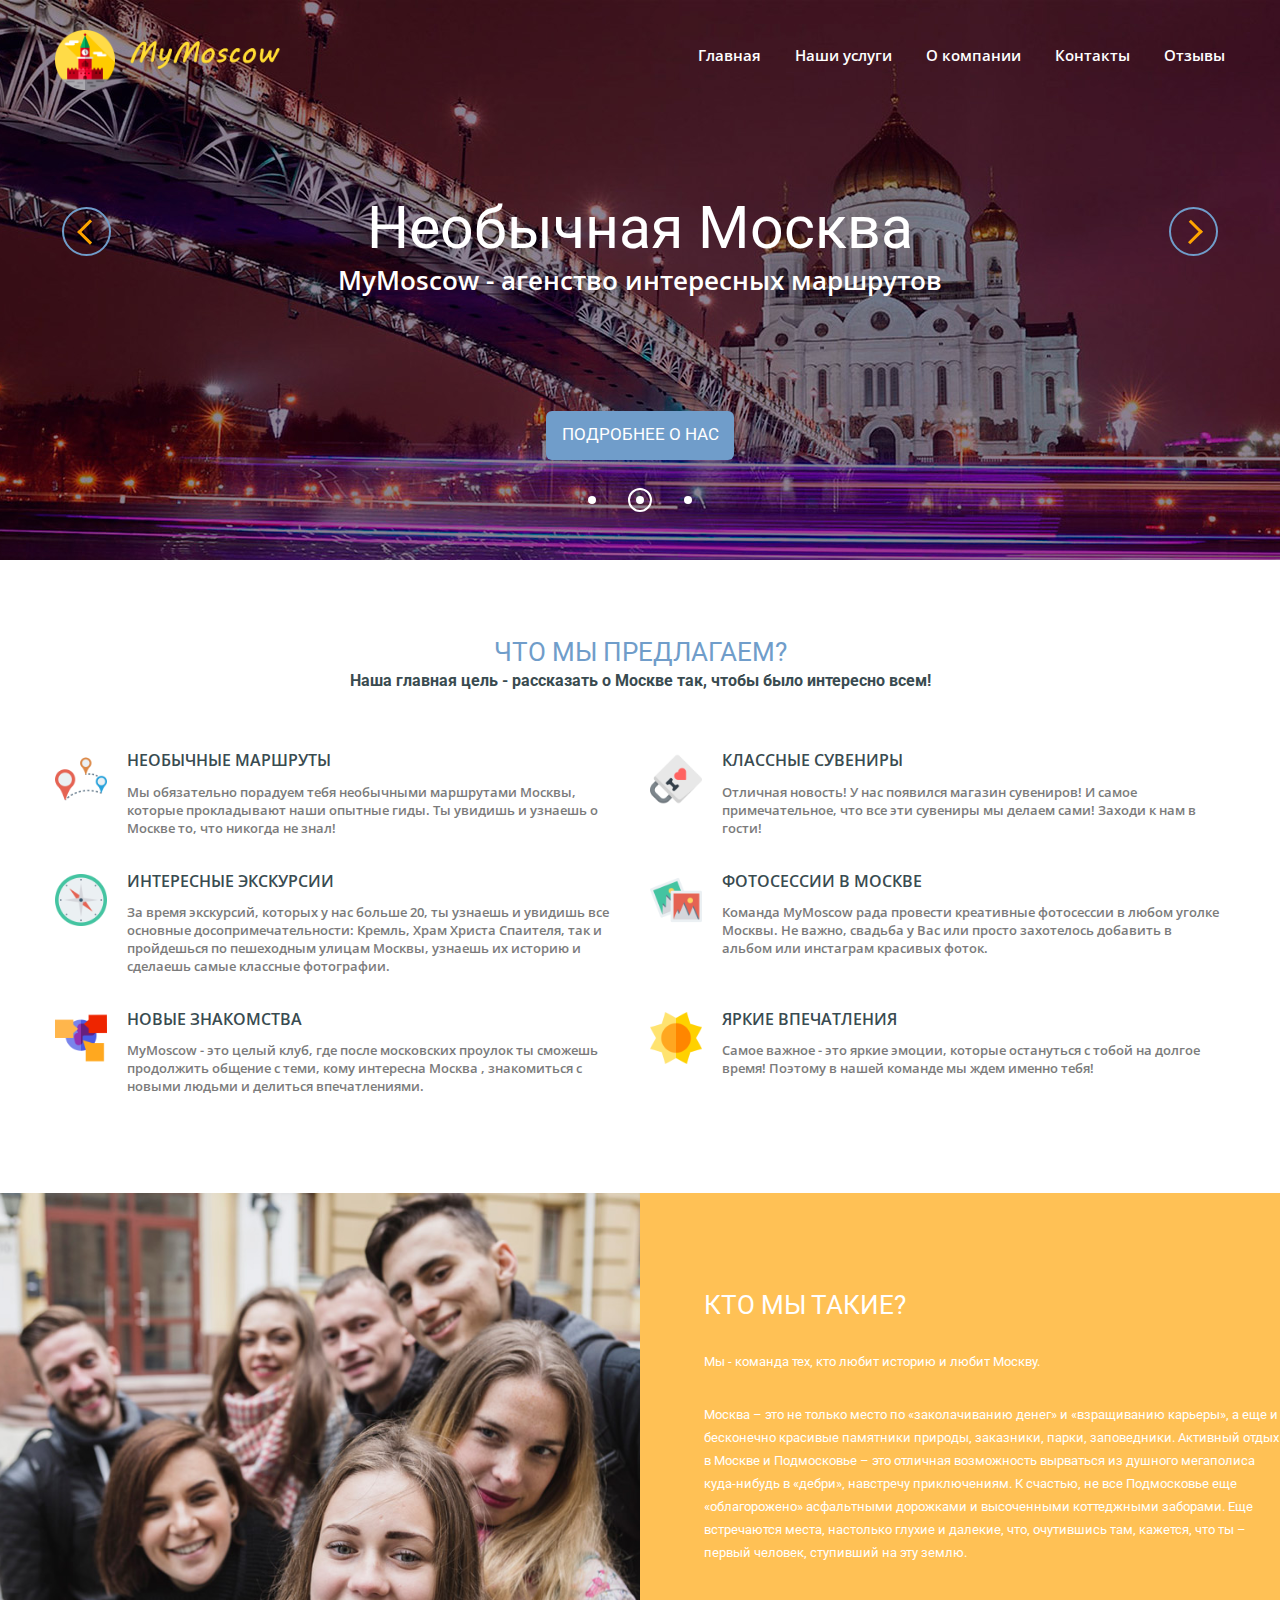
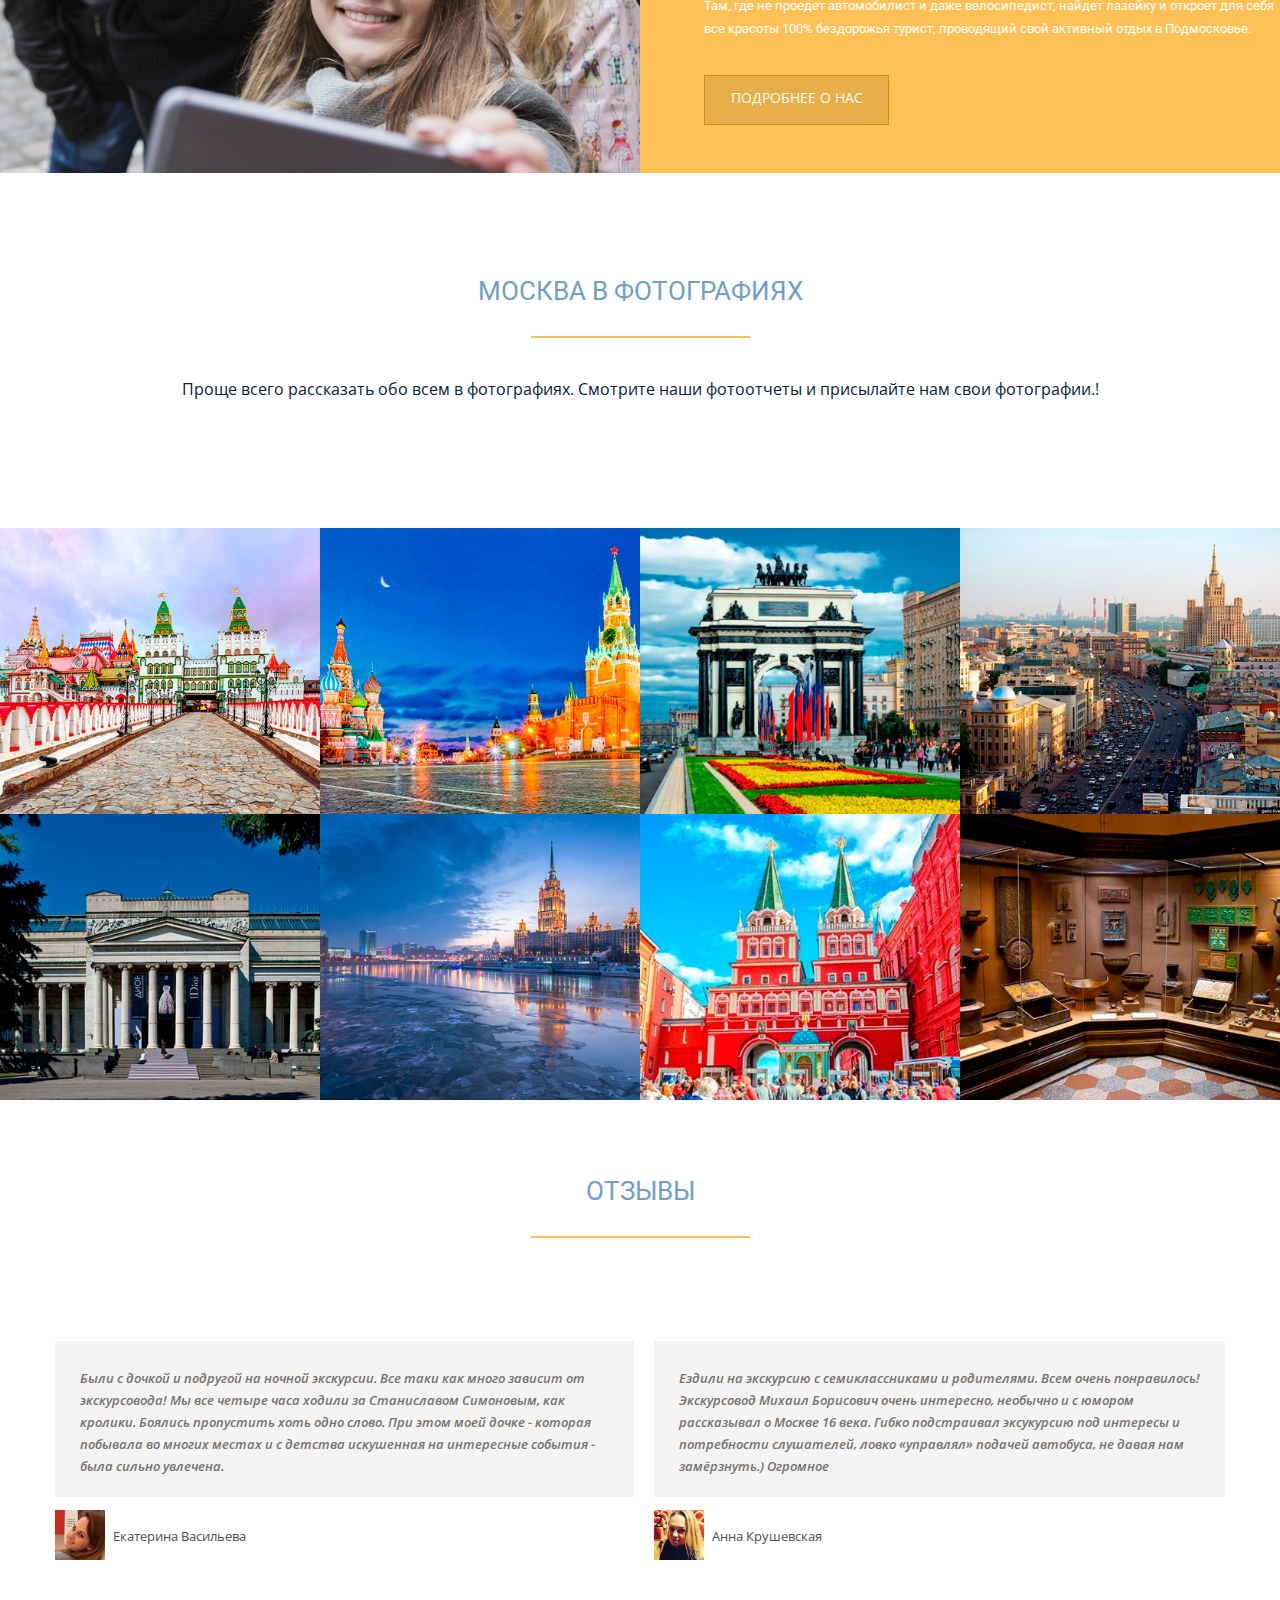
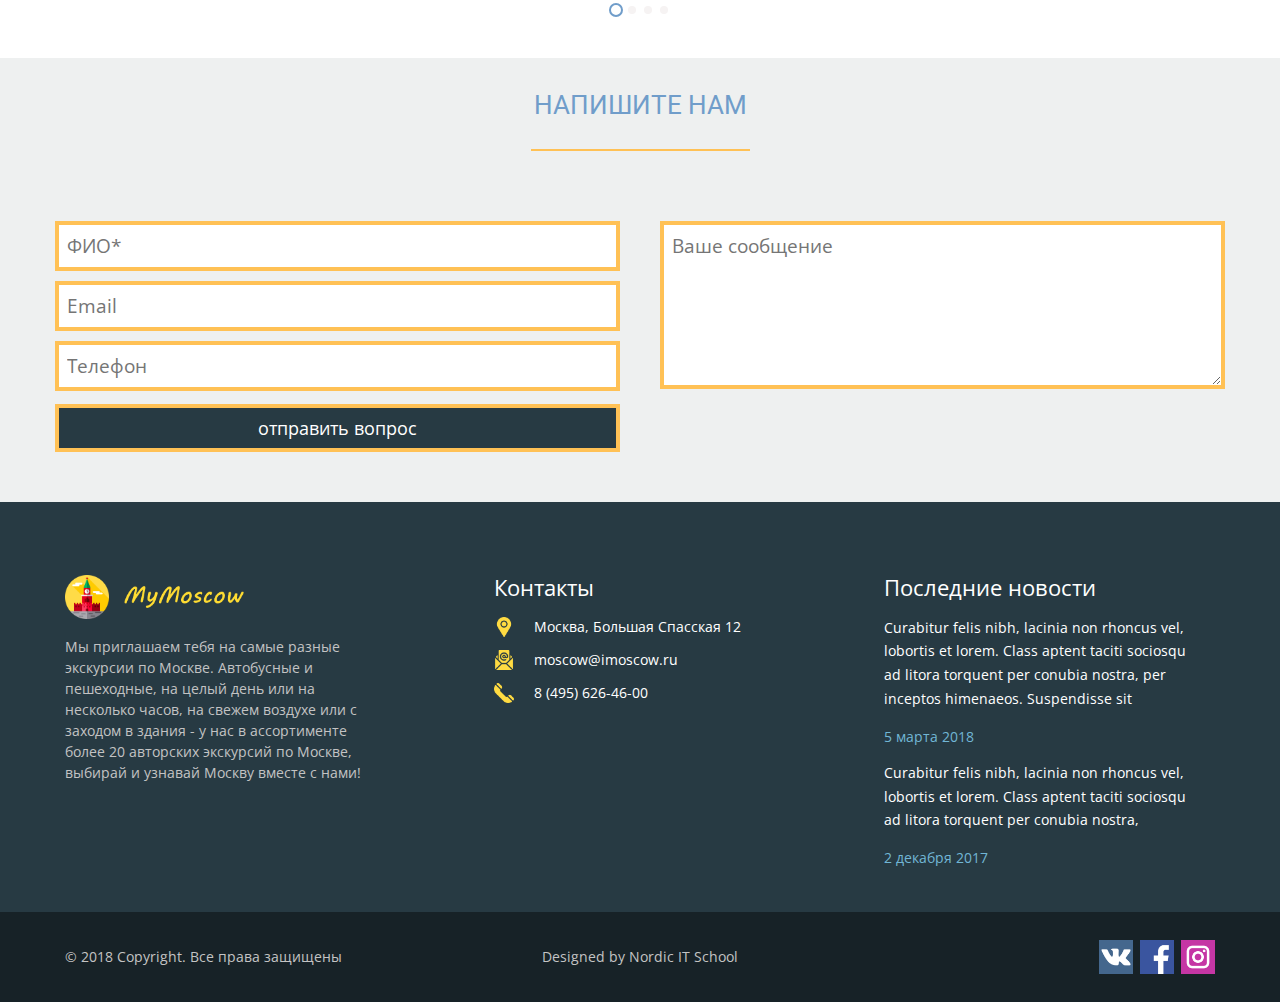
<file: Проект1/index.html>
<!DOCTYPE html>
<html lang="ru">
<head>
    <meta charset="UTF-8">
    <title>Макет 1</title>
    <link rel="stylesheet" href="styles/site.css">
</head>
<body>
    <div class="image">
		<div class="wrapper">
			<div class="image-content">
				<div class="header">
					<div class="logo">
						<div class="logoimg"></div>
						<div class="logotext"></div>
					</div>
					<div class="nav">
						<a href ="">Главная</a>
						<a href ="trips.html">Наши услуги</a>
						<a href ="#about">О компании</a>
						<a href ="contacts.html">Контакты</a>
						<a href ="#reviews">Отзывы</a>
                    </div>
                    <div class="mobile-menu-button">
						<div class="mobile-menu-line"></div>
						<div class="mobile-menu-line"></div>
						<div class="mobile-menu-line"></div>
					</div>
					<div class="menu-mobile">
						<div class="navi">
							<a href="#">Главная</a>
							<a href="#">Наши услуги</a>
							<a href="#">О компании</a>
							<a href="#">Контакты</a>
							<a href="#">Отзывы</a>
						</div>  
					</div> 	
				</div>
				<div class="unusualMoscow">
					<h1>Необычная Москва</h1>
					<h3>MyMoscow - агенство интересных маршрутов</h3>
					<div class="slider-direction">
						<div class="slider-button previous"></div>
						<div class="slider-button next"></div>
					</div>
				</div>
				<div class="button">Подробнее о нас</div>
			</div>
			<div class="slider-bottom">
				<div class="round"></div>
				<div class="round round-active"></div>
				<div class="round"></div>
			</div>
		</div>	
	</div>
    <div class="title1">
        <h1>Что мы предлагаем?</h1>
        <h2>Наша главная цель - рассказать о Москве так, чтобы было интересно всем!</h2>
    </div>
    <div class="wrapper">
        <div class="services">
            <div class="items">
                <div class="images image1"></div>
                <div class="content">
                <h4>Необычные маршруты</h4>
                    <p>Мы обязательно порадуем тебя необычными маршрутами Москвы, которые прокладывают наши опытные гиды. 
                    Ты увидишь и узнаешь о Москве то, что никогда не знал!
                    </p>
                </div>
            </div>
            <div class="items">
                <div class="images image2"></div>
                <div class="content">
                    <h4>Классные сувениры</h4>
                    <p>Отличная новость! У нас появился магазин сувениров! И самое примечательное, что все эти сувениры мы делаем сами! Заходи к нам в гости!
                    </p>
                </div>
            </div>
            <div class="items">
                <div class="images image3"></div>
                <div class="content">
                    <h4>Интересные экскурсии</h4>
                    <p>За время экскурсий, которых у нас больше 20, ты узнаешь и увидишь все основные досопримечательности: Кремль, Храм Христа Спаителя, 
                    так и пройдешься по пешеходным улицам Москвы, узнаешь их историю и сделаешь самые классные фотографии.
                    </p>
                </div>
            </div>
            <div class="items">
                <div class="images image4"></div>
                <div class="content">
                    <h4>Фотосессии в москве</h4>
                    <p>Команда MyMoscow рада провести креативные фотосессии в любом уголке Москвы. 
                    Не важно, свадьба у Вас или просто захотелось добавить в альбом или инстаграм красивых фоток.
                    </p>
                </div>
            </div>
            <div class="items">
                <div class="images image5"></div>
                <div class="content">
                    <h4>Новые знакомства</h4>
                    <p>MyMoscow - это целый клуб, где после московских проулок ты сможешь продолжить общение с теми, кому интересна Москва , знакомиться с новыми людьми и делиться впечатлениями.
                    </p>
                </div>
            </div>
            <div class="items">
                <div class="images image6"></div>
                <div class="content">
                    <h4>Яркие впечатления</h4>
                    <p>Самое важное - это яркие эмоции, которые остануться с тобой на долгое время! Поэтому в нашей команде мы ждем именно тебя!
                    </p>
                </div>
            </div>
        </div>
    </div>
    <div class="about">
        <div class="about-items">
            <div class="photo"></div>
        </div>
        <div class="about-items">
            <div class="text">
                <h2>Кто мы такие?</h2>
                <p>Мы - команда тех, кто любит историю и любит Москву. </p>
                <p>Москва – это не только место по «заколачиванию денег» и «взращиванию карьеры», а еще и бесконечно красивые памятники природы, 
                    заказники, парки, заповедники. Активный отдых в Москве и Подмосковье – это отличная возможность вырваться из душного мегаполиса куда-нибудь в «дебри», 
                    навстречу приключениям. К счастью, не все Подмосковье еще «облагорожено» асфальтными дорожками и высоченными коттеджными заборами. 
                    Еще встречаются места, настолько глухие и далекие, что, очутившись там, кажется, что ты – первый человек, ступивший на эту землю.
                </p>
                <p>Там, где не проедет автомобилист и даже велосипедист, найдет лазейку и откроет для себя все красоты 100% бездорожья турист, 
                    проводящий свой активный отдых в Подмосковье.
                </p>
                <div class="button2">Подробнее о нас</div>
            </div>
        </div>
    </div>
    <div class="title2">
        <h1>Москва в фотографиях</h1>
        <hr>
        <p>Проще всего рассказать обо всем в фотографиях. Смотрите наши фотоотчеты и присылайте нам свои фотографии.!</p>
    </div>
    <div class="gallery">
        <div class="pic img1"></div>
        <div class="pic img2"></div>
        <div class="pic img3"></div>
        <div class="pic img4"></div>
        <div class="pic img5"></div>
        <div class="pic img6"></div>
        <div class="pic img7"></div>
        <div class="pic img8"></div>
    </div>
    <div class="title3">
        <h1>Отзывы</h1>
        <hr>
    </div>
    <div class="wrapper">
        <section>
            <div class="reviews">
                <div class="review">
                    <p>Были с дочкой и подругой на ночной экскурсии. Все таки как много зависит от экскурсовода! Мы все четыре часа ходили за Станиславом Симоновым, как кролики. 
                       Боялись пропустить хоть одно слово. При этом моей дочке - которая побывала во многих местах и с детства искушенная на интересные события - была сильно увлечена.	
                    </p>
                    <div class="rew">
                        <div class="review-logo1"></div>
                        <h4 class="name">Екатерина Васильева</h4>
                    </div>
                </div>
                <div class="review">
                    <p>Ездили на экскурсию с семиклассниками и родителями. Всем очень понравилось! Экскурсовод Михаил Борисович очень интересно, необычно и с юмором рассказывал 
                       о Москве 16 века. Гибко подстраивал эксукурсию под интересы и потребности слушателей, ловко «управлял» подачей автобуса, не давая 
                       нам замёрзнуть.) Огромное
                    </p>
                    <div class="rew">
                        <div class="review-logo2">2</div>
                        <h4 class="name">Анна Крушевская</h4>
                    </div>
                </div>
            </div>
            <div class="slider">
                    <div class="point point-active"></div>
                    <div class="point"></div>
                    <div class="point"></div>
                    <div class="point"></div>
            </div>
        </section>
    </div>
    <div class="write-us">
		<div class="wrapper">
			<div class="title4">
				<h2>Напишите нам</h2>
				<hr>
			</div>
			<form method="POST" action="form.php">
				<div class="messages">
					<div class="message">
						<input type="text" name="fio" value="" placeholder="ФИО*">
						<input type="email" name="email" value="" placeholder="Email">
						<input type="tel" name="phone" value="" placeholder="Телефон">	
					</div>
					<div class="message">
						<textarea name="message" placeholder="Ваше сообщение"></textarea>
					</div>
					<div class="message">
						<input type="submit" value="отправить вопрос">
					</div>
				</div>
			</form>
		</div>
	</div>
    <footer>
        <div class="wrapper">
            <div class="footer-top">
                <div class="foot info">
                    <div class="logo">
                        <div class="logoimg"></div>
                        <div class="logotext"></div>
                    </div>
                    <p>Мы приглашаем тебя на самые разные экскурсии по Москве. Автобусные и пешеходные, на целый день или на несколько часов,
                         на свежем воздухе или с заходом в здания - у нас в ассортименте более 20 авторских экскурсий по Москве,
                         выбирай и узнавай Москву вместе с нами!
                    </p>
                </div>
                <div class="foot contacts">
                    <h4>Контакты</h4>
                    <div class="cont">
                        <div class="footicon">
                            <div class="icons icons1"></div>
                            <p>Москва, Большая Спасская 12</p>
                        </div>
                        <div class="footicon">
                            <div class="icons icons2"></div>
                            <p>moscow@imoscow.ru</p>
                        </div>
                        <div class="footicon">
                            <div class="icons icons3"></div>
                            <p>8 (495) 626-46-00</p>
                        </div>
                    </div>
                </div>
                <div class="foot news">
                    <h4>Последние новости</h4>
                    <p>Curabitur felis nibh, lacinia non rhoncus vel, lobortis et lorem. Class aptent taciti sociosqu ad litora torquent per conubia nostra,
                         per inceptos himenaeos. Suspendisse sit 
                        </p>
                    <span>5 марта 2018</span>
                    <p>Curabitur felis nibh, lacinia non rhoncus vel, lobortis et lorem. Class aptent taciti sociosqu ad litora torquent per conubia nostra,
                    </p>
                    <span>2 декабря 2017</span>
                </div>
            </div>
        </div>
    </footer>
    <div class="footer-bottom">
		<div class="wrapper">
			<div class="bottom-content">
				<div class="topic copy">© 2018 Copyright. Все права защищены</div>
				<div class="topic design">Designed by Nordic IT School</div>
				<div class="topic icons">
					<a class="icon icon1" href="https://m.vk.com/feed"></a>
					<a class="icon icon2" href="https://ru-ru.facebook.com/"></a>
					<a class="icon icon3" href="https://www.instagram.com/?hl=ru"></a>
				</div>
			</div>
		</div>
	</div>
    <script src="js/jquery-3.4.1.min.js"></script>
    <script src="js/menu.js"></script>
</body>
</html>
</file>
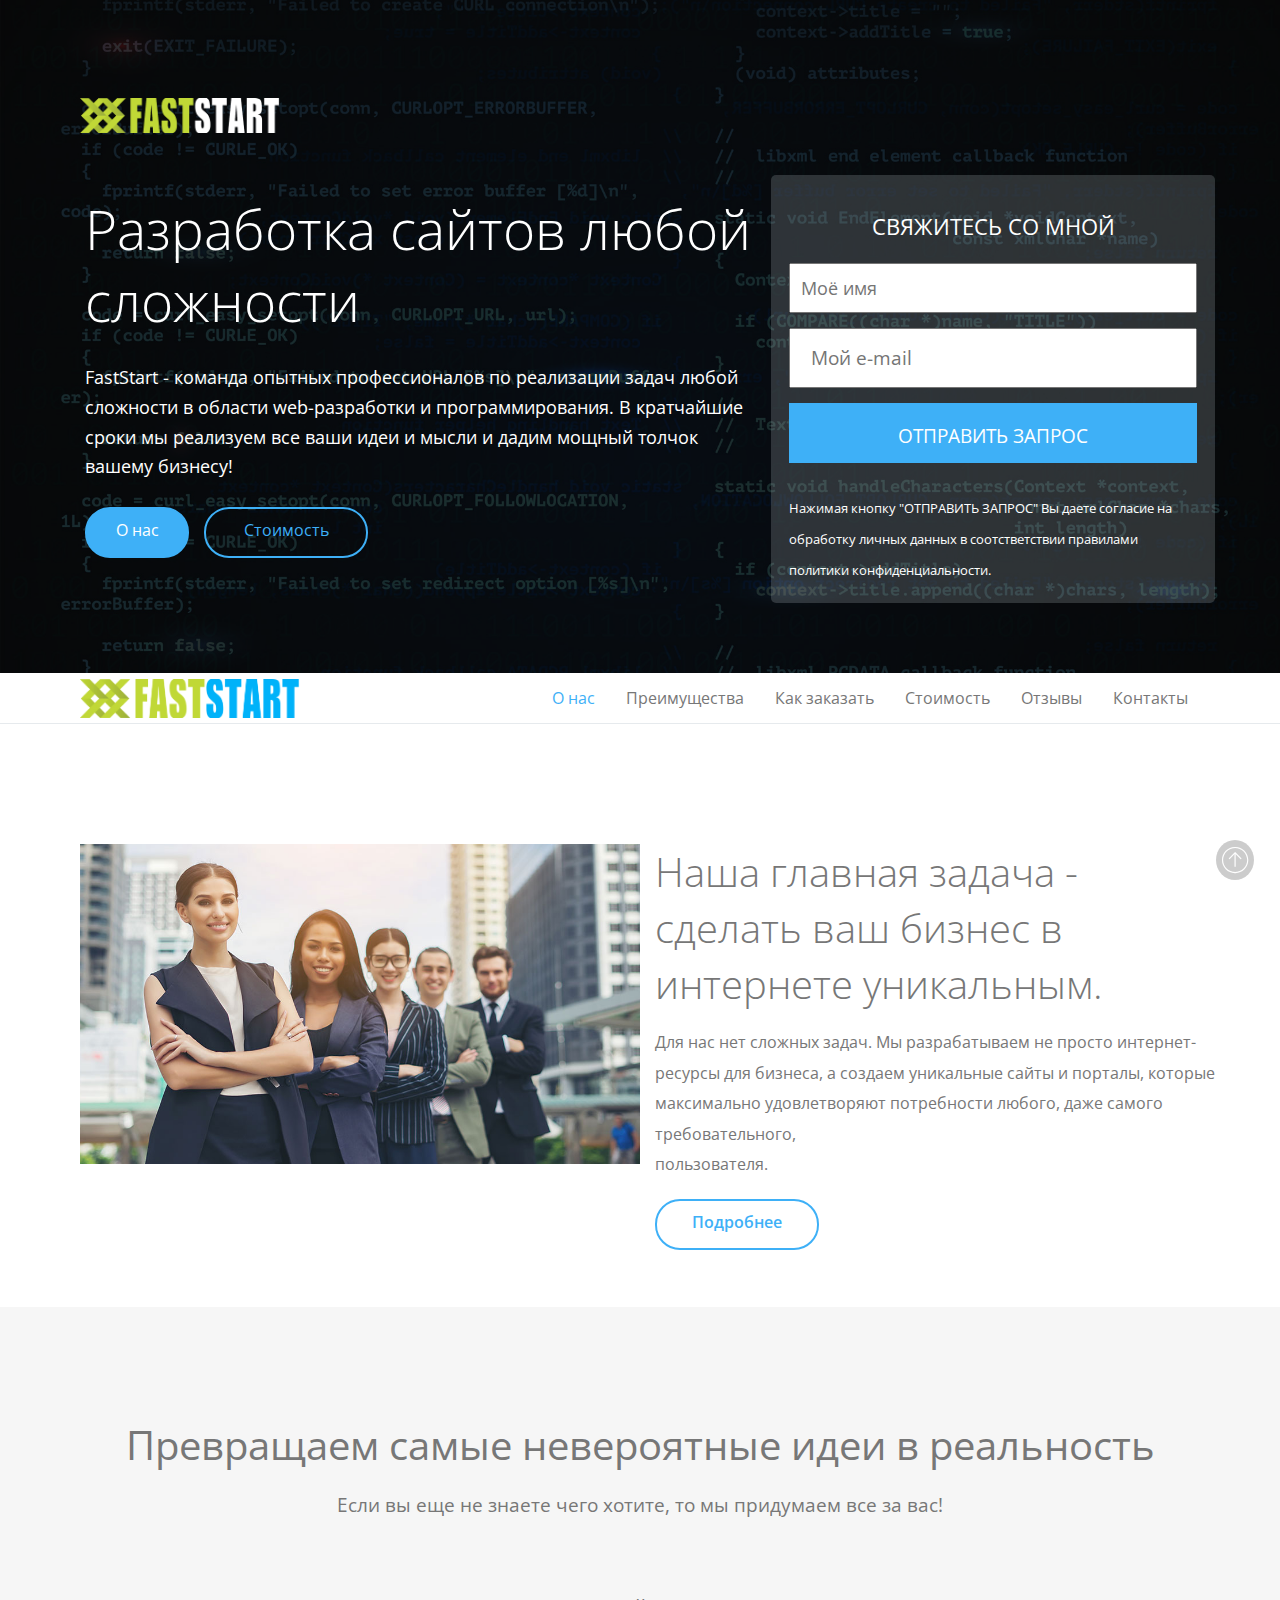
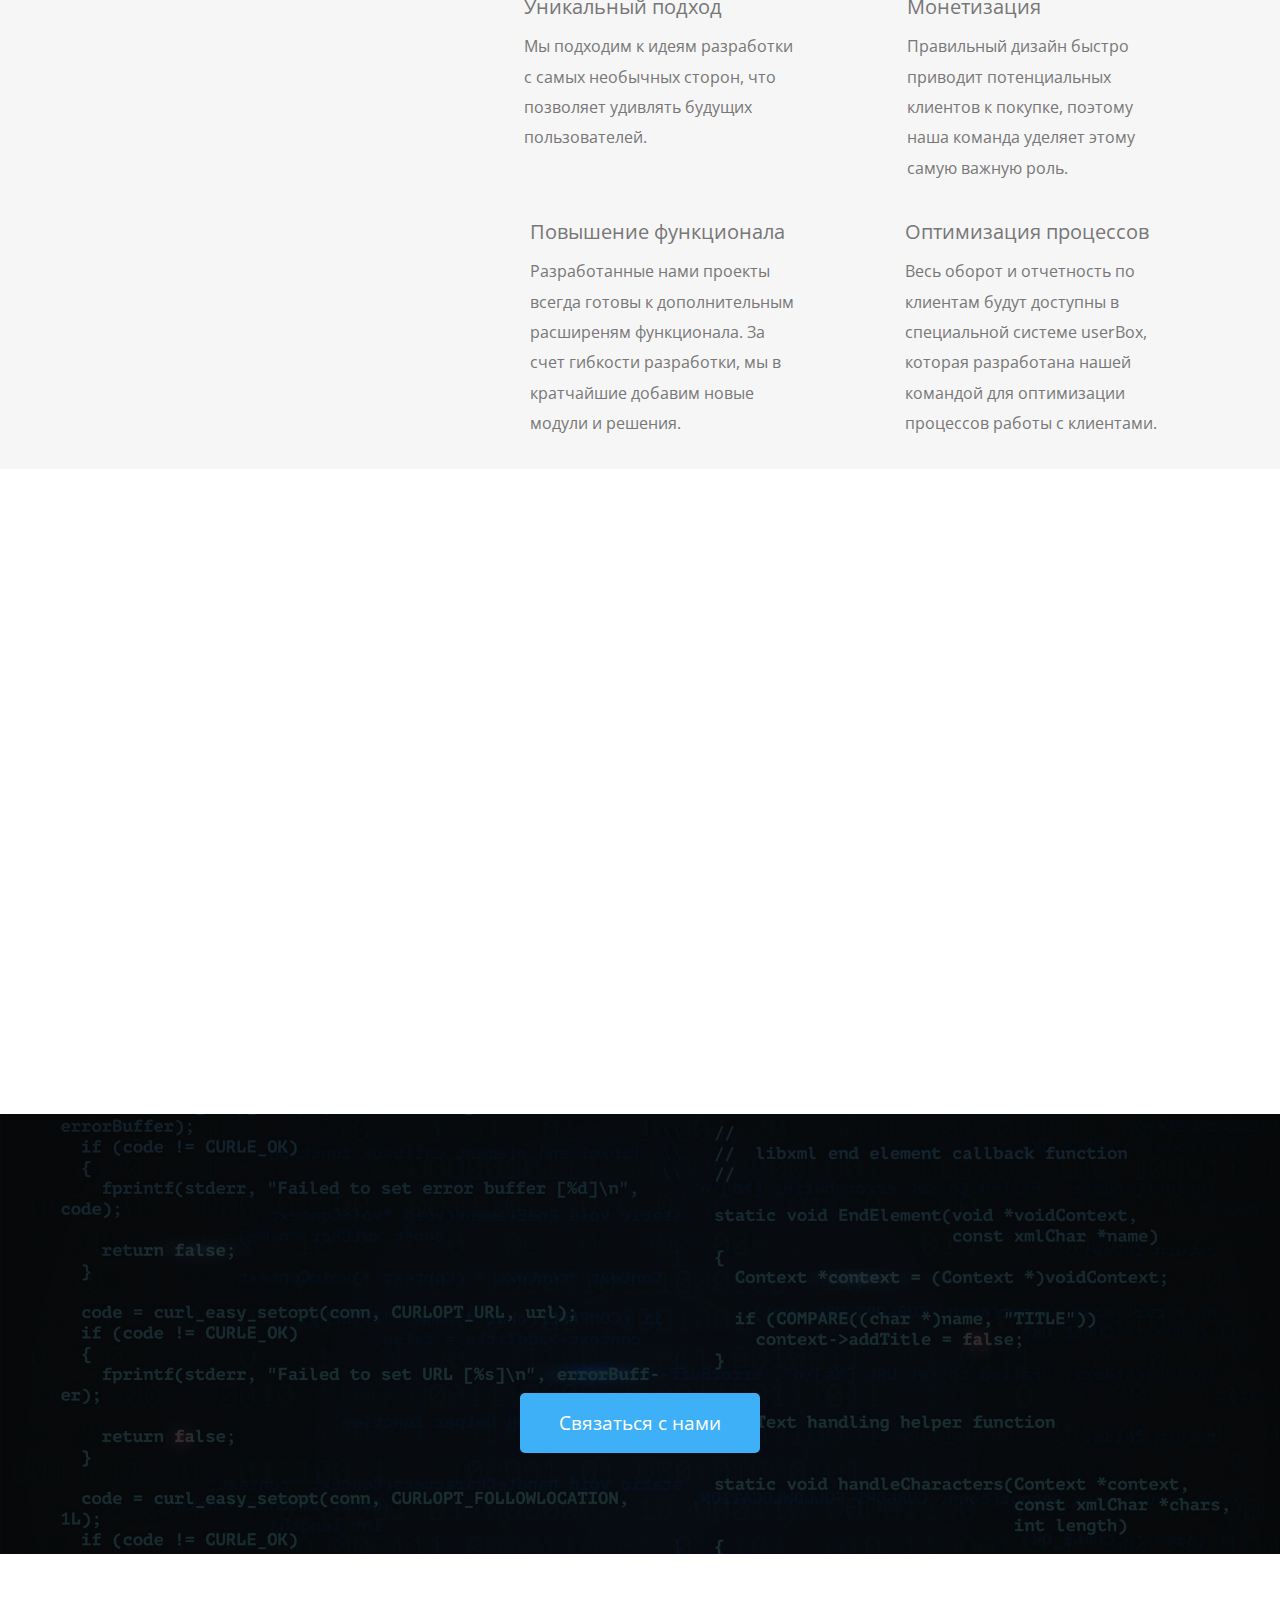
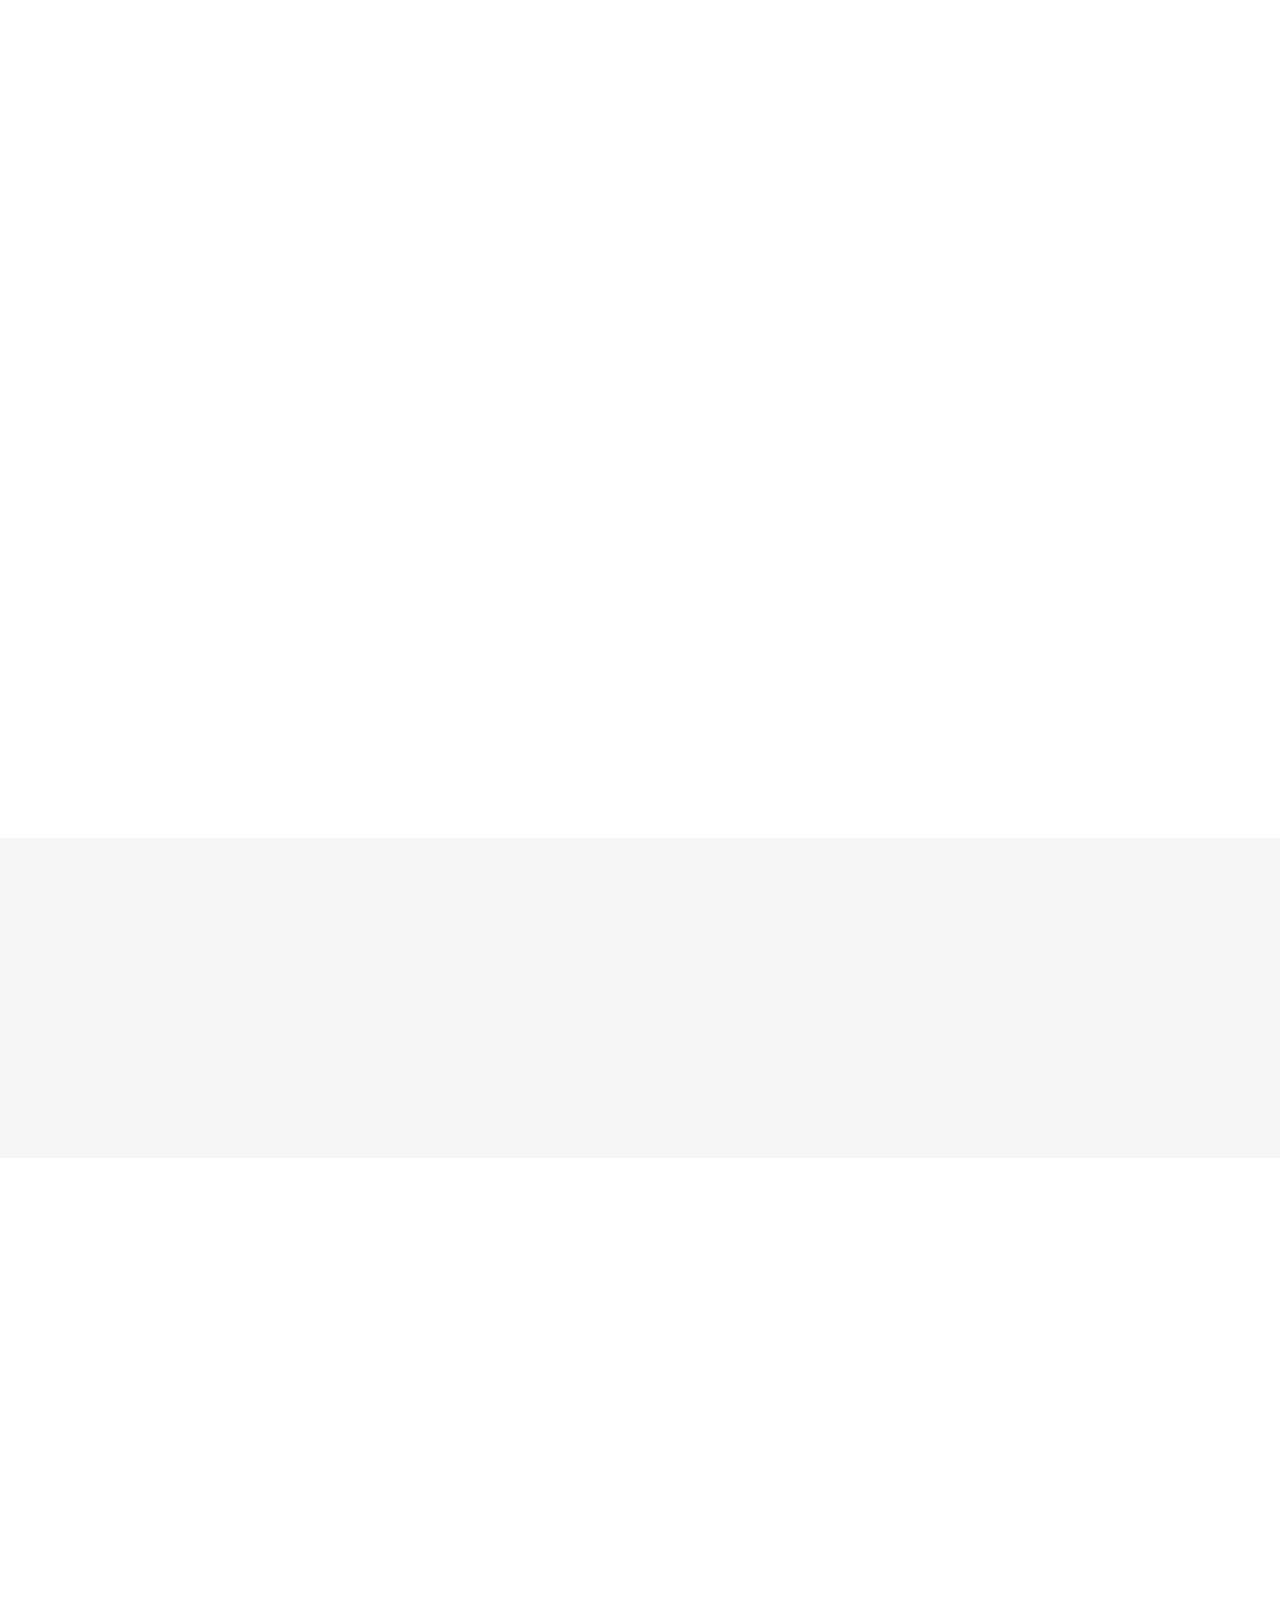
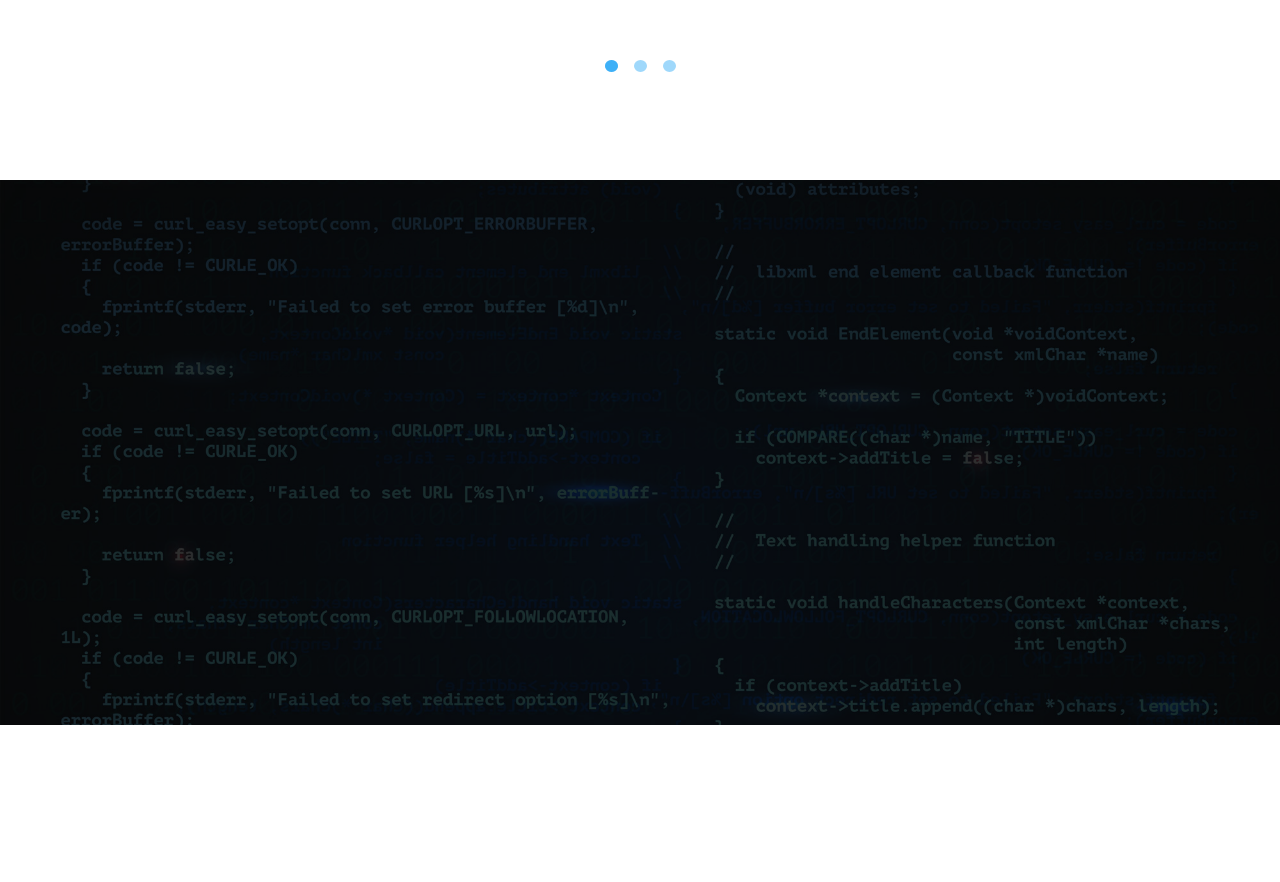
<file: Проект2/index.html>
<!DOCTYPE html>
<html lang="ru">
<head>
    <meta charset="UTF-8">
    <link rel="stylesheet" href="style/style.css">
	<meta name="viewport" content="width=device-width, initial-scale=1.0, minimum-scale=1.0, maximum-scale=1.0">
	<link href="fonts/icon-7-stroke/css/pe-icon-7-stroke.css" rel="stylesheet">
	<link href="style/font-awesome.css" rel="stylesheet">
	<link href="style/animate.css" rel="stylesheet" media="screen">
    <title>FastStart</title>
</head>
<body>
	<section id="top" class="image-bg">
		<div class="wrapper">

			<!-- header-logo -->
			<div class="logo-top wow fadeInDown"></div>

			<!-- header-content -->
			<div class="image-content">

				<!-- header-content-left -->
				<div class="content-left">
					<h1 class="wow fadeInLeft">Разработка сайтов любой сложности</h1>
					<p class="landing-text wow fadeInUp">FastStart - команда опытных профессионалов по реализации задач любой сложности в области web-разработки и 
						программирования. 
					   В кратчайшие сроки мы реализуем все ваши идеи и мысли и дадим мощный толчок вашему бизнесу!
					</p>

					<!-- header-buttons -->
					<div class="image-button wow fadeInLeft">
						<div class="button button1">
							<a href="#" class="btn1">О нас</a>
						</div>
						<div class="button button2">
							<a href="#" class="btn2">Стоимость</a>
						</div>
					</div>
				</div>

				<!-- header-content-right -->
				<div class="content-right wow fadeInUp">

					<!-- header-content-form -->
					<div class="content-form">
						<p id="to-me">Свяжитесь со мной</p>
						<form method="POST" action="form.php">
							<input type="text" name="fio" value="" required placeholder="Моё имя">
							<input type="email" name="email" value="" required placeholder="Мой e-mail">
							<input type="submit" value="отправить запрос">					
						</form>
						<p>Нажимая кнопку "ОТПРАВИТЬ ЗАПРОС" Вы даете согласие на обработку личных данных в соотстветствии правилами политики 
							конфиденциальности.</p>
					</div>
				</div>
			</div>
		</div>
	</section>
	<header class="header">
		<div class="wrapper">

			<!-- header-content-menu -->
			<div class="menu-content">
				<div class="logo-menu"></div>

				<!-- header-menu -->
				<div class="menu">
					<a style="color: #3eb0f7"  href="#about-us">О нас</a>
					<a href="#advantages">Преимущества</a>
					<a href="#order">Как заказать</a>
					<a href="#cost">Стоимость</a>
					<a href="#rewiews">Отзывы</a>
					<a href="#contacts">Контакты</a>				
				</div>

				<!-- header-popup-menu -->
				<div class="popup-menu">
					<div class="navi">
						<a href="#about-us">О нас</a>
						<a href="#advantages">Преимущества</a>
						<a href="#order">Как заказать</a>
						<a href="#cost">Стоимость</a>
						<a href="#rewiews">Отзывы</a>
						<a href="#contacts">Контакты</a>
					</div>  
				</div> 

				<!-- header-mobile-menu -->
				<div class="mobile-menu-button">
					<div class="mobile-menu-line"></div>
					<div class="mobile-menu-line"></div>
					<div class="mobile-menu-line"></div>
				</div>
	
			</div>
		</div>
	</header>

	<!-- task-content -->
	<div id="our-task" class="wrapper">
		<div class="our-task">

			<!-- task-content-left -->
			<div class="task">
				<div class="photo1 wow slideInLeft"></div>
			</div>

			<!-- task-content-right -->
			<div class="task right wow slideInRight">
				<h2>Наша главная задача - сделать ваш бизнес в интернете уникальным.</h2>
				<p>Для нас нет сложных задач. Мы разрабатываем не просто интернет-ресурсы для бизнеса, а создаем
					уникальные сайты и порталы, которые максимально удовлетворяют потребности любого, даже самого требовательного,
					<br> пользователя.
				</p>

				<!-- task-content-right-button -->
				<a href="#" class="btn2">Подробнее</a>
			</div>
		</div>
	</div>

	<!-- idea-content -->
	<div id="idea"class="bg-idea">
		<div class="wrapper">

			<!-- idea-content-title -->
			<div class="title">
				<h2>Превращаем самые невероятные идеи в реальность</h2>
				<p>Если вы еще не знаете чего хотите, то мы придумаем все за вас!</p>
			</div>

			<div class="idea-content">

				<!-- task-content-left -->
				<div class="ideapoint-left">
					<div class="photo2 wow fadeInLeft"></div>
				</div>

				<!-- task-content-right -->
				<div class="ideapoint-right">
					<div class="cases">

						<!-- task-content-block1 -->
						<div class="caseitem">
							<i class="pe-7s-notebook wow fadeInUp"></i>
							<div class="caseitem-content">
								<p id="unique-title">Уникальный подход</p>
								<p>Мы подходим к идеям разработки с самых необычных сторон, что позволяет 
									удивлять будущих пользователей.</p>
							</div>
						</div>

						<!-- task-content-block2 -->
						<div class="caseitem">
							<i class="pe-7s-cash wow fadeInUp"></i>
							<div class="caseitem-content">
								<p id="unique-title">Монетизация</p>
								<p>Правильный дизайн быстро приводит потенциальных клиентов к покупке, поэтому наша команда уделяет 
									этому самую важную роль.</p>
							</div>						
						</div>

						<!-- task-content-block3 -->
						<div class="caseitem">
							<i class="pe-7s-cart wow fadeInUp"></i>
							<div class="caseitem-content">
								<p id="unique-title">Повышение функционала</p>
								<p>Разработанные нами проекты всегда готовы к дополнительным расширеням функционала. За счет 
									гибкости разработки, мы в кратчайшие добавим новые модули и решения.
								</p>
							</div>						
						</div>

						<!-- task-content-block4 -->
						<div class="caseitem">
							<i class="pe-7s-users wow fadeInUp"></i>
							<div class="caseitem-content">
								<p id="unique-title">Оптимизация процессов</p>
								<p>Весь оборот и отчетность по клиентам будут доступны в специальной системе userBox, которая разработана нашей 
								   командой для оптимизации процессов работы с клиентами.
								</p>
							</div>						
						</div>
					</div>
				</div>
			</div>
		</div>
	</div>
	<div class="wrapper">

		<!-- work-content-->
		<div class="work">

			<!-- work-content-left -->
			<div class="work-content left wow fadeInLeft">
				<h2>Качественный сайт в разумные сроки</h2>
				<p>За счёт оптимизации внутренних процессов, многие работы по разработке сайта выполняются параллельно. Это позволяет 
				   нам сократить время выкладки сайта, не увеличивая при этом итоговую цену.
				</p>
				<p>Стоимость разработки сайта считается исходя из необходимого функционала и трудозатрат. При ограниченном 
					бюджете есть возможность упростить некоторые этапы или изменить перечень функционала. Стоимость создания проекта 
					начинается от 15 000 руб.
				</p>

				<!-- work-content-left-button -->
				<a href="#" class="btn3">Узнать стоимость</a>
			</div>

			<!-- work-content-right -->
			<div class="work-content right">
				<div class="photo3 wow fadeInRight"></div>
			</div>
		</div>
	</div>

	<!-- business-content-block -->
	<div id="business" class="bg-business">
		<h2 class="wow fadeInRight">Хотите узнать, как развить свой бизнес?</h2>
		<p class="wow fadeInLeft">Свяжитесь с нами и мы расскажем о том, что подойдет именно для вашего бизнеса и какие инструменты 
			<br> мы будем использовать.</p>
		<a href="#" class="btn4">Связаться с нами</a>
	</div>
	<div class="wrapper">

		<!-- price-block-center -->
		<div id="price" class="price">
			<div class="title1">
				<p class="wow fadeInLeft">Стоимость</p>
				<div class="line wow fadeInRight"></div>
			</div>
			<div class="price-content wow fadeInUp">

				<!-- price-content-block1 -->
				<div class="price-item wow fadeInUp">
					<i class="pe-7s-radio"></i>
					<p>Сайт-визитка</p>
					<p id="from">от</p>
					<span id="number">15</span>
					<span>тыс. руб.</span>
					<ul type="none">
						<li><b>1</b> страница</li>
						<li><b>Эксклюзивный</b> дизайн</li>
						<li><b>Адаптивная</b> верстка</li>
						<li><b>Внутренняя</b> оптимизация</li>
						<li><s>Платформа userBox</s></li>
					</ul>

					<!-- price-content-block1-button -->
					<a href="#" class="btn5">Заказать</a>
				</div>

				<!-- price-content-block2 -->
				<div class="price-item wow fadeInUp" data-wow-delay="0.3s">
					<i class="pe-7s-joy"></i>
					<p>Сайт компании</p>
					<p id="from">от</p>
					<span id="number">40</span>
					<span>тыс. руб.</span>
					<ul type="none">
						<li>до <b>10</b> страниц</li>
						<li><b>Эксклюзивный</b> дизайн</li>
						<li><b>Адаптивная</b> верстка</li>
						<li><b>Внутренняя</b> оптимизация</li>
						<li><s>Платформа userBox</s></li>
					</ul>

					<!-- price-content-block2-button -->
					<a href="#" class="btn5">Заказать</a>
				</div>

				<!-- price-content-block3 -->
				<div class="price-item wow fadeInUp" data-wow-delay="0.6s">
					<i class="pe-7s-science"></i>
					<p>Магазин</p>
					<p id="from">от</p>
					<span id="number">220</span>
					<span>тыс. руб.</span>
					<ul type="none">
						<li><b>Эксклюзивный</b> дизайн</li>
						<li><b>Адаптивная</b> вёрстка</li>
						<li><b>Внутренняя</b> оптимизация</li>
						<li><b>Маркетинг</b> решения</li>
						<li>Платформа <b>userBox</b></li>
					</ul>

					<!-- price-content-block3-button -->
					<a href="#" class="btn5">Заказать</a>
				</div>

				<!-- price-content-block4 -->
				<div class="price-item wow fadeInUp" data-wow-delay="0.9s">
					<i class="pe-7s-tools"></i>
					<p>Интернет-портал</p>
					<p id="from">от</p>
					<span id="number">500</span>
					<span>тыс. руб.</span>
					<ul type="none">
						<li><b>Эксклюзивный</b> дизайн</li>
						<li><b>Адаптивная</b> вёрстка</li>
						<li><b>Внутренняя</b> оптимизация</li>
						<li><b>Маркетинг</b> решения</li>
						<li>Платформа <b>userBox</b></li>
					</ul>

					<!-- price-content-block4-button -->
					<a href="#" class="btn5">Заказать</a>
				</div>
			</div>
		</div>
	</div>

	<!-- clients-content -->
	<div class="bg-clients">

		<!-- clients-content-title -->
		<div class="title1">
			<p class="wow fadeInLeft">Наши клиенты</p>
			<div class="line wow fadeInRight"></div>
		</div>

		<!-- clients-content-logos -->
		<div class="clients-content">
			<div class="clients-item wow fadeInUp">
				<div class="photo photo4"></div>
			</div>
			<div class="clients-item wow fadeInUp">
				<div class="photo photo5"></div>
			</div>
			<div class="clients-item wow fadeInUp">
				<div class="photo photo6"></div>
			</div>
			<div class="clients-item wow fadeInUp">
				<div class="photo photo7"></div>
			</div>
		</div>
	</div>

	<!-- rewiews-content -->
	<div id="rewiews" class="reviews">
		<div class="title1">
			<p class="wow fadeInLeft">Отзывы</p>
			<div class="line wow fadeInRight"></div>
		</div>

		<div class="slider-block wow fadeInUp">
			<div class="slider-container">
				<div class="slides slide1">
					<div class="user-photo1"></div>
					<div class="message">
						<p><i>“Выражаем благодарность компании за работу над улучшением нашего сайта finnair.com Я высоко оцениваю качество 
							выполненных работ по анализу потребностей пользователей и проектированию интерфейса новой системы личных сообщений. 
							Считаю необходимым отдельно упомянуть ответственность по отношению к срокам выполнения поставленных задач и 
							неукоснительное следование целям заказчика.”</i>
						</p>
						<span>Илья Бакланов,</span> 
						<span id="blue"><i>Finnair</i></span>
					</div>
				</div>
				<div class="slides slide2">
					<div class="user-photo2"></div>
					<div class="message">
						<p><i>“С начала нашего сотрудничества чувствуется ответственное отношение менеджера к нашему проекту. В процессе своей 
						деятельности специалисты компании подтвердили свой высокий профессиональный статус и оперативность в решении проблем. 
						Нам отвечали своевременно на все возникающие вопросы, предоставляли консультации и рекомендации относительно нашего сайта. 
						Чувствуется, что в данной компании работают настоящие профессионалы своего дела.”</i>
						</p>
						<span>Анна Старик,</span> 
						<span id="blue"><i>Eventworld</i></span>
					</div>
				</div>
				<div class="slides slide3">
					<div class="user-photo3"></div>
					<div class="message">
						<p><i>“Был проведен комплексный анализ портала в плоскостях юзабилити и SEO, по результатам которого предоставлен 
						развернутый экспертный отчет с рекомендациями по оптимизации визуальной и текстовой составляющих. Итоговые материалы 
						были достойно оформлены и написаны доступным и понятным языком. Полученный документ лег в основу измененной концепции 
						работы над сайтом "Viking Line"”</i>
						</p>
						<span>Денис Воробьёв,</span> 
						<span id="blue"><i>Viking Line</i></span>
					</div>
				</div>
			</div>
		</div>
	
		<div class="slider-point"></div>
	</div>

	<!-- write-content-->
	<div id="write" class="bg-write">
		<div class="wrapper">
			<div class="write-content">

				<!-- write-content-left-->
				<div class="writeitem-left wow fadeInLeft">
					<p><span id="blue" >Свяжитесь</span> с нами</p>

					<!-- write-content-left-contacts-->
					<div class="contacts">
						<div class="contacts-content">
							<i class="pe-7s-map-marker"></i>
							<p>Большая Спасская ул.12 <br>Москва, Россия</p>
						</div>
						<div class="contacts-content">
							<i class="pe-7s-phone"></i>
							<p> 8(495)626-46-00</p>
						</div>
						<div class="contacts-content">
							<i class="pe-7s-mail"></i>
							<a href="#">moscow@faststart.ru</a>
						</div>
						<div class="contacts-content">
							<i class="pe-7s-look"></i>
							<a href="#">www.faststart.ru</a>
						</div>
					</div>
				</div>

				<!-- write-content-right-->
				<div class="writeitem-right">

					<!-- write-content-right-form-->
					<form method="POST" action="form.php">
							<input type="text" name="fio" value="" class="form-control wow fadeInUp" placeholder="Ваше имя">
							<input type="email" name="email" value="" class="form-control wow fadeInUp" placeholder="Ваш E-mail">
							<textarea name="message" class="form-control wow fadeInUp" placeholder="Я хочу..."></textarea>
							<input type="submit" class="form-control wow fadeInUp" value="Отправить запрос" >					
					</form>
				</div>
			</div>
		</div>
	</div>

	<!-- social-content-->
	<div class="socials">
		<a class="wow fadeInUp" href="https://twitter.com/"><i class="fa fa-twitter"></i></a>
		<a class="wow fadeInUp" href="https://www.facebook.com/"><i class="fa fa-facebook"></i></a>
		<a class="wow fadeInUp" href="https://plus.google.com/"><i class="fa fa-google-plus"></i></a>
		<a class="wow fadeInUp" href="https://instagram.com/"><i class="fa fa-instagram"></i></a>
	</div>

	<!-- scroll -->
	<a href="#top" class="scrollTop"><i class="pe-7s-up-arrow pe-va"></i></a>

	<script src="js/jquery-3.4.1.min.js"></script>
	<script src="js/menu.js"></script>
	<script src="js/wow.min.js"></script>
	<script src="js/slider.js"></script>
	<script>new WOW().init();</script>
</body>
</html>
</file>
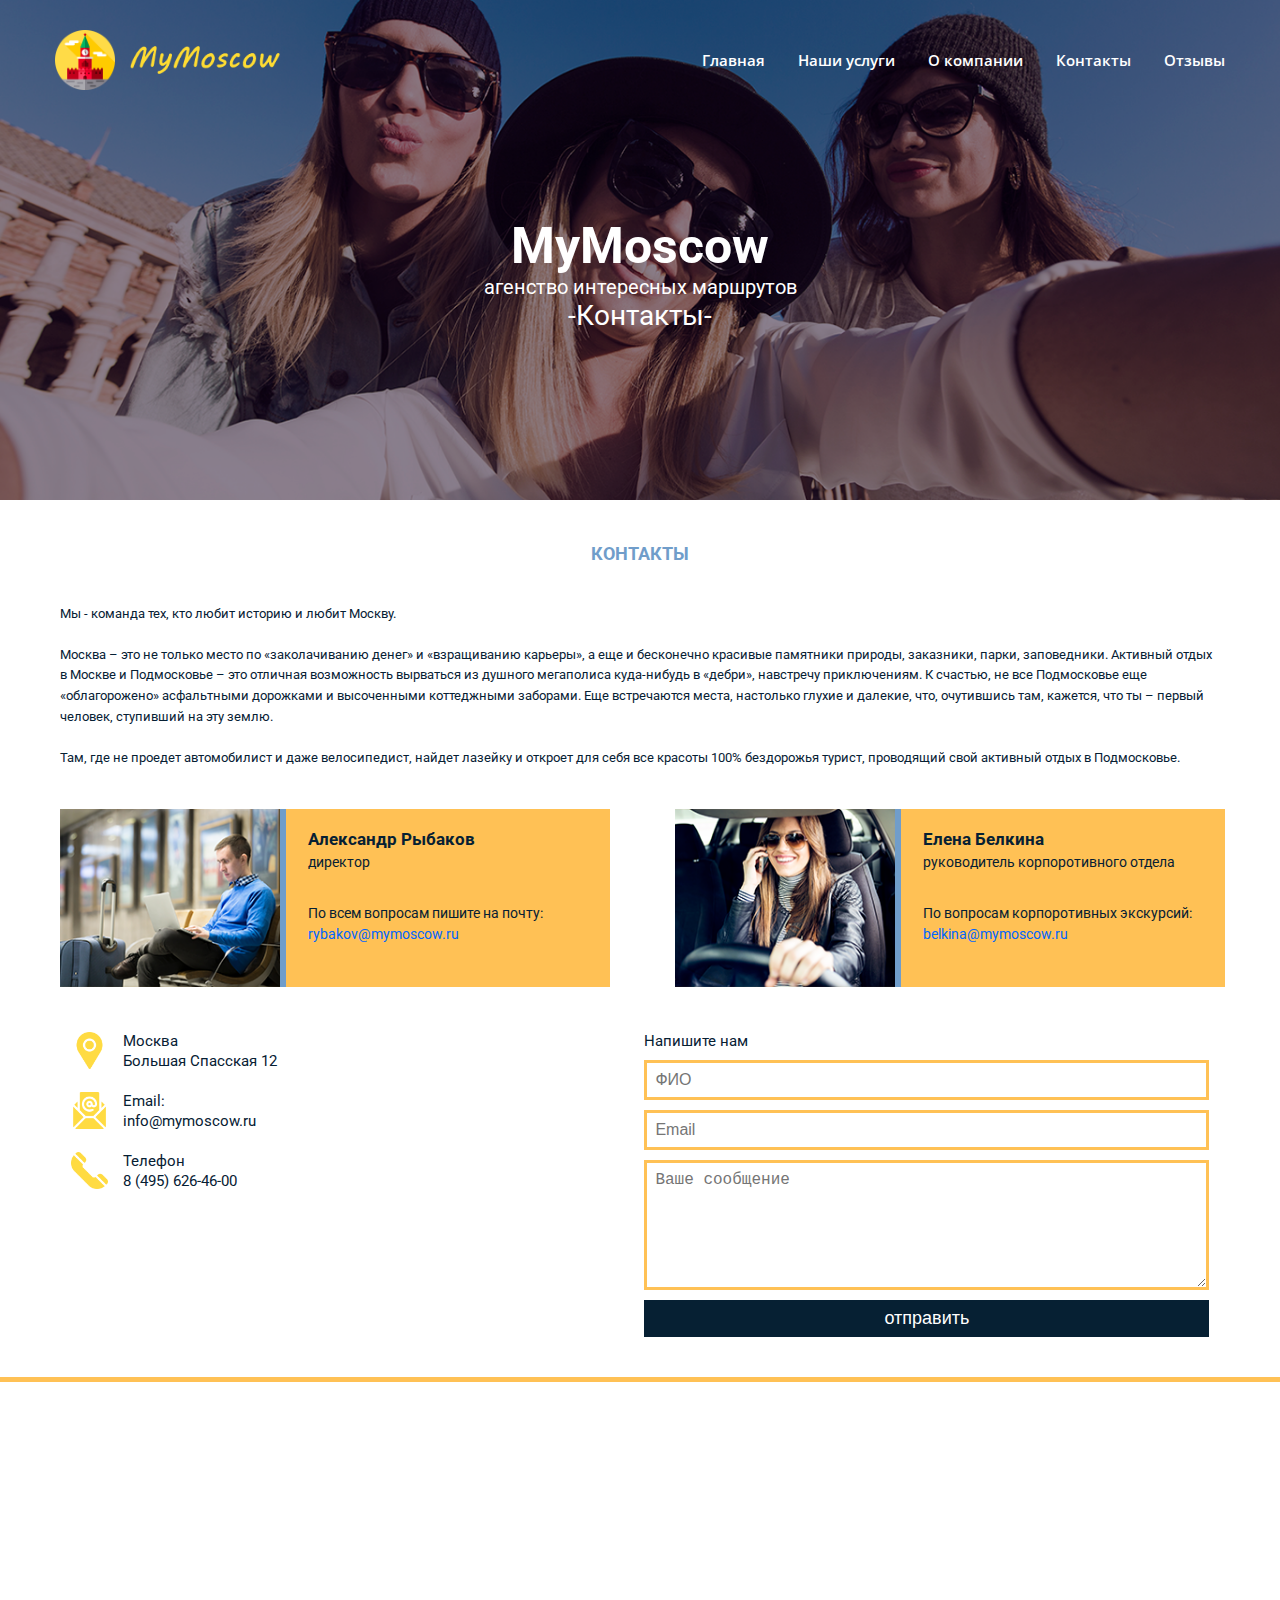
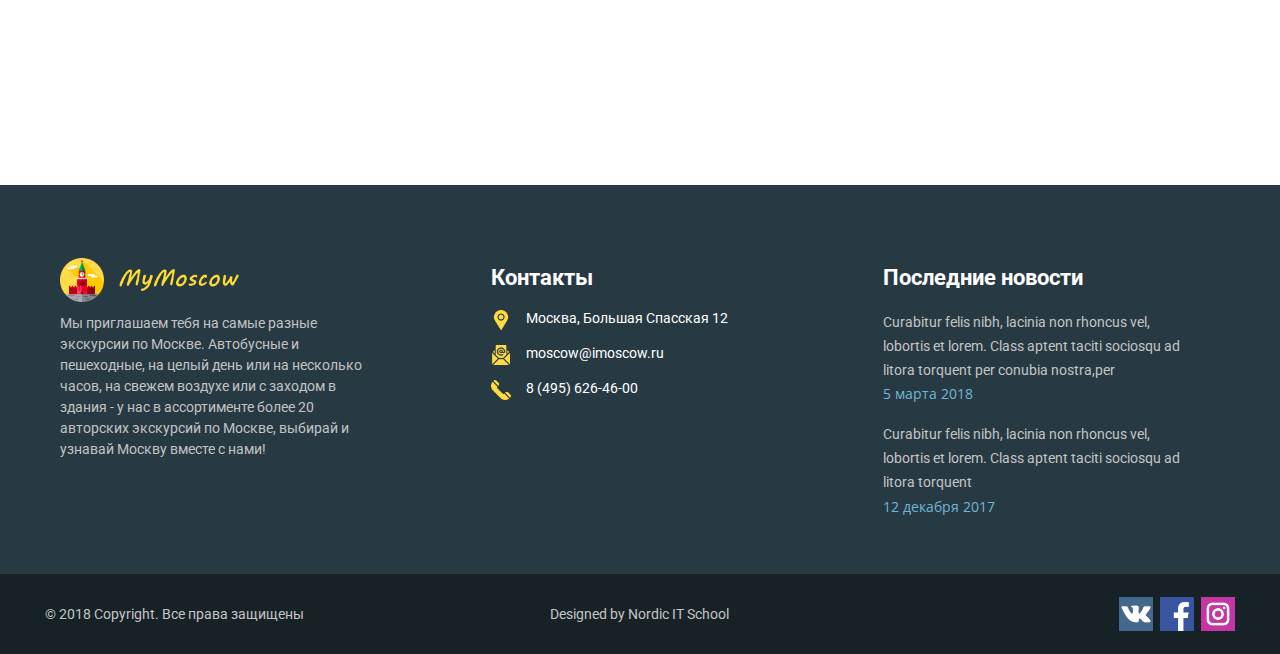
<file: Проект1/contacts.html>
<!DOCTYPE html>
<html lang="ru">
<head>
    <meta charset="UTF-8">
    <title>Contacts</title>
    <link rel="stylesheet" href="styles/contacts.css">
    <meta name="viewport" content="width=device-width, initial-scale=1.0, minimum-scale=1.0, maximum-scale=1.0">
</head>
<body>
    <section class="bg-image">
		<div class="wrapper-header">
			<div class="image">
				<header class="header">
					<div class="logo">
						<div class="logoimg"></div>
						<div class="logotext"></div>
					</div>
					<nav class="nav">
						<a href="index.html">Главная</a>
						<a href="trips.html">Наши услуги</a>
						<a href="#">О компании</a>
						<a href="#">Контакты</a>
						<a href="#">Отзывы</a>
					</nav>
					<div class="mobile-menu-button">
						<div class="mobile-menu-line"></div>
						<div class="mobile-menu-line"></div>
						<div class="mobile-menu-line"></div>
					</div>
					<div class="popup-menu">
						<div class="navi">
							<a href="index.html">Главная</a>
							<a href="trips.html">Наши услуги</a>
							<a href="#">О компании</a>
							<a href="#">Контакты</a>
							<a href="#">Отзывы</a>
						</div>  
					</div> 
				</header>
				<div class="image-content">
					<h1>MyMoscow</h1>
					<p>агенство интересных маршрутов</p>
					<p id="image">-Контакты-</p>
				</div>
			</div>
		</div>
	</section>

    <div class="wrapper">
		<div class="contacts-info">
			<p id="contact">Контакты</p>
			<p>Мы - команда тех, кто любит историю и любит Москву.</p>
			<p>Москва – это не только место по «заколачиванию денег» и «взращиванию карьеры», а еще и бесконечно красивые памятники природы, заказники, парки, заповедники. 
			   Активный отдых в Москве и Подмосковье – это отличная возможность вырваться из душного мегаполиса куда-нибудь в «дебри», навстречу приключениям. К счастью, не все 
			   Подмосковье еще «облагорожено» асфальтными дорожками и высоченными коттеджными заборами. Еще встречаются места, настолько глухие и далекие, что, очутившись там, 
			   кажется, что ты – первый человек, ступивший на эту землю.
			</p>
			<p>Там, где не проедет автомобилист и даже велосипедист, найдет лазейку и откроет для себя все красоты 100% бездорожья турист, проводящий свой активный отдых в 
			   Подмосковье.
			</p>
		</div>
	</div>
    <div class="wrapper">
		<div class="position">
			<div class="content">
				<div class="item-left">
					<div class="itemphoto"></div>
				</div>
				<div class="item-right">
					<h4>Александр Рыбаков</h4>
					<p>директор</p>
					<p id="span">По всем вопросам пишите на почту:</p>
					<p><span>rybakov@mymoscow.ru</span></p>
				</div>
			</div>
			<div class="content">
				<div class="item-left">
					<div class="itemphoto other"></div>
				</div>
				<div class="item-right">
					<h4>Елена Белкина</h4>
					<p>руководитель корпоротивного отдела</p>
					<p id="span">По вопросам корпоротивных экскурсий:</p>
					<p><span>belkina@mymoscow.ru</span></p>
				</div>
			</div>
		</div>
	</div>
    <div class="wrapper">
		<div class="write">
			<div class="content-left">
				<div class="themes">
					<div class="icona icon1"></div>
					<div class="address">
						<p>Москва</p>
						<p>Большая Спасская 12</p>
					</div>
				</div>
				<div class="themes">
					<div class="icona icon2"></div>
					<div class="address">
						<p>Email:</p>
						<p>info@mymoscow.ru</p>
					</div>
				</div>
				<div class="themes">
					<div class="icona icon3"></div>
					<div class="address">
						<p>Телефон</p>
						<p>8 (495) 626-46-00</p>
					</div>
				</div>
			</div>
			<div class="content-right">
				<p>Напишите нам</p>
				<form method="POST" action="form.php">
					<div class="message">
						<input type="text" name="fio" value="" placeholder="ФИО">
						<input type="email" name="email" value="" placeholder="Email">
						<textarea name="message" placeholder="Ваше сообщение"></textarea>
						<input type="submit" value="отправить">
					</div>
				</form>
			</div>
		</div>
	</div>
    <section class="map">
		<iframe src="https://yandex.ru/map-widget/v1/-/CGhez6zt" width="100%" height="400" frameborder="0" allowfullscreen="false"></iframe>
	</section>
	<footer>
		<div class="wrapper">
			<div class="footer-top">
				<div class="subject info">
					<div class="logofooter">
						<div class="logofooterimg"></div>
						<div class="logofootertext"></div>
					</div>
					<p>Мы приглашаем тебя на самые разные экскурсии по Москве. Автобусные и пешеходные, на целый день или на несколько часов, на свежем 
				       воздухе или с заходом в здания - у нас в ассортименте более 20 авторских экскурсий по Москве, выбирай и узнавай Москву вместе с нами!
					</p>
				</div>			
				<div class="subject contacts">
					<h4>Контакты</h4>
					<div class="theme">
						<div class="theme-content">
							<div class="icons icons1"></div>
							<p>Москва, Большая Спасская 12</p>
						</div>
						<div class="theme-content">
							<div class="icons icons2"></div>
							<p>moscow@imoscow.ru</p>
						</div>
						<div class="theme-content">
							<div class="icons icons3"></div>
							<p>8 (495) 626-46-00</p>
						</div>
					</div>
				</div>			
				<div class="subject news">
		             <h4>Последние новости</h4>
					 <p>Curabitur felis nibh, lacinia non rhoncus vel, lobortis et lorem. Class aptent taciti sociosqu ad litora torquent per conubia nostra,per<br>
					 <span>5 марта 2018</span></p>
					<p>Curabitur felis nibh, lacinia non rhoncus vel, lobortis et lorem. Class aptent taciti sociosqu ad litora torquent<br>
					<span>12 декабря 2017</span></p>
				</div>
			</div>
		</div>
	</footer>
	<div class="footer-bottom">
		<div class="wrapper">
			<div class="bottom-content">
				<div class="topic copy">© 2018 Copyright. Все права защищены</div>
				<div class="topic design">Designed by Nordic IT School</div>
				<div class="topic icons">
					<a class="icon icon1" href="https://m.vk.com/feed"></a>
					<a class="icon icon2" href="https://ru-ru.facebook.com/"></a>
					<a class="icon icon3" href="https://www.instagram.com/?hl=ru"></a>
				</div>
			</div>
		</div>
	</div>
	<script src="js/jquery-3.4.1.min.js"></script>
    <script src="js/menu.js"></script>	
</body>
</html>
</file>
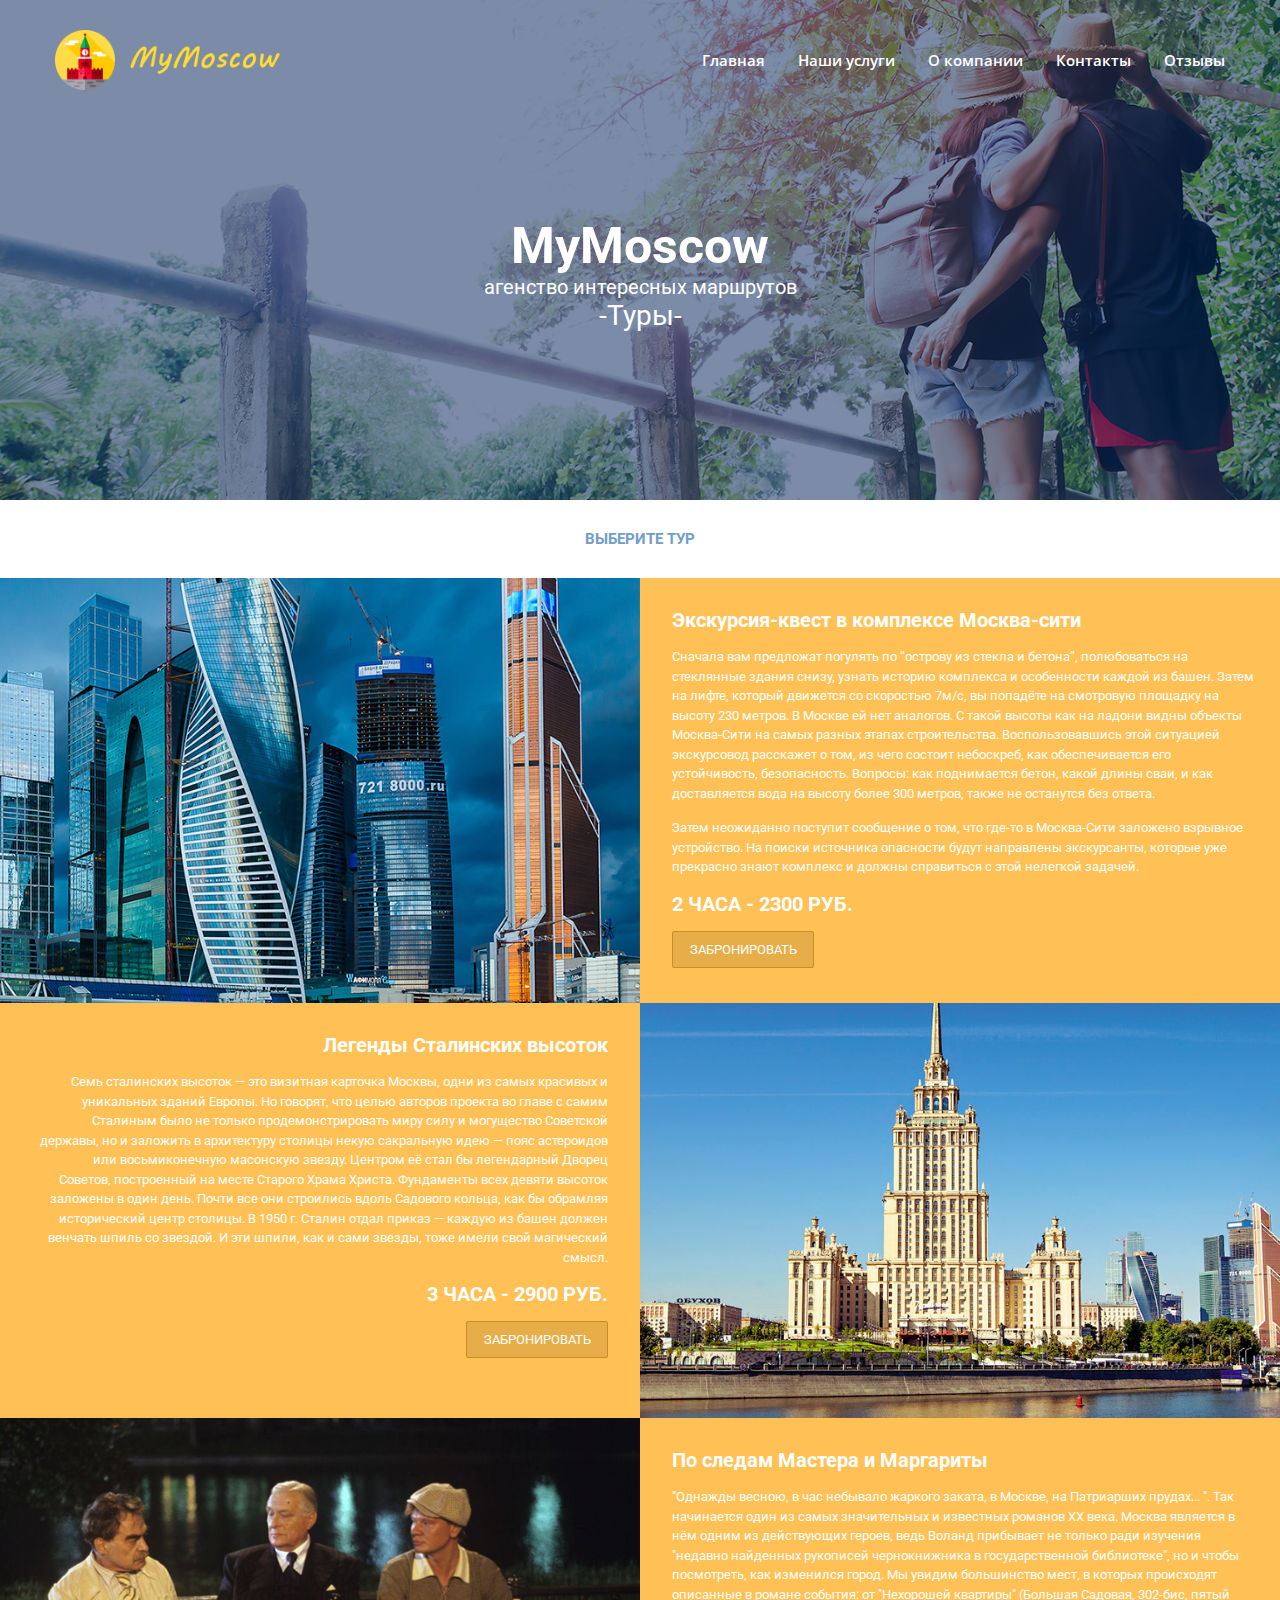
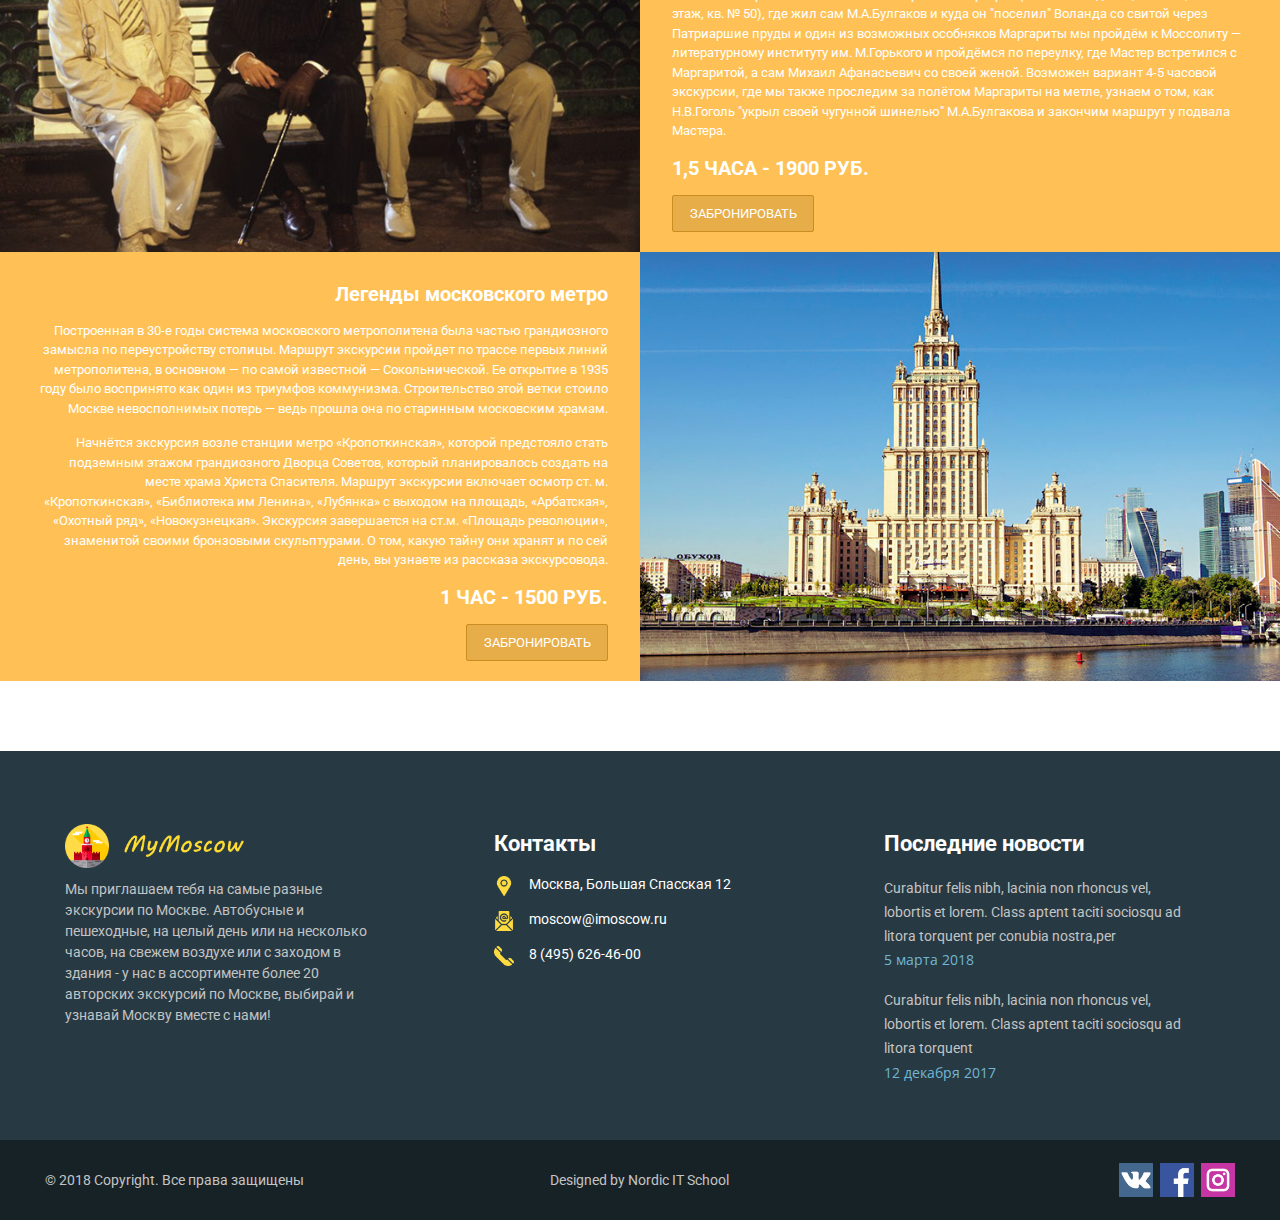
<file: Проект1/trips.html>
<!DOCTYPE html>
<html lang="ru">
<head>
    <meta charset="UTF-8">
    <title>Trips</title>
    <link rel="stylesheet" href="styles/trips.css">
    <meta name="viewport" content="width=device-width, initial-scale=1.0, minimum-scale=1.0, maximum-scale=1.0">
</head>
<body>
    <section class="bg-image">
		<div class="wrapper">
			<div class="image">
				<header class="header">
					<div class="logo">
						<div class="logoimg"></div>
						<div class="logotext"></div>
					</div>
					<nav class="nav">
						<a href="index.html">Главная</a>
						<a href="#">Наши услуги</a>
						<a href="#">О компании</a>
						<a href="contacts.html">Контакты</a>
						<a href="#">Отзывы</a>
					</nav>
					<div class="mobile-menu-button">
						<div class="mobile-menu-line"></div>
						<div class="mobile-menu-line"></div>
						<div class="mobile-menu-line"></div>
					</div>
					<div class="popup-menu">
						<div class="navi">
							<a href="index.html">Главная</a>
							<a href="#">Наши услуги</a>
							<a href="#">О компании</a>
							<a href="contacts.html">Контакты</a>
							<a href="#">Отзывы</a>
						</div>  
					</div> 
				</header>
				<div class="image-content">
					<h1>MyMoscow</h1>
					<p>агенство интересных маршрутов</p>
					<p id="image">-Туры-</p>
				</div>
			</div>
		</div>
	</section>

    <section class="title">
		<p>Выберите тур</p>
	</section>
    <section class="MoscowCity">
		<div class="MoscowCity-item">
			<div class="photo"></div>
		</div>
		<div class="MoscowCity-item">
			<div class="text">
				<h3>Экскурсия-квест в комплексе Москва-сити</h3>
				<p>
					Сначала вам предложат погулять по “острову из стекла и бетона”, полюбоваться на стеклянные здания снизу, узнать историю комплекса и особенности каждой из башен. 
					Затем на лифте, который движется со скоростью 7м/с, вы попадёте на смотровую площадку на высоту 230 метров. В Москве ей нет аналогов. С такой высоты как на 
					ладони видны объекты Москва-Сити на самых разных этапах строительства. Воспользовавшись этой ситуацией экскурсовод расскажет о том, из чего состоит небоскреб, 
					как обеспечивается его устойчивость, безопасность. Вопросы: как поднимается бетон, какой длины сваи, и как доставляется вода на высоту более 300 метров, также 
					не останутся без ответа.
				</p>
				<p>
					Затем неожиданно поступит сообщение о том, что где-то в Москва-Сити заложено взрывное устройство. На поиски источника опасности будут направлены экскурсанты, 
					которые уже прекрасно знают комплекс и должны справиться с этой нелегкой задачей. 	
				</p>
				<h4>2 часа - 2300 руб.</h4>
				<div class="button">ЗАБРОНИРОВАТЬ</div>
			</div>
		</div>
	</section>
	<section class="Stalin">
		<div class="Stalin-item">
			<div class="text">
				<h3>Легенды Сталинских высоток</h3>
				<p>
					Семь сталинских высоток — это визитная карточка Москвы, одни из самых красивых и уникальных зданий Европы. Но говорят, что целью авторов проекта во главе 
					с самим Сталиным было не только продемонстрировать миру силу и могущество Советской державы, но и заложить в архитектуру столицы некую сакральную 
					идею — пояс астероидов или восьмиконечную масонскую звезду. Центром её стал бы легендарный Дворец Советов, построенный на месте Старого Храма Христа. 
					Фундаменты всех девяти высоток заложены в один день. Почти все они строились вдоль Садового кольца, как бы обрамляя исторический центр столицы. В 1950 г. 
					Сталин отдал приказ — каждую из башен должен венчать шпиль со звездой. И эти шпили, как и сами звезды, тоже имели свой магический смысл. 
				</p>
				<h4>3 часа - 2900 руб.</h4>
				<div class="position">
					<div class="button">ЗАБРОНИРОВАТЬ</div>
				</div>
			</div>
		</div>
		<div class="Stalin-item">
			<div class="photo"></div>
		</div>
	</section>
	<section class="Master">
		<div class="Master-item">
			<div class="photo"></div>
		</div>
		<div class="Master-item">
			<div class="text">
				<h3>По следам Мастера и Маргариты</h3>
				<p>
					"Однажды весною, в час небывало жаркого заката, в Москве, на Патриарших прудах... ". Так начинается один из самых значительных и известных романов XX века. 
					Москва является в нём одним из действующих героев, ведь Воланд прибывает не только ради изучения "недавно найденных рукописей чернокнижника в государственной 
					библиотеке", но и чтобы посмотреть, как изменился город. Мы увидим большинство мест, в которых происходят описанные в романе события: от 
					"Нехорошей квартиры" (Большая Садовая, 302-бис, пятый этаж, кв. № 50), где жил сам М.А.Булгаков и куда он "поселил" Воланда со свитой через Патриаршие пруды 
					и один из возможных особняков Маргариты мы пройдём к Моссолиту — литературному институту им. М.Горького и пройдёмся по переулку, где Мастер встретился с 
					Маргаритой, а сам Михаил Афанасьевич со своей женой. Возможен вариант 4-5 часовой экскурсии, где мы также проследим за полётом Маргариты на метле, узнаем 
					о том, как Н.В.Гоголь "укрыл своей чугунной шинелью" М.А.Булгакова и закончим маршрут у подвала Мастера. 
				</p>
				<h4>1,5 часа - 1900 руб.</h4>
				<div class="button">ЗАБРОНИРОВАТЬ</div>
			</div>
		</div>
	</section>
	<section class="Metro">
		<div class="Metro-item">
			<div class="text">
				<h3>Легенды московского метро</h3>
				<p>
					Построенная в 30-е годы система московского метрополитена была частью грандиозного замысла по переустройству столицы. Маршрут экскурсии пройдет по трассе 
					первых линий метрополитена, в основном — по самой известной — Сокольнической. Ее открытие в 1935 году было воспринято как один из триумфов коммунизма. 
					Строительство этой ветки стоило Москве невосполнимых потерь — ведь прошла она по старинным московским храмам. 
				</p>
				<p>
					Начнётся экскурсия возле станции метро «Кропоткинская», которой предстояло стать подземным этажом грандиозного Дворца Советов, который планировалось 
					создать на месте храма Христа Спасителя. Маршрут экскурсии включает осмотр ст. м. «Кропоткинская», «Библиотека им Ленина», «Лубянка» с выходом на площадь, 
					«Арбатская», «Охотный ряд», «Новокузнецкая». Экскурсия завершается на ст.м. «Площадь революции», знаменитой своими бронзовыми скульптурами. О том, какую 
					тайну они хранят и по сей день, вы узнаете из рассказа экскурсовода.  
				</p>
				<h4>1 час - 1500 руб.</h4>
				<div class="position">
					<div class="button">ЗАБРОНИРОВАТЬ</div>
				</div>	
			</div>
		</div>
		<div class="Metro-item">
			<div class="photo"></div>
		</div>
	</section>
    <footer>
		<div class="wrapper">
			<div class="footer-top">
				<div class="subject info">
					<div class="logofooter">
						<div class="logofooterimg"></div>
						<div class="logofootertext"></div>
					</div>
					<p>Мы приглашаем тебя на самые разные экскурсии по Москве. Автобусные и пешеходные, на целый день или на несколько часов, на свежем 
				       воздухе или с заходом в здания - у нас в ассортименте более 20 авторских экскурсий по Москве, выбирай и узнавай Москву вместе с нами!
					</p>
				</div>			
				<div class="subject contacts">
					<h4>Контакты</h4>
					<div class="theme">
						<div class="theme-content">
							<div class="icons icons1"></div>
							<p>Москва, Большая Спасская 12</p>
						</div>
						<div class="theme-content">
							<div class="icons icons2"></div>
							<p>moscow@imoscow.ru</p>
						</div>
						<div class="theme-content">
							<div class="icons icons3"></div>
							<p>8 (495) 626-46-00</p>
						</div>
					</div>
				</div>			
				<div class="subject news">
		             <h4>Последние новости</h4>
					 <p>Curabitur felis nibh, lacinia non rhoncus vel, lobortis et lorem. Class aptent taciti sociosqu ad litora torquent per conubia nostra,per<br>
					 <span>5 марта 2018</span></p>
					<p>Curabitur felis nibh, lacinia non rhoncus vel, lobortis et lorem. Class aptent taciti sociosqu ad litora torquent<br>
					<span>12 декабря 2017</span></p>
				</div>
			</div>
		</div>
	</footer>
	<div class="footer-bottom">
		<div class="wrapper">
			<div class="bottom-content">
				<div class="topic copy">© 2018 Copyright. Все права защищены</div>
				<div class="topic design">Designed by Nordic IT School</div>
				<div class="topic icons">
					<a class="icon icon1" href="https://m.vk.com/feed"></a>
					<a class="icon icon2" href="https://ru-ru.facebook.com/"></a>
					<a class="icon icon3" href="https://www.instagram.com/?hl=ru"></a>
				</div>
			</div>
		</div>
	</div>
	<script src="js/jquery-3.4.1.min.js"></script>
    <script src="js/menu.js"></script>	
</body>
</html>
</file>
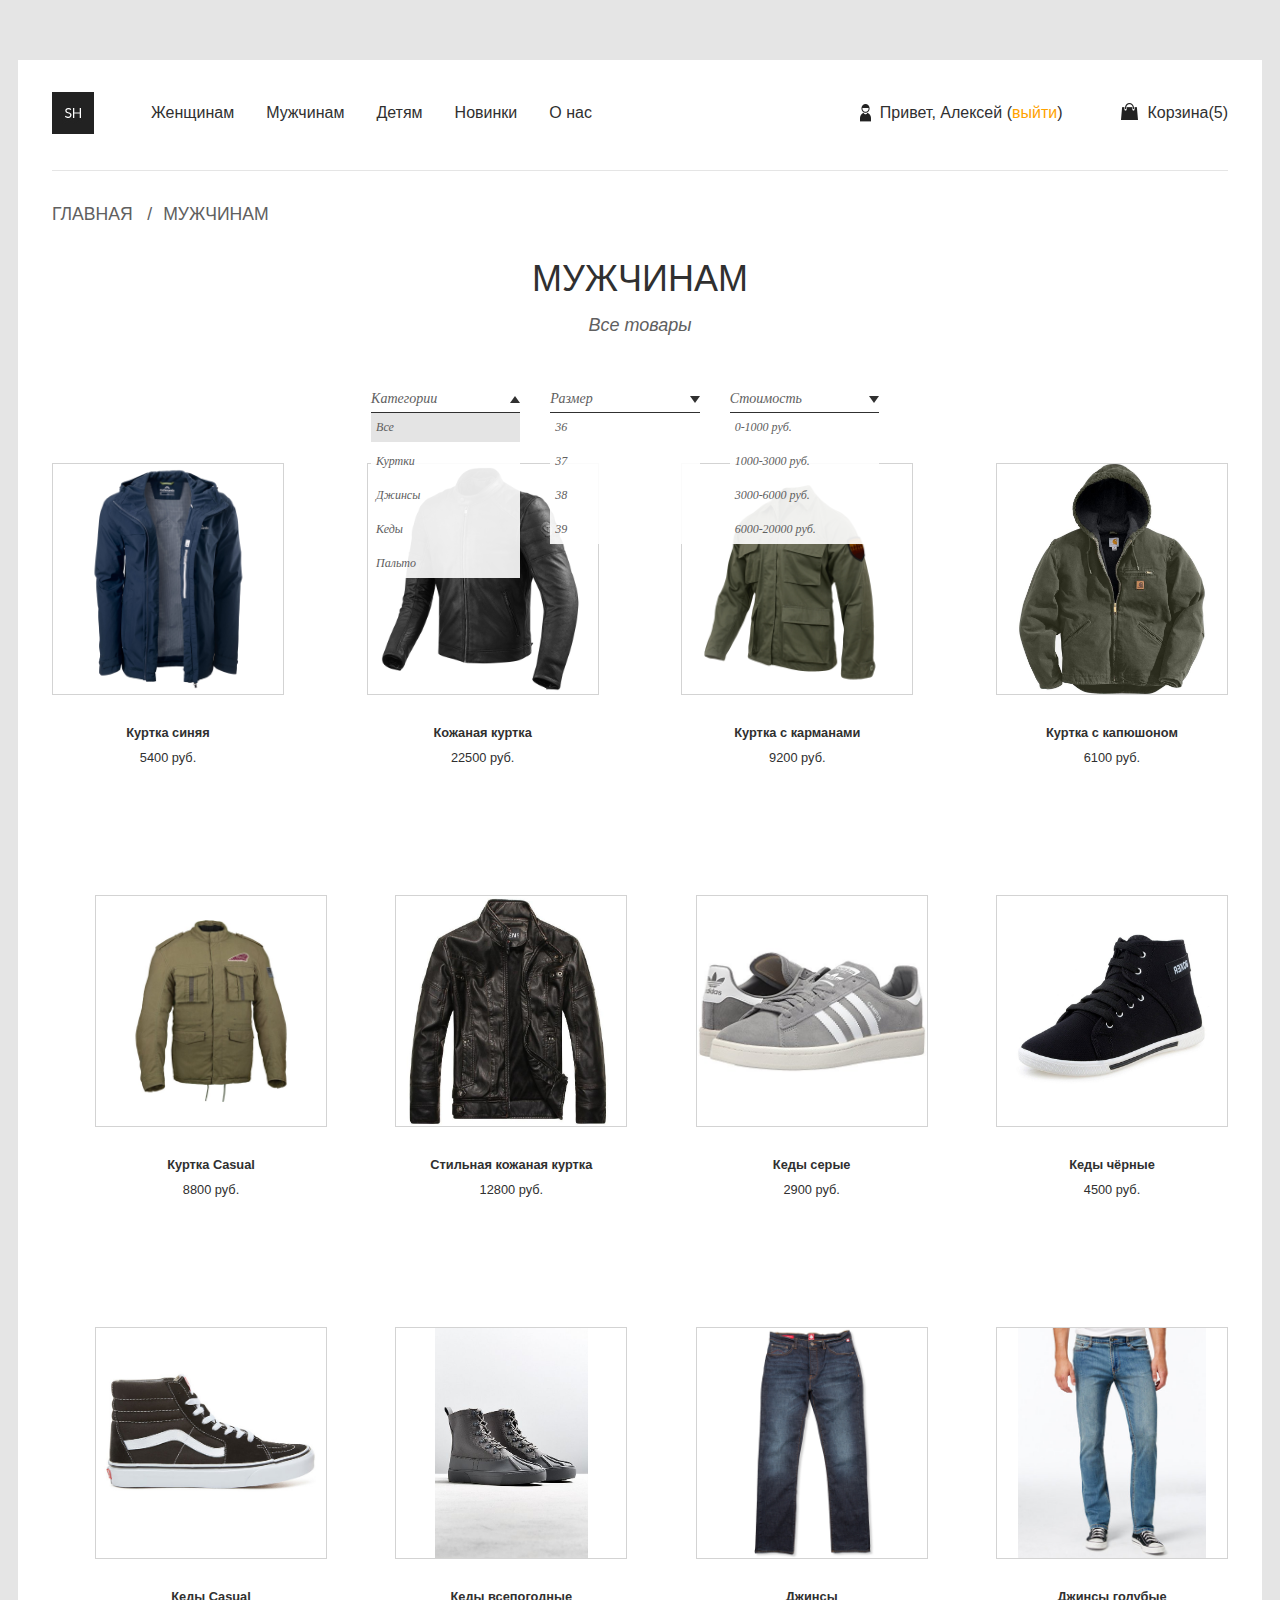
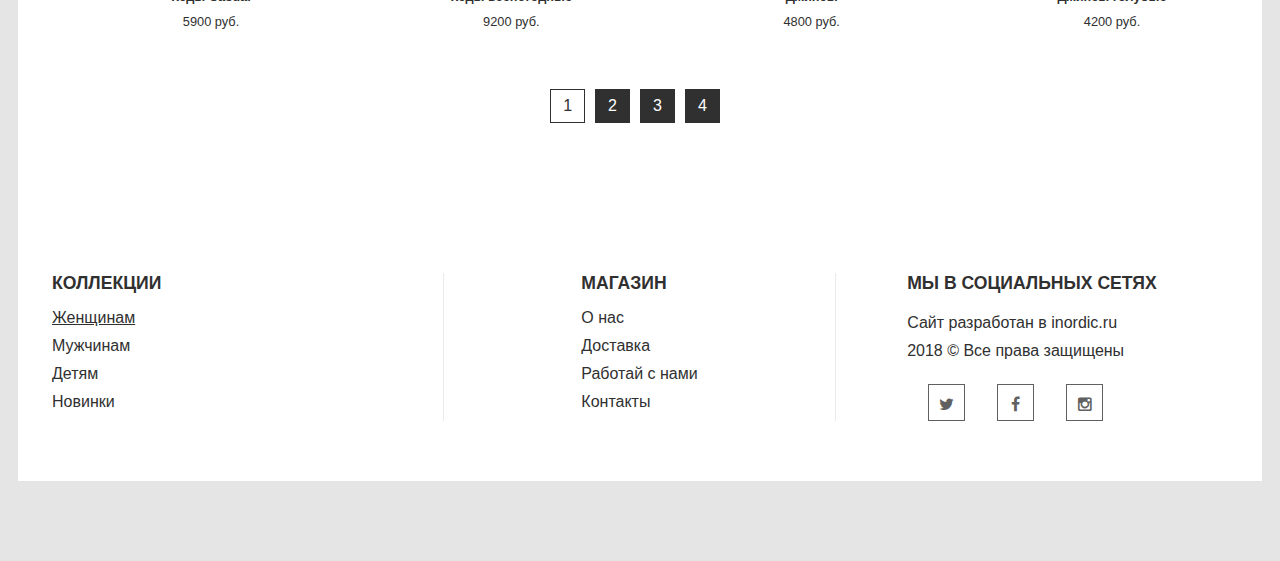
<file: Проект3/category.html>
<!DOCTYPE html>
<html lang="ru">
<head>
    <meta charset="UTF-8">
    <meta name="viewport" content="width=device-width, initial-scale=1.0">
    <meta http-equiv="X-UA-Compatible" content="ie=edge">
    <title>Каталог</title>
    <link rel="stylesheet" href="css/style.css">
	<link href="fonts/icon-7-stroke/css/pe-icon-7-stroke.css" rel="stylesheet">
	<link href="css/font-awesome.css" rel="stylesheet">
</head>
<body>
    <div class="wrapper">
        <header class="header">
            <nav class="navigation">
                <div class="logo"></div>
                <div class="menu navigation__menu">
                    <div class="menu__item menu__item_margin-right"><a href="">Женщинам</a></div>
                    <div class="menu__item menu__item_margin-right"><a href="">Мужчинам</a></div>
                    <div class="menu__item menu__item_margin-right"><a href="">Детям</a></div>
                    <div class="menu__item menu__item_margin-right"><a href="">Новинки</a></div>
                    <div class="menu__item menu__item_margin-right"><a href="">О нас</a></div>
                </div>
            </nav>
            <div class="user-area">
                <div class="user-account user-account_margin-right">
                    Привет, Алексей (<a href="" class="user-account__logout user-account__logout_highlight">выйти</a>)
                </div>
                <div class="basket">
                    Корзина(5)
                </div>
            </div>
        </header>
        <div class="breadcrumbs">
            <a class="breadcrumbs__item" href="">ГЛАВНАЯ</a>
            <a class="breadcrumbs__item" href="">Мужчинам</a>
		</div>

		<h2 class="catalog-title">Мужчинам</h2>
		<div class="catalog-subtitle">Все товары</div>

		<div class="filters">
			<div class="filter-content">
				<div id="app" class="filter-item">
					<label @click="seen = !seen" class="filter-item__label filter-item__label_fold">Категории</label>
					<ul class="filter-options filter-options_fold">
						<li v-show="seen" class="filter-options__option filter-options__option_selected">Все</li>
						<li v-show="seen" class="filter-options__option">Куртки</li>
						<li v-show="seen" class="filter-options__option">Джинсы</li>
						<li v-show="seen" class="filter-options__option">Кеды</li>
						<li v-show="seen" class="filter-options__option">Пальто</li>
					</ul>
				</div>
				<div id="app2" class="filter-item">
					<label @click="seen = !seen" class="filter-item__label">Размер</label>
					<ul class="filter-options">
						<li v-show="seen" class="filter-options__option">36</li>
						<li v-show="seen" class="filter-options__option">37</li>
						<li v-show="seen" class="filter-options__option">38</li>
						<li v-show="seen" class="filter-options__option">39</li>
					</ul>
				</div>
				<div id="app3" class="filter-item">
					<label @click="seen = !seen" class="filter-item__label">Стоимость</label>
					<ul class="filter-options">
						<li v-show="seen" class="filter-options__option">0-1000 руб.</li>
						<li v-show="seen" class="filter-options__option">1000-3000 руб.</li>
						<li v-show="seen" class="filter-options__option">3000-6000 руб.</li>
						<li v-show="seen" class="filter-options__option">6000-20000 руб.</li>
					</ul>
				</div>
			</div>
		</div>

		<div class="catalog">
			<div class="catalog-content">
				<div class="catalog-item">
					<div class="catalog-item__photo" style="background-image: url(images/catalog/1.jpg);"></div>
					<div class="catalog-item__name">Куртка синяя</div>
					<div class="catalog-item__price">5400 руб.</div>
				</div>
				<div class="catalog-item">
					<div class="catalog-item__photo" style="background-image: url(images/catalog/4.jpg);"></div>
					<div class="catalog-item__name">Кожаная куртка</div>
					<div class="catalog-item__price">22500 руб.</div>
				</div>
				<div class="catalog-item">
					<div class="catalog-item__photo" style="background-image: url(images/catalog/3.png);"></div>
					<div class="catalog-item__name">Куртка с карманами</div>
					<div class="catalog-item__price">9200 руб.</div>
				</div>
				<div class="catalog-item">
					<div class="catalog-item__photo" style="background-image: url(images/catalog/2.jpg);"></div>
					<div class="catalog-item__name">Куртка с капюшоном</div>
					<div class="catalog-item__price">6100 руб.</div>
				</div>
	
				<div class="catalog-item">
					<div class="catalog-item__photo" style="background-image: url(images/catalog/5.jpg);"></div>
					<div class="catalog-item__name">Куртка Casual</div>
					<div class="catalog-item__price">8800 руб.</div>
				</div>
				<div class="catalog-item">
					<div class="catalog-item__photo" style="background-image: url(images/catalog/6.jpg);"></div>
					<div class="catalog-item__name">Стильная кожаная куртка</div>
					<div class="catalog-item__price">12800 руб.</div>
				</div>
				<div class="catalog-item">
					<div class="catalog-item__photo" style="background-image: url(images/catalog/7.jpg);"></div>
					<div class="catalog-item__name">Кеды серые</div>
					<div class="catalog-item__price">2900 руб.</div>
				</div>
				<div class="catalog-item">
					<div class="catalog-item__photo" style="background-image: url(images/catalog/8.jpg);"></div>
					<div class="catalog-item__name">Кеды чёрные</div>
					<div class="catalog-item__price">4500 руб.</div>
				</div>

				<div class="catalog-item">
					<div class="catalog-item__photo" style="background-image: url(images/catalog/9.jpg);"></div>
					<div class="catalog-item__name">Кеды Casual</div>
					<div class="catalog-item__price">5900 руб.</div>
				</div>
				<div class="catalog-item">
					<div class="catalog-item__photo" style="background-image: url(images/catalog/10.jpg);"></div>
					<div class="catalog-item__name">Кеды всепогодные</div>
					<div class="catalog-item__price">9200 руб.</div>
				</div>
				<div class="catalog-item">
					<div class="catalog-item__photo" style="background-image: url(images/catalog/11.jpg);"></div>
					<div class="catalog-item__name">Джинсы</div>
					<div class="catalog-item__price">4800 руб.</div>
				</div>
				<div class="catalog-item">
					<div class="catalog-item__photo" style="background-image: url(images/catalog/12.jpg);"></div>
					<div class="catalog-item__name">Джинсы голубые</div>
					<p class="catalog-item__price">4200 руб.</p>
				</div>
			</div>
			<div class="pagination">
				<div class="pagination__page pagination__page_active">1</div>
				<div class="pagination__page">2</div>
				<div class="pagination__page">3</div>
				<div class="pagination__page">4</div>
			</div>
		</div>
		<footer class="footer">
			<div class="footer-sections">
				<div class="footer-section footer-section_left">
					<div class="footer-content">
						<h3 id="heading">Коллекции</h3>
						<div class="menu footer-content__menu">
							<div class="menu__item menu__item_margin-bottom"><a class="underline" href="">Женщинам</a></div>
							<div class="menu__item menu__item_margin-bottom"><a href="">Мужчинам</a></div>
							<div class="menu__item menu__item_margin-bottom"><a href="">Детям</a></div>
							<div class="menu__item menu__item_margin-bottom"><a href="">Новинки</a></div>
						</div>
					</div>
				</div>
				<div class="footer-section">
					<div class="footer-content">
						<h3 id="heading">Магазин</h3>
						<div class="menu footer-content__menu">
							<div class="menu__item menu__item_margin-bottom"><a href="">О нас</a></div>
							<div class="menu__item menu__item_margin-bottom"><a href="">Доставка</a></div>
							<div class="menu__item menu__item_margin-bottom"><a href="">Работай с нами</a></div>
							<div class="menu__item menu__item_margin-bottom"><a href="">Контакты</a></div>
						</div>
					</div>
				</div>
				<div class="footer-section">
					<div class="footer-content">
						<h3 id="heading">Мы в социальных сетях</h3>
						<span>Сайт разработан в inordic.ru <br> 2018 © Все права защищены</span>
						<div class="menu footer-content__menu-last">
							<div class="menu__item menu__item_margin-right"><a href="https://twitter.com/"><i class="fa fa-twitter"></i></a></div>
							<div class="menu__item menu__item_margin-right"><a href="https://www.facebook.com/"><i class="fa fa-facebook"></i></a></div>
							<div class="menu__item menu__item_margin-right"><a href="https://instagram.com/"><i class="fa fa-instagram"></i></a></div>
						</div>
					</div>
				</div>
			</div>
		</footer>	
	</div>
	<script src="js/jquery-3.4.1.min.js"></script>
	<script src="js/vue.min.js"></script>
	<script src="js/list.js"></script>
	<!--<script src="js/filter.js"></script>-->
</body>
</html>
</file>
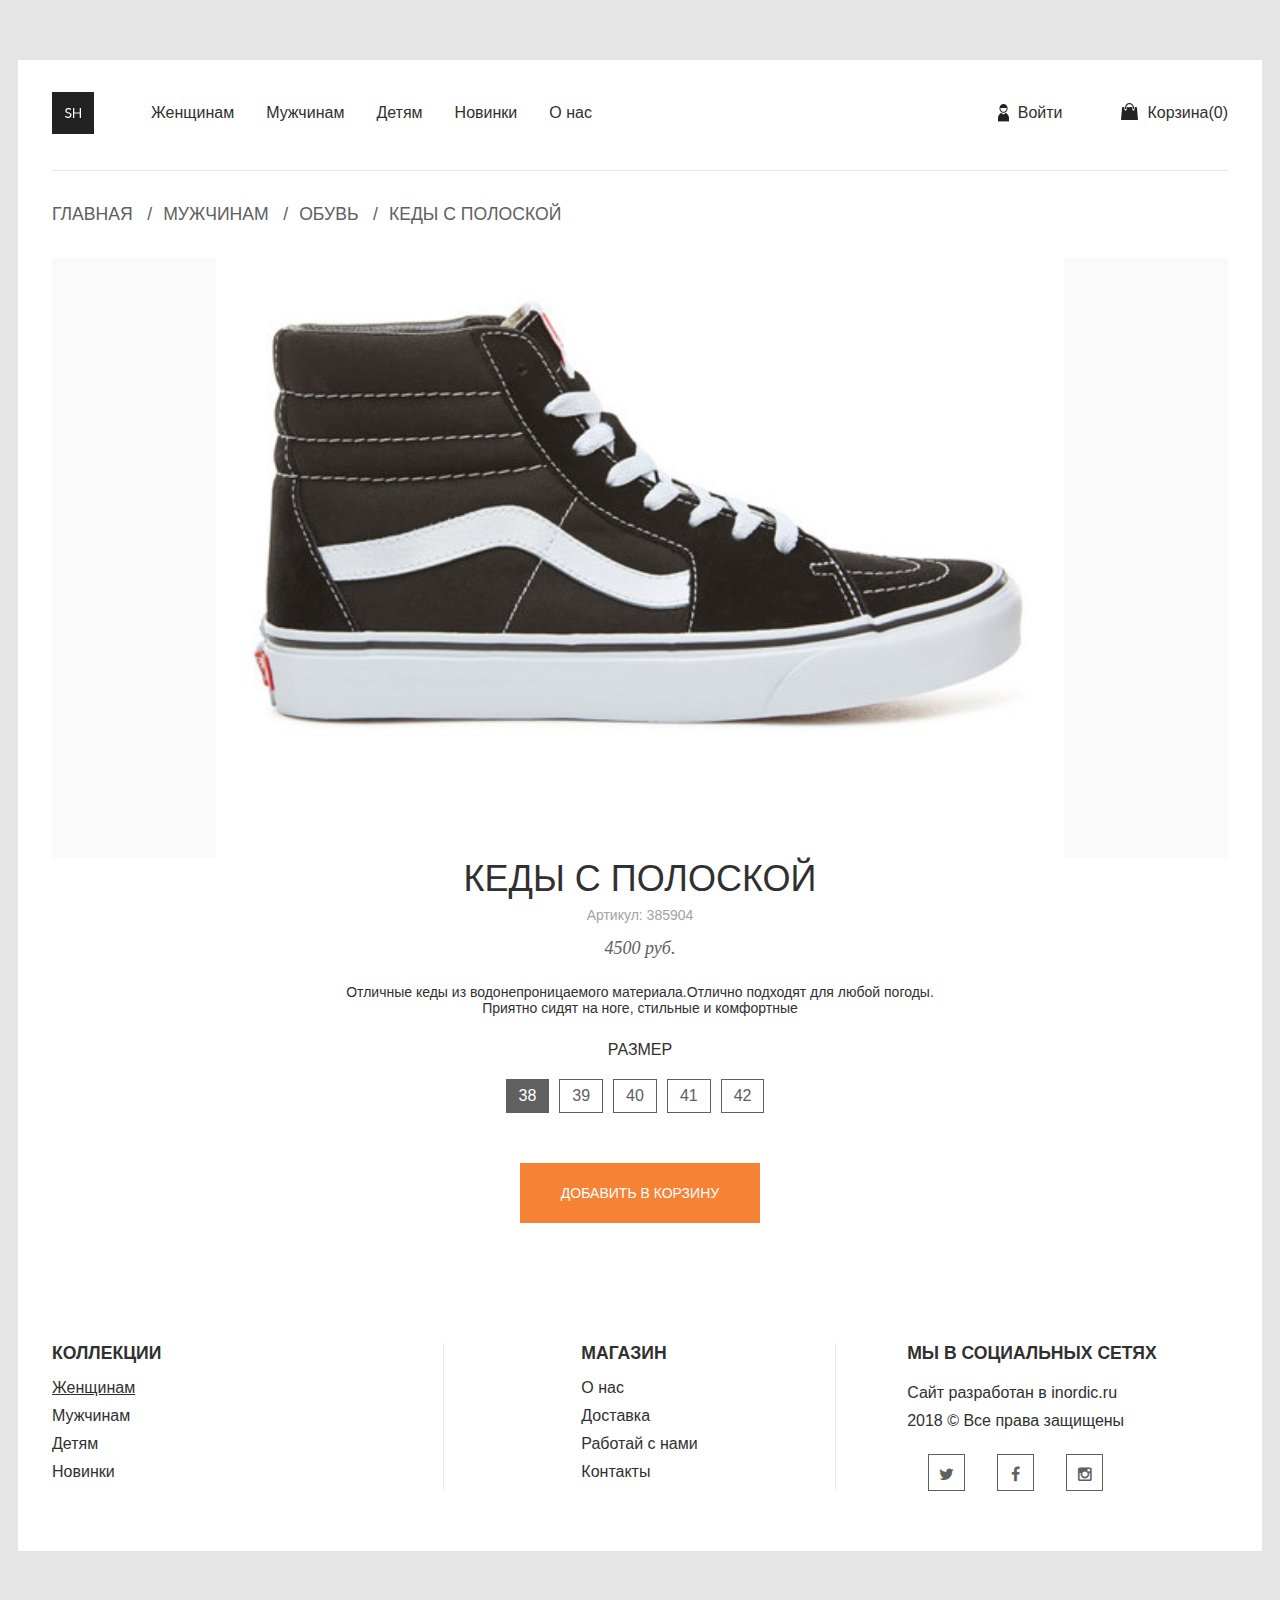
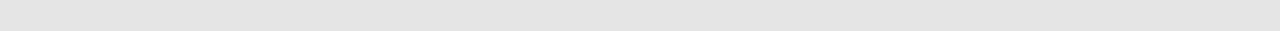
<file: Проект3/details.html>
<!DOCTYPE html>
<html lang="ru">
<head>
    <meta charset="UTF-8">
    <meta name="viewport" content="width=device-width, initial-scale=1.0">
    <meta http-equiv="X-UA-Compatible" content="ie=edge">
    <title>Товар</title>
    <link rel="stylesheet" href="css/style.css">
	<link href="fonts/icon-7-stroke/css/pe-icon-7-stroke.css" rel="stylesheet">
	<link href="css/font-awesome.css" rel="stylesheet">
</head>
<body>
    <div class="wrapper">
        <header class="header">
            <nav class="navigation">
                <div class="logo"></div>
                <div class="menu navigation__menu">
                    <div class="menu__item menu__item_margin-right"><a href="">Женщинам</a></div>
                    <div class="menu__item menu__item_margin-right"><a href="">Мужчинам</a></div>
                    <div class="menu__item menu__item_margin-right"><a href="">Детям</a></div>
                    <div class="menu__item menu__item_margin-right"><a href="">Новинки</a></div>
                    <div class="menu__item menu__item_margin-right"><a href="">О нас</a></div>
                </div>
            </nav>
            <div class="user-area">
                <div class="user-account user-account_margin-right">
                    Войти <!-- (<a href="" class="user-account__logout user-account__logout_highlight">выйти</a>) -->
                </div>
                <div class="basket">
                    Корзина(0)
                </div>
            </div>
        </header>
        <div class="breadcrumbs">
            <a class="breadcrumbs__item" href="">ГЛАВНАЯ</a>
            <a class="breadcrumbs__item" href="">Мужчинам</a>
            <span class="breadcrumbs__item">Обувь</span>
			<span class="breadcrumbs__item">Кеды с полоской</span>
        </div>

		<div class="catalog-item-description">
			<div class="catalog-item-description__photo"></div>
			<h3 class="catalog-item-description__name">Кеды с полоской</h3>
			<div class="catalog-item-description__classifier">Артикул: 385904</div>
			<div class="catalog-item-description__cost">4500 руб.</div>
			<div class="catalog-item-description__comment">
				<p>Отличные кеды из водонепроницаемого материала.Отлично подходят для любой погоды.</p>
				<p>Приятно сидят на ноге, стильные и комфортные</p>
			</div>
			<p class="catalog-item-description__size">Размер</p>

			<div class="catalog-item-sizes">
				<div class="catalog-item-sizes__button catalog-item-sizes__button_active">38</div>
				<div class="catalog-item-sizes__button">39</div>
				<div class="catalog-item-sizes__button">40</div>
				<div class="catalog-item-sizes__button">41</div>
				<div class="catalog-item-sizes__button">42</div>
			</div>
			<span class="button-add-to-basket">Добавить в корзину</span>
		</div>

		<footer class="footer">
			<div class="footer-sections">
				<div class="footer-section footer-section_left">
					<div class="footer-content">
						<h3 id="heading">Коллекции</h3>
						<div class="menu footer-content__menu">
							<div class="menu__item menu__item_margin-bottom"><a class="underline" href="">Женщинам</a></div>
							<div class="menu__item menu__item_margin-bottom"><a href="">Мужчинам</a></div>
							<div class="menu__item menu__item_margin-bottom"><a href="">Детям</a></div>
							<div class="menu__item menu__item_margin-bottom"><a href="">Новинки</a></div>
						</div>
					</div>
				</div>
				<div class="footer-section">
					<div class="footer-content">
						<h3 id="heading">Магазин</h3>
						<div class="menu footer-content__menu">
							<div class="menu__item menu__item_margin-bottom"><a href="">О нас</a></div>
							<div class="menu__item menu__item_margin-bottom"><a href="">Доставка</a></div>
							<div class="menu__item menu__item_margin-bottom"><a href="">Работай с нами</a></div>
							<div class="menu__item menu__item_margin-bottom"><a href="">Контакты</a></div>
						</div>
					</div>
				</div>
				<div class="footer-section">
					<div class="footer-content">
						<h3 id="heading">Мы в социальных сетях</h3>
						<span>Сайт разработан в inordic.ru <br> 2018 © Все права защищены</span>
						<div class="menu footer-content__menu-last">
							<div class="menu__item menu__item_margin-right"><a href="https://twitter.com/"><i class="fa fa-twitter"></i></a></div>
							<div class="menu__item menu__item_margin-right"><a href="https://www.facebook.com/"><i class="fa fa-facebook"></i></a></div>
							<div class="menu__item menu__item_margin-right"><a href="https://instagram.com/"><i class="fa fa-instagram"></i></a></div>
						</div>
					</div>
				</div>
			</div>
		</footer>
    </div>
</body>
</html>
</file>
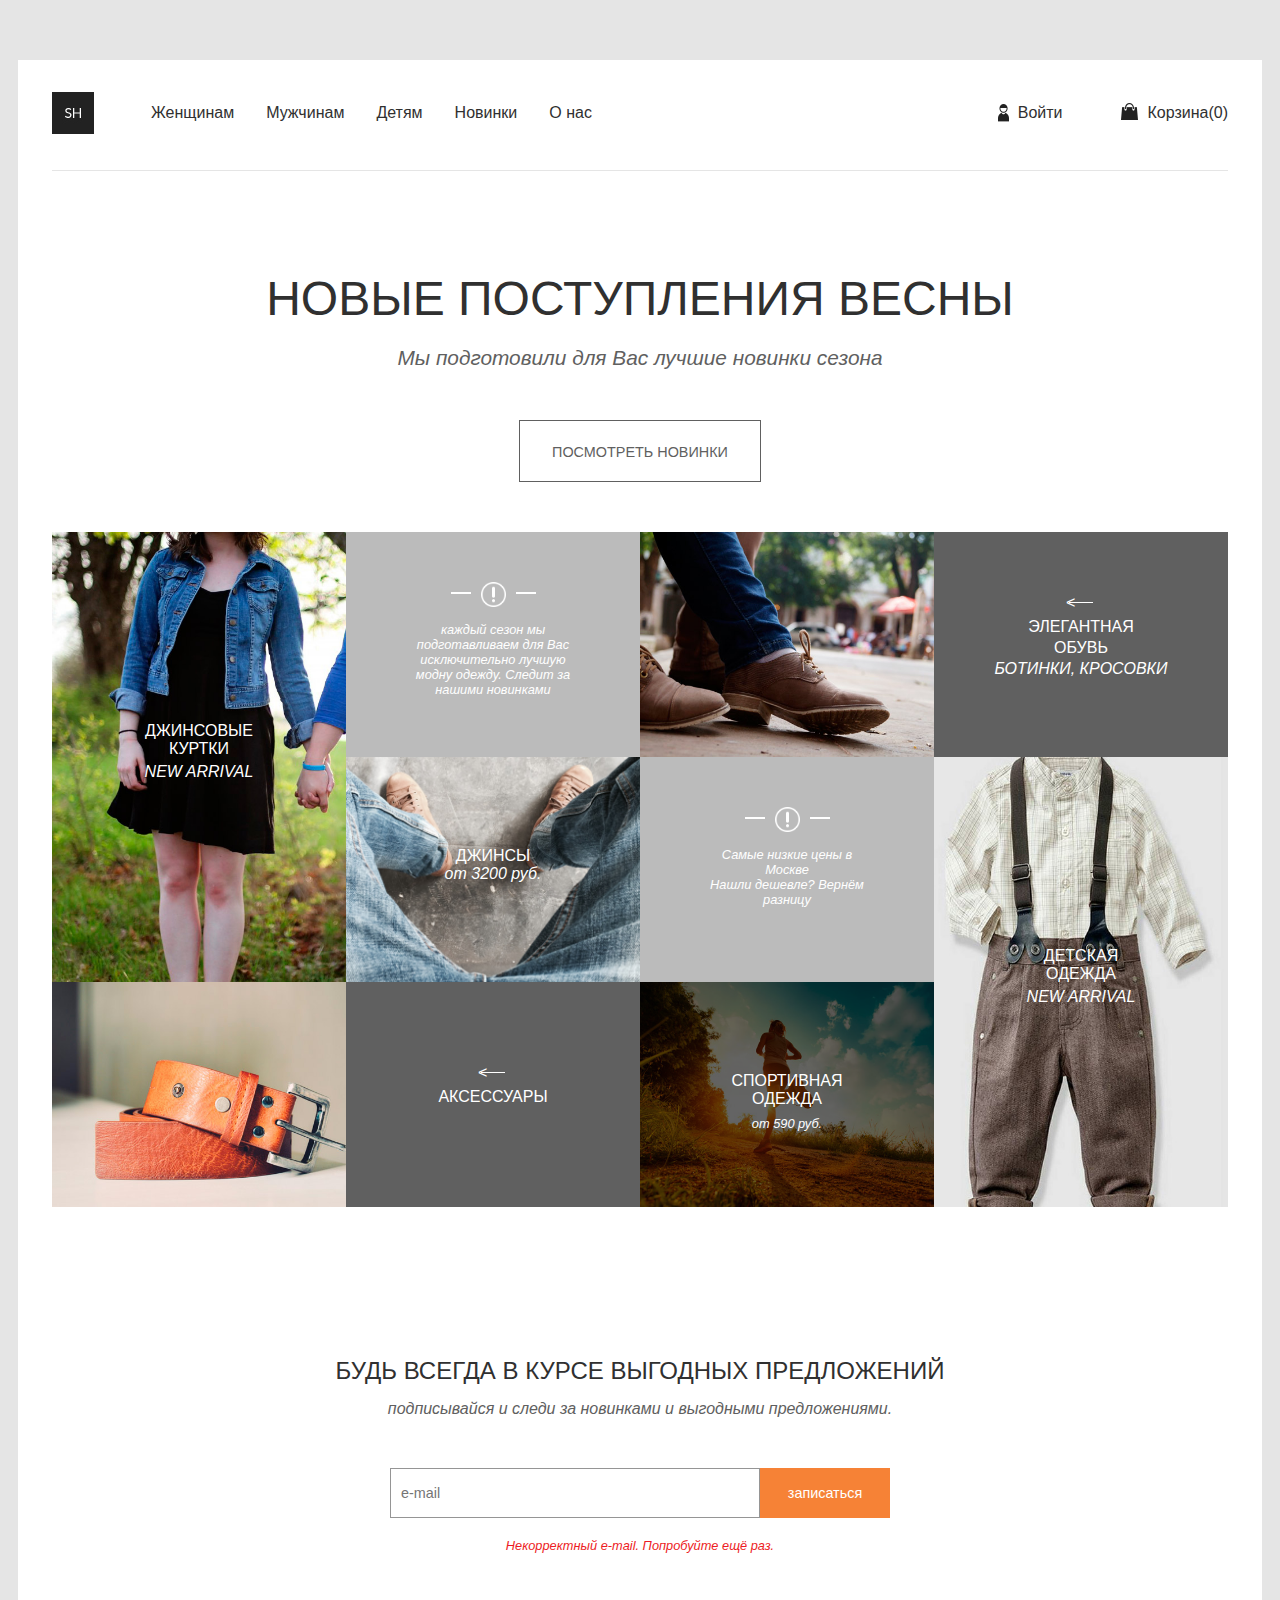
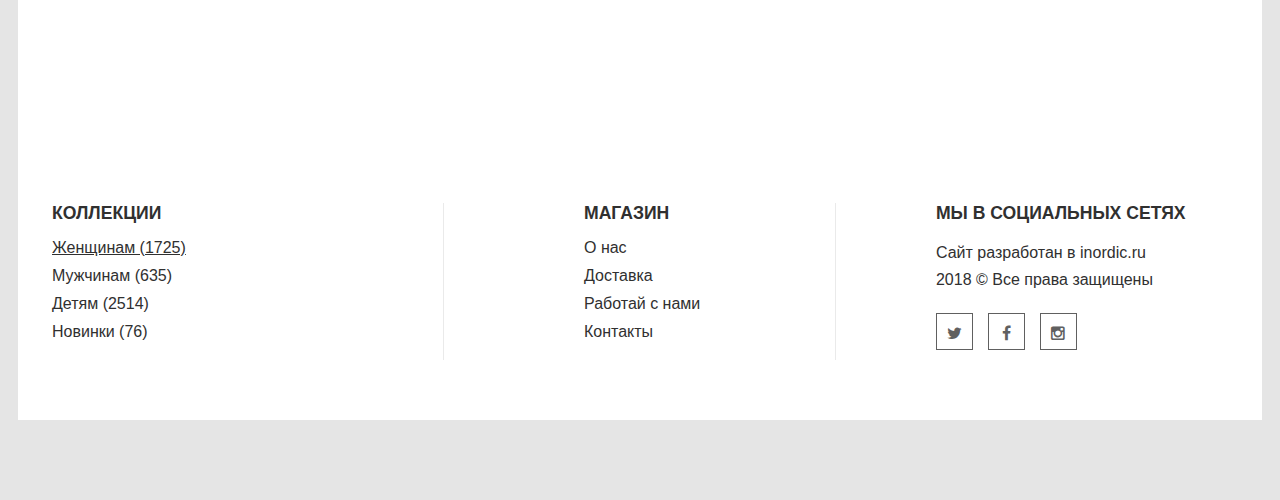
<file: Проект3/main.html>
<!DOCTYPE html>
<html lang="ru">
<head>
    <meta charset="UTF-8">
    <meta name="viewport" content="width=device-width, initial-scale=1.0">
    <meta http-equiv="X-UA-Compatible" content="ie=edge">
    <title>Главная</title>
    <link rel="stylesheet" href="css/styleMain.css">
	<link href="fonts/icon-7-stroke/css/pe-icon-7-stroke.css" rel="stylesheet">
	<link href="css/font-awesome.css" rel="stylesheet">
</head>
<body>
    <div class="wrapper">
        <header class="header">
            <nav class="navigation">
                <div class="logo"></div>
                <div class="menu navigation__menu">
                    <div class="menu__item menu__item_margin-right"><a href="">Женщинам</a></div>
                    <div class="menu__item menu__item_margin-right"><a href="">Мужчинам</a></div>
                    <div class="menu__item menu__item_margin-right"><a href="">Детям</a></div>
                    <div class="menu__item menu__item_margin-right"><a href="">Новинки</a></div>
                    <div class="menu__item menu__item_margin-right"><a href="">О нас</a></div>
                </div>
            </nav>
            <div class="user-area">
                <div class="user-account user-account_margin-right">
                    Войти <!--  (<a href="" class="user-account__logout user-account__logout_highlight">выйти</a>) -->
                </div>
                <div class="basket">
                    Корзина(0)
                </div>
            </div>
        </header>
		<div class="heading">
			<h2>Новые поступления весны</h2>
			<p>Мы подготовили для Вас лучшие новинки сезона</p>
			<a href="#" class="btn">Посмотреть новинки</a>
		</div>
		<div class="category">
			<div class="categoryContent">
				<div class="kol">
					<div class="categoryItem1">
						<div class="categoryItem1Content">
							<p>Джинсовые</p>
							<p>куртки</p>
							<p id="newarial">New Arrival</p>
						</div>
					</div>
					<div class="item3"></div>
				</div>
				<div class="categoryItem2">
					<div class="item1">
						<div class="item1Content">
							<div class="icon"></div>
							<p>каждый сезон мы <br>подготавливаем для Вас <br>исключительно лучшую <br> модну одежду. Следит за <br>нашими новинками</p>
						</div>
					</div>
					<div class="item2">
						<div class="item2Content">
							<p id="jins">Джинсы</p>
							<p><i>от 3200 руб.</i></p>
						</div>
					</div>
					<div class="item4">
						<div class="item4Content">
							<div class="arrow"></div>
							<p>АКСЕССУАРЫ</p>
						</div>
					</div>
				</div>
			</div>
			<div class="categoryContent1">
				<div class="kol">
					<div class="item5"></div>
					<div class="item7">
						<div class="item7Content">
							<div class="icon"></div>
							<p>Самые низкие цены в <br>Москве <br>Нашли дешевле? Вернём <br> разницу
						</div>
					</div>
					<div class="item8">
						<div class="item8Content">
							<p>Спортивная</p>
							<p>Одежда</p>
							<p id="cost">От 590 руб.</p>
						</div>
					</div>
				</div>
				<div class="categoryItem2">
					<div class="item6">
						<div class="item6Content">
							<div class="arrow"></div>
							<p>Элегантная</p>
							<p>обувь</p>
							<p id="bot">Ботинки, кросовки</p>
						</div>
					</div>
					<div class="categoryItem3">
						<div class="categoryItem1Content">
							<p>Детская</p>
							<p>одежда</p>
							<p id="newarial">New Arrival</p>
						</div>
					</div>
				</div>
			</div>
			
		</div>
		<div class="offer">
			<h3>Будь всегда в курсе выгодных предложений</h3>
			<p>подписывайся и следи за новинками и выгодными предложениями.</p>
			<div class="email-button">
				<input type="email" name="email" value="" required placeholder="e-mail">
				<input type="submit" value="записаться">
			</div>
			<div class="error">Некорректный e-mail. Попробуйте ещё раз.</div>
		</div>
		<footer class="footer">
			<div class="sections">
				<div class="sectionItem collections">
					<p id="heading">Коллекции</p>
					<a href=""><u>Женщинам (1725)</u></a>
					<a href="">Мужчинам (635)</a>
					<a href="">Детям (2514)</a>
                    <a href="">Новинки (76)</a>
				</div>
				<div class="sectionItem shop">
					<p id="heading">Магазин</p>
					<a href="">О нас</a>
					<a href="">Доставка</a>
					<a href="">Работай с нами</a>
                    <a href="">Контакты</a>
				</div>
				<div class="sectionItem seti">
					<p id="heading">Мы в социальных сетях</p>
					<span>Сайт разработан в inordic.ru <br> 2018 © Все права защищены</span>
					<div class="setiIcon">
						<a href="https://twitter.com/"><i class="fa fa-twitter"></i></a>
						<a href="https://www.facebook.com/"><i class="fa fa-facebook"></i></a>
						<a href="https://instagram.com/"><i class="fa fa-instagram"></i></a>
					</div>
				</div>
			</div>
		</footer>
		
		
		
		
		
		
		
		
		
		
		
		
		
		
		
		
		
		
		
		
		
		
		
		
		
		
    </div>
</body>
</html>
</file>
<file: Проект1/styles/site.css>
@import url('https://fonts.googleapis.com/css?family=Roboto:400,700&display=swap&subset=cyrillic');
@import url('https://fonts.googleapis.com/css?family=Roboto+Condensed:400,700&display=swap&subset=cyrillic');
@import url('https://fonts.googleapis.com/css?family=Open+Sans:400,400i,600,600i,700,700i&display=swap&subset=cyrillic');

body {
	padding: 0;
    margin: 0;
    border: 0;
    font-family: "Open Sans", Arial, Helvetica, sans-serif;
}
h1{
	color: white;
	font-family: 'Roboto', sans-serif;
	font-weight: 400;
	font-size: 59px;
	margin: 0px;
}
h3{
	color: white;
	font-family: 'Open Sans', sans-serif;
	font-weight: 600;
	font-size: 26px;
	margin: 0;
}
.image {
	width: 100%;
	min-height: 560px;
	background: url(../photos/top_darken.jpg) center center / cover;
	margin-bottom: 84px;
}
.wrapper {
	max-width: 1190px;
	margin: 0 auto;
}
.image-content {
	display: flex;
	flex-direction: column;
	justify-content: space-between;
	position: relative;
	min-height: 460px;
}
.header {
	display: flex;
	align-items: center;
	justify-content: space-between;
	padding-top: 30px;
	padding-left: 10px;
	padding-right: 10px;
	z-index: 1;
}
.menu-mobile {
	position: fixed;
    left: 0;
    right: 0;
    top: -250px;
    background-color: #41161fdd;
    width: 100%;
	min-height: 250px;
	z-index: 2;
}
.navi a {
	display: flex;
	flex-direction: column;
	text-align: center;
    color: white;
    text-decoration: none;
    font-weight: bold;
	padding-bottom: 10px;
	margin-top: 20px;
}
.mobile-menu-button {
    width: 30px;
    height: 24px;
    position: relative;
    cursor: pointer;
    display: none;
	z-index: 3;
}

.mobile-menu-line {
    position: absolute;
    width: 100%;
    height: 4px;
    background-color: white;
    transition: 0.5s;
}

.mobile-menu-line:nth-child(1) {
    top: 0;
}

.mobile-menu-line:nth-child(2) {
    top: 50%;
    margin-top: -2px;
}

.mobile-menu-line:nth-child(3) {
    bottom: 0;
}

.mobile-menu-visible .mobile-menu-line:nth-child(1) {
    transform-origin: 100% 0;
    transform: rotate(-45deg);
    top: 0;
    right: 6px;
}

.mobile-menu-visible .mobile-menu-line:nth-child(2) {
    opacity: 0;
}

.mobile-menu-visible .mobile-menu-line:nth-child(3) {
    transform-origin: 100% 4px;
    transform: rotate(45deg);
    bottom: 0;
    right: 6px;
}
.unusualMoscow {
	text-align: center;
	padding: 0 50px;
}
.header a {
	color: white;
	text-decoration: none;
	margin-left: 30px;
	font-size: 14.5px;
	font-family: 'Open Sans', sans-serif;
	font-weight: 600;
	font-size: 14.5px;
}
.logoimg {
	display: inline;
	background: url(../icons/spasskaya-tower.png) center center / contain no-repeat;
	padding: 30px;
	margin-right: 15px;
}
.logotext {
	display: inline;
	background: url(../icons/MyMoscow.png) center center / contain no-repeat;
	padding: 25px 75px;
}

.button {
	font-family: 'Roboto', sans-serif;
	font-weight: 400;
	font-size: 17px;
	line-height: 2.8;
	text-align: center;
	color: white;
	width: 188px;
	height: 49px;
	text-transform: uppercase;
	border-radius: 6px;
	background-color: rgb(112, 157, 202);
	cursor: pointer;
	margin: 0 auto;
}
.slider-bottom {
	display: flex;
	justify-content: center;
	align-items: center;
	min-height: 80px;
}
.round {
	position: relative;
	width: 8px;
	height: 8px;
	background-color: white;
	border-radius: 50%;
    margin: 0px 20px;
    cursor: pointer;
}
.round-active:before {
	content: "";
	position: absolute;
	left: -8px;
	top: -8px; 
	width: 20px;
	height: 20px;
	border: 2px solid white;
	border-radius: 50%;
	background-color: transparent; 
}
.slider-direction{
	position: absolute;
	top: 50%;
	left: 2%;
	margin-top: -23px;
	width: 96%;
	height: 48px;
}
.slider-button {
	position: absolute;
	width: 45px;
	height: 45px;
	border: 2px solid rgb(112, 157, 202);
	border-radius: 50%;
	background-color: transparent; 
	cursor: pointer;
}
.previous {
	left: -7px;
}
.next {
	right: -7px;
}
.previous:before {
	content: "";
	position: absolute;
    left: 17px;
	top: 14px;
    width: 15px;
    height: 15px;
    border-left: 3px solid orange;
    border-bottom: 3px solid orange;
    transform: rotate(-315deg);
}
.next:before {
	content: "";
	position: absolute;
	right: 17px;
    top: 14px;
    width: 14px;
    height: 15px;
    border-left: 3px solid orange;
    border-bottom: 3px solid orange;
    transform: rotate(-135deg);
}
.title1{
    text-align: center;
    line-height: 16px;
    margin-bottom: 50px;
}
.title1 h1{
    text-transform: uppercase;
    color: #709dca;
    font-family: "Roboto", sans-serif;
    font-weight: 400;
    font-size: 26px;
}
.title1 h2{
    color: #394b50;
    font-family: "Roboto", sans-serif;
    font-weight: 700;
    font-size: 16px;
}
.services {
    display: flex;
    flex-wrap: wrap;
    margin-bottom: 75px;
}
.items {
    display: flex;
    width: 50%;
    padding: 10px;
    box-sizing: border-box;
    flex-grow: 1;
    flex-basis: 500px;
}
.items h4{
    text-transform: uppercase;
    color: #394b50;
    font-family: "Open Sans", sans-serif;
    font-weight: 600;
    font-size: 16px;
    margin-top: 0px;
}
.items p{
    color: #7b7b7b;
    font-family: "Open Sans", sans-serif;
    font-weight: 600;
    font-size: 13px;
    margin-top: -10px;
}
.items .images{
    width: 60px;
    height: 60px;
    margin-right: 20px;
}
.content{
    width: 100%;
}
.image1{
    background: url(../icons/map.png) center center/contain no-repeat;
}
.image2{
    background: url(../icons/souvenir.png) center center/contain no-repeat;
}
.image3{
    background: url(../icons/compass.png) center center/contain no-repeat;
}
.image4{
    background: url(../icons/picture.png) center center/contain no-repeat;
}
.image5{
    background: url(../icons/discussion.png) center center/contain no-repeat;
}
.image6{
    background: url(../icons/sun.png) center center/contain no-repeat;
}
.about{
    display: flex;
    margin-bottom: 103px;
}
.about-items{
    width: 50%;
    background-color: #ffc155;
    color: white;
    flex-grow: 1;
    flex-basis: 300px;
}
.about-items .photo{
    background: url(../photos/group.jpg) center center/cover no-repeat;
    width: 100%;
    height: 100%;
    min-height: 580px;
}
.text{
    max-width: 580px;
    padding: 75px 0 40px 10%;
}
.text h2{
    text-transform: uppercase;
    font-family: "Roboto", sans-serif;
    font-weight: 400;
    font-size: 26px;
    margin-bottom: 30px;
}
.text p{
    font-family: "Roboto", sans-serif;
    font-weight: 400;
    font-size: 13px;
    line-height: 23px;
    margin-bottom: 30px;
}
.button2{
    margin-top: 35px;
    text-align: center;
    width: 183px;
    height: 48px;
    text-transform: uppercase;
    font-family: "Open Sans", sans-serif;
    font-weight: 400;
    font-size: 14px;
    background-color: #e7ad48;
    line-height: 3.2;
    border: 1px solid #cb8d21;
    cursor: pointer;
}
.title2{
    text-align: center;
    margin-bottom: 128px;
}
.title2 h1{
    text-transform: uppercase;
    font-family: "Roboto", sans-serif;
    color: #709dca;
    font-weight: 400;
    font-size: 26px;
    margin-bottom: 30px;
}
.title2 p{
    font-family: "Open Sans", sans-serif;
    font-weight: 400;
    font-size: 16px;
    color: #062033;
}
hr{
    border: none;
    background-color: #ffc155;
    height: 2px;
    width: 219px;
    margin-bottom: 40px;
}
.gallery{
    display: flex;
    flex-wrap: wrap;
    margin-bottom: 76px;
}
.gallery .pic{
    display: flex;
    flex-direction: column;
    width: 25%;
    height: 286px;
    box-sizing: border-box;
    flex-grow: 1;
    flex-basis: 300px;
}
.gallery .img1{
    background: url(../photos/4.jpg) center center/cover no-repeat;
}
.gallery .img2{
    background: url(../photos/3.jpg) center center/cover no-repeat;
}
.gallery .img3{
    background: url(../photos/2.jpg) center center/cover no-repeat;
}
.gallery .img4{
    background: url(../photos/1.jpg) center center/cover no-repeat;
}
.gallery .img5{
    background: url(../photos/8.jpg) center center/cover no-repeat;
}
.gallery .img6{
    background: url(../photos/7.jpg) center center/cover no-repeat;
}
.gallery .img7{
    background: url(../photos/6.jpg) center center/cover no-repeat;
}
.gallery .img8{
    background: url(../photos/5.jpg) center center/cover no-repeat;
}
.title3{
    text-align: center;
}
.title3 h1{
    text-transform: uppercase;
    font-family: "Roboto", sans-serif;
    color: #709dca;
    font-weight: 400;
    font-size: 26px;
    margin-bottom: 30px;
}
section {
	padding: 50px 0 40px;
}
.reviews {
	display: flex;
}
.review {
	margin: 0 10px;
}
.review p{
	background-color: #f6f3f3;
	padding: 26px 22px 19px 25px;
	font-family: 'Open Sans', sans-serif;
	font-weight: 600;
	font-size: 13px;
	font-style: italic;
	color: #747474;
	line-height: 1.7;
}
.review .name{
	font-family: 'Open Sans', sans-serif;
	font-weight: 400;
	font-size: 13px;
	color: #4d4e50;
}
.rew{
	display: flex;
	margin-bottom: 40px;
}
.review-logo1 {
	width: 50px;
	height: 50px;
	background: url(../testimonials/test2.jpg) center center / contain no-repeat;
	margin-right: 8px;
}
.review-logo2 {
	width: 50px;
	height: 50px;
	background: url(../testimonials/test1.jpg) center center / contain no-repeat;
	margin-right: 8px;
}
.slider {
	display: flex;
	justify-content: center;
}
.point {
	position: relative;
	width: 8px;
	height: 8px;
	background-color: #f6f3f3;
	border-radius: 50%;
	margin: 4px;
}
.point-active:before {
	content: '';
	position: absolute;
	width: 10px;
	height: 10px;
	left: -3px;
	top: -3px;
	border: 2px solid #709dca;
	border-radius: 50%;
	background-color: white;
}
.write-us {
	width: 100%;
	height: 100%;
	background-color: #eef0f0;
	margin-bottom: 0px;
	padding: 0 0 50px 0;
}
.title4 {
	text-align: center;
	padding-top: 10px;
	margin-bottom: 60px;
}
.title4 h2 {
	text-transform: uppercase;
	color: #709dca;
	font-family: 'Roboto', sans-serif;
	font-weight: 400;
	font-size: 26px;
	margin-bottom: 29px;
}
.messages {
	display: flex;
	justify-content: space-between;
	flex-wrap: wrap;
}
.message {
	width: 50%;
}
[type="text"],
[type="email"],
[type="tel"],
[type="submit"],
textarea {
    width: 95%;
    border: 4px solid #ffc155;
    padding: 8px;
    box-sizing: border-box;
    margin-top: 10px;
    outline: none;
	color: #2a284f;
	font-family: 'Open Sans', sans-serif;
	font-weight: 400;
	font-size: 19px;
}
textarea {
    height: 168px;
    resize: vertical;
	margin-left: 20px;
}
[type="submit"] {
    background-color: #273a43;
    color: #fff;
	font-family: 'Open Sans', sans-serif;
	font-weight: 400;
	font-size: 18px;
}
footer{
    width: 100%;
    background-color: #273a43;
    display: block;
}
.footer-top{
    display: flex;
    min-height: 300px;
    padding-top: 70px;
	padding-bottom: 40px;
}
.foot{
    color: white;
    width: 33.3333%;
    box-sizing: border-box;
}
.info p{
    font-family: "Open Sans", sans-serif;
    font-weight: 400;
    font-size: 14px;
    color: #c3c3c3;
    line-height: 1.5em;
    padding-right: 70px;
}
.logo { 
	height: 50px; 
    display: flex; 
}
.info .logoimg{
    padding: 22px;
    margin-left: 0;
}
.info .logotext{
    padding: 15px 60px;
}
.contacts{
    padding: 0 40px;
}
.cont{
    display: flex;
    flex-direction: column;
}
.cont .icons{
    width: 20px;
    height: 20px;
}
.cont .icons1{
    background: url(../icons/placeholder.png) center center/contain no-repeat;
}
.cont .icons2{
    background: url(../icons/mail.png) center center/contain no-repeat;
}
.cont .icons3{
    background: url(../icons/telephone.png) center center/contain no-repeat;
}
.footicon{
    display: flex;
    width: 100%;
}
.contacts h4{
    font-family: "Open Sans", sans-serif;
    font-weight: 400;
    font-size: 22px;
    margin-top: 0;
    margin-bottom: 15px;
}
.contacts p{
    font-family: 'Open Sans', sans-serif;
	font-weight: 400;
	font-size: 14px;
	margin-left: 20px;
	margin-top: 0px;  
}
.news{
    padding: 0 40px;
}
.news h4{
    font-family: "Open Sans", sans-serif;
    font-weight: 400;
    font-size: 22px;
    margin-top: 0;
    margin-bottom: 1px;
}
.news p{
    font-family: "Open Sans", sans-serif;
    font-weight: 400;
    font-size: 14px;
    line-height: 1.7em;
}
.news span{
    font-family: "Open Sans", sans-serif;
    font-weight: 400;
    font-size: 14px;
    color: #71b6d5;
}
.footer-bottom {
	width: 100%;
	min-height: 90px;
	background-color: #172227;
}

.bottom-content {
	display: flex;
	min-height: 90px;
	align-items: center;
}
.topic {
	width: 33.3333%;
	box-sizing: border-box;
}
.copy {
	font-family: 'Open Sans', sans-serif;
	font-weight: 400;
	font-size: 13.5px;
	color: #c4c4c4;
}
.design {
	font-family: 'Open Sans', sans-serif;
	font-weight: 400;
	font-size: 13.5px;
	color: #c4c4c4;
	text-align: center;
}
.bottom-content .icons {
	padding: 10px 0px;
	font-size: 0;
	text-align: right;
}
.bottom-content .icon {
	background: center / contain no-repeat;
	padding: 17px;
	margin-left: 7px;
	background-color: white;
}
.bottom-content .icon1{
    background-image: url(../social/vk.png);
}
.bottom-content .icon2{
    background-image: url(../social/facebook.png);
}
.bottom-content .icon3{
    background-image: url(../social/instagram.png);
}
@media (max-width: 810px) {
    .header .nav {
        display: none;
    }

    .mobile-menu-button {
        display: block;
    }
}

@media (min-width: 810px) {
    .menu-mobile {
        display: none;
    }
}
@media (max-width: 800px) {
    .about {
        flex-direction: column;
    }
	.about-items {
		width: 100%;
	}
}
@media (max-width: 800px) {
    .gallery .pic {
         flex-basis: 400px;
    }
}
@media (min-width: 200px) {
    .gallery .pic {
         flex-basis: 400px;
    }
}
@media (min-width: 1100px) {
    .gallery .pic {
         flex-basis: 25%;
    }
}
@media (max-width: 800px) {
    .reviews {
        flex-direction: column;
		margin: 0 60px;
    }
	.review {
		width: 100%;
	}
}
@media (max-width: 800px) {
    .messages {
        flex-direction: column;	
    }
	.message {
		width: 100%;
	}
	[type="text"],
	[type="email"],
	[type="tel"],
	[type="submit"],
	textarea {
		margin-left: 10px;
	} 
}
@media (min-width: 800px) {
[type="text"],
[type="email"],
[type="tel"],
[type="submit"] {
        margin-left: 10px;
    }
}
@media (max-width: 800px) {
    .footer-top {
        flex-direction: column;
		
    }
	.foot {
		width: 100%;
	}
	.info {
		margin-left: 35px;
		margin-bottom: 30px;
	}
	.contacts {
		margin-bottom: 40px;
	}
}
@media (min-width: 800px) {
	.info{
        margin-left: 20px;
    }
}
@media (max-width: 700px) {
    .bottom-content {
        flex-direction: column;	
		text-align: center;
    }
	.topic {
		width: 100%;
		text-align: center;
		margin: 15px 0;
	}
	
	.bottom-content .icons {
		text-align: center;
	}
}
@media (min-width: 700px) {
	.copy{
        margin-left: 20px;
    }
	.bottom-content .icons {
		margin-right: 20px;
	}
}
</file>
<file: Проект2/style/style.css>
@import url('https://fonts.googleapis.com/css?family=Open+Sans:300,300i,400,400i,700,700i,800,800i&display=swap&subset=cyrillic');

body {
	margin: 0;
	padding: 0;
	font-weight: 400;
	font-size: 16px;
	font-family: 'Open Sans', sans-serif;
  }
h1, h2, h3, h4, h5, h6, p, a {
	padding: 0;
	margin: 0;
}
.wrapper {
	max-width: 1150px;
	margin: 0 auto;
}
.image-content {
	display: flex;
	margin-top: 35px;
}
.content-left {
	width: 60%;
	padding-top: 18px;
	padding-right: 20px;
}
.content-left h1{
	line-height: 1.3em;
	color: white;
	font-size: 55px; 
	font-weight: 300;
	margin-bottom: 27px;
}
.content-left p{
	line-height: 1.7em;
	color: white;
	font-size: 17.5px; 
	margin-bottom: 25px;	
}
.image-bg {
	width: 100%;
	min-height: 640px;
	background: url(../img/bg1.png) center center/cover;
	padding: 90px 0 70px 0;
	box-sizing: border-box;
}
.logo-top {
	width: 200px;
	height: 50px;
	background: url(../img/logo.png) center center/contain no-repeat;
}
.image-button {
	display: flex;
	color: white;
}
.button {
	margin-right: 15px;
}
.button a {
	text-decoration: none;
}
.btn1 {
	display: inline-block;
	text-align: center;
	line-height: 2.7;
	width: 100px;
	height: 47px;
	color: white;
	background-color: #3eb0f7;
	border: 2px solid #3eb0f7;
	border-radius: 25px;
}
.btn2 {
	display: inline-block;
	text-align: center;
	line-height: 2.7;
	width: 160px;
	height: 47px;
	color: white;
	border: 2px solid #3eb0f7;
	color: #3eb0f7;
	border-radius: 25px;
}
.content-right {
	width: 40%;
}
.content-form {
	background-color:  rgba(205, 214, 219, 0.2);
	padding: 10px 18px 17px 18px;
	border-radius: 5px;
}
.content-form p{
	font-size: 13px;
	line-height: 2.4;
	margin-top: 15px;
	color: white;
}
#to-me {
	text-transform: uppercase;
	text-align: center;
	font-size: 22px;
}
[type="text"],
[type="email"],
[type="submit"],
textarea
{
  width: 100%;
  height: 50px;
  padding: 10px;
  box-sizing: border-box;
  margin-top: 10px;
  outline: none;
  font-size: 18px;
  margin-bottom: 15px;
  font-family: 'Open Sans', sans-serif;
}
[type="submit"] {
	text-transform: uppercase;
	font-family: 'Open Sans', sans-serif;
	background-color: #3eb0f7;
	color: white;
	border: 0px;
}
.header {
	width: 100%;
	height: 50px;
	background-color: white;
	border-bottom: 1.5px solid rgba(205, 214, 219, 0.5);
	position: sticky;
    top: 0;
}
.menu-content {
	display: flex;
	justify-content: space-between;
	align-items: center;
}
.logo-menu {
	width: 220px;
	height: 50px;
	background: url(../img/logo2.png) center center/contain no-repeat;
}
.menu a {
	text-decoration: none;
	color: #777777;
	padding-right: 27px;
}
.menu a:hover {
	color: #3eb0f7;
	transition: 0.1s linear;
}
.popup-menu {
	position: fixed;
	min-height: 250x;
    left: 0;
    right: 0;
    top: -250px;
    background-color: white;
    width: 100%;
	z-index: 2;
}
.navi {
	padding: 15px 0 0 15px;
}
.navi a {
	display: flex;
	flex-direction: column;
    color: gray;
    text-decoration: none;
	padding-bottom: 15px;
}
.navi a:hover {
    color: #3eb0f7;
	transition: 0.4s linear;
}
.mobile-menu-button {
    width: 30px;
    height: 24px;
    position: relative;
    cursor: pointer;
    display: none;
	z-index: 3;
	margin-right: 20px;
}
.mobile-menu-line {
    position: absolute;
    width: 100%;
    height: 4px;
    background-color: gray;
    transition: 0.5s;
}
.mobile-menu-line:nth-child(1) {
    top: 0;
}
.mobile-menu-line:nth-child(2) {
    top: 50%;
    margin-top: -2px;
}
.mobile-menu-line:nth-child(3) {
    bottom: 0;
}
.mobile-menu-visible .mobile-menu-line:nth-child(1) {
    transform-origin: 100% 0;
    transform: rotate(-45deg);
    top: 0;
    right: 6px;
}
.mobile-menu-visible .mobile-menu-line:nth-child(2) {
    opacity: 0;
}
.mobile-menu-visible .mobile-menu-line:nth-child(3) {
    transform-origin: 100% 4px;
    transform: rotate(45deg);
    bottom: 0;
    right: 6px;
}
.our-task {
	display: flex;
	padding: 120px 0px 57px 0px;
}
.task {
	width: 50%;
}
.task h2 {
	color: #777777;
	font-size: 40px;
	line-height: 1.4;
	margin-bottom: 15px;
	font-weight: 300;
}
.task a {
	text-decoration: none;
	font-weight: 600;
}
.task p {
	color: #777777;
	line-height: 1.9;
	margin-bottom: 20px;
}
.task.right {
	padding-left: 30px;
}
.photo1 {
	width: 100%;
	min-height: 320px;
	background: url(../img/task.jpg) center center/cover;
}
.bg-idea {
	width: 100%;
	min-height: 560px;
	padding-top: 110px;
	background-color: #f6f6f6;
}
.photo2 {
	width: 100%;
	min-height: 420px;
	background: url(../img/idea.jpg) center center/cover;
}
.title{
	text-align: center;
	margin-bottom: 70px;
	color: #777777;
}
.title p{
	font-size: 19px;
}
.title h2{
	font-weight: 400;
	font-size: 40px;
	margin-bottom: 20px;
}
.idea-content {
	display: flex;
	min-height: 400px;
}
.ideapoint-left {
	width: 32%;
}
.ideapoint-right {
	width: 68%;
	padding-left: 40px;
}
.cases {
	display: flex;
	flex-wrap: wrap;
}
.caseitem {
	display: flex;
	width: 50%;
	box-sizing: border-box;
	margin-bottom: 30px;
	padding-right: 37px;
}
.caseitem-content p {
	color: #777777;
	line-height: 1.9;
}
.pe-7s-notebook, .pe-7s-cash, .pe-7s-cart, .pe-7s-users {
	font-size: 3em;
	color: #565656;
	margin-right: 25px;
}
#unique-title {
	font-size: 20px;
	margin-bottom: 5px;
}
.work {
	display: flex;
	padding: 120px 0 80px 0;
}
.photo3 {
	width: 100%;
	min-height: 350px;
	background: url(../img/term.jpg) center center / cover;
}
.work-content {
	width: 50%;
}
.work-content.left {
	padding-right: 20px;
}
.work-content h2{
	font-size: 40px;
	margin-bottom: 20px;
	font-weight: 300;
	line-height: 1.3em;
	color: #777777;
}
.work-content a {
	text-decoration: none;
	font-weight: 600;
	margin-top: 10px;
}
.work-content p{
	line-height: 1.8;
	margin-bottom: 15px;
	color: #777777;
}
.btn3 {
	display: inline-block;
	text-align: center;
	line-height: 2.7;
	width: 210px;
	height: 47px;
	font-size: 17px; 
	border: 2px solid #3eb0f7;
	border-radius: 25px;
	color: #3eb0f7;
}
.bg-business {
	width: 100%;
	text-align: center;
	box-sizing: border-box;
	min-height: 440px;
	background: url(../img/bg1.png) center center / cover;
	padding: 100px 0 70px 0;
}
.bg-business p {
	font-size: 17px;
	line-height: 1.6em;
	margin-bottom: 50px;
	color: white;
}
.bg-business h2 {
	font-size: 40px;
	font-weight: 400;
	margin-bottom: 20px;
	color: white;
}
.bg-business a {
	text-decoration: none;
	font-weight: 400;
}
.btn4 {
	display: inline-block;
	text-align: center;
	line-height: 3.2;
	width: 240px;
	height: 60px;
	font-size: 19px; 
	border-radius: 5px;
	background-color: #3eb0f7;
	color: white;
}
.price {
	padding: 100px 0 100px 0;
}
.price-content {
	display: flex;
	justify-content: space-between;
	margin-top: 50px;
}
.price-item {
	text-align: center;
	width: 265px;
	border: 1px solid #d1d1d1;
	padding: 20px 0 15px 0;
}
.price-item p{
	color: #787878;
	font-size: 23px;
}
.price-content span {
	color: #787878;
	font-size: 18px;
}
.title1 {
	text-align: center;
}
.title1 p {
	text-transform: uppercase;
	font-size: 30px; 
	margin-bottom: 10px;
	color: #777777;
}
.line {
	display: block;
	width: 95px;
	height: 3px;
	background-color: #3eb0f7;
	margin: 0 auto;
}
.pe-7s-radio, .pe-7s-joy, .pe-7s-science, .pe-7s-tools {
	font-size: 5em;
	color: #d1d1d1;
	margin-bottom: 10px;
}
#from {
	text-align: left;
	font-size: 20px;
	margin-left: 40px;
	margin-top: 10px;
}
#number {
	font-size: 60px;
	color: #3eb0f7;
}
ul {
	margin-left: 0;
    padding-left: 0
}
li {
	color: #787878;
	margin-bottom: 14px;
}
li:after {
    content: "";  
	display: block;
	width: 200px;
	height: 0.8px;
	margin: 12px auto;
	background-color: #d1d1d1;
}
.price-item a{
	text-transform: uppercase;
	text-decoration: none;
}
.btn5 {
	display: inline-block;
	text-align: center;
	font-size: 17px; 
	line-height: 2.4;
	width: 160px;
	height: 40px;
	border-radius: 5px;
	background-color: #3eb0f7;
	color: white;
}
.bg-clients {
	width: 100%;
	min-height: 320px;
	box-sizing: border-box;
	padding: 70px 0 50px 0;
	background-color: #f6f6f6;
}
.clients-content {
	display: flex;
	justify-content: center;
	box-sizing: border-box;
	margin-top: 30px;
}
.photo {
	width: 200px;
	min-height: 80px;
	margin: 0 20px 0 20px;
}
.photo4 {
	background: url(../img/finnair.png) center center / cover;
}
.photo5 {
	background: url(../img/event.png) center center / cover;
}
.photo6 {
	background: url(../img/Letidor.png) center center / cover;
}
.photo7 {
	background: url(../img/viking.png) center center / cover;
}
.reviews {
	padding: 100px 0 100px 0;
}
.user-photo1 {
	width: 70px;
	min-height: 70px;
	margin: 30px auto 18px;	
	background: url(../img/baklanov.jpg) center center/cover;
	border-radius: 50%;
}
.user-photo2 {
	width: 70px;
	min-height: 70px;
	background: url(../img/starik.jpg) center center/cover;
	border-radius: 50%;
	margin: 30px auto 18px;
	
}
.user-photo3 {
	width: 70px;
	min-height: 70px;
	background: url(../img/vorobiov.jpg) center center/cover;
	border-radius: 50%;
	margin: 30px auto 18px;
	
}
.message {
	text-align: center;
	margin-bottom: 15px;
	padding: 0 260px 0 260px;
}
.message p{
	text-align: center;
	font-size: 20px;
	line-height: 1.5em;
	margin-bottom: 20px;
	color: #787878;
}
.reviews span{
	color: #787878;
	font-size: 17px;
}
#blue {
	color: #3eb0f7;
}
.slider-block{
	width: 100%;
	min-height: 340px;
	overflow: hidden;
    position: relative;
}
.slider-container {
	min-height: 340px;
    width: 100%;
	display: flex;
    position: absolute;
}
.slides {
	min-width: 100%;
    min-height: 340px;
}
.slide1 {
	min-width: 100%;
    min-height: 340px;
}
.slide2 {
	min-width: 100%;
    min-height: 390px;
}
.slide3 {
	min-width: 100%;
    min-height: 340px;
}

.slider-point {
	display: flex;
	justify-content: center;
}
.round {
	position: relative;
	cursor: pointer;
	width: 13px;
	height: 12px;
	border-radius: 50%;
	margin: 8px;
	background-color: #9fd8fb;
}
.round-active:before {
	content: '';
	position: absolute;
	width: 13px;
	height: 12px;
	left: 0px;
	top: 0px;
	border-radius: 50%;
	background-color: #3eb0f7;
}
.bg-write {
	width: 100%;
	min-height: 500px;
	box-sizing: border-box;
	background: url(../img/bg1.png) center center / cover;
	padding: 90px 0 90px 0;
}
.writeitem-left {
	width: 40%;
}
.writeitem-left p{
	font-size: 30px;
	margin-bottom: 10px;
	color: white;
}
.write-content {
	display: flex;
}
.contacts {
	display: flex;
	flex-direction: column;
}
.contacts-content {
	display: flex;
	margin-bottom: 7px;
}
.contacts-content p{
	font-size: 17px;
	line-height: 1.5em;
}
.contacts-content a{
	text-decoration: none;
	color: #3eb0f7;
}
.pe-7s-map-marker, .pe-7s-phone, .pe-7s-mail, .pe-7s-look {
	font-size: 1.5em;
	color: #3eb0f7;
	margin-right: 25px;
}
.writeitem-right {
	width: 60%;
}
.writeitem-right 
[type="text"],
[type="email"],
[type="submit"],
textarea{
	font-family:'Open Sans', sans-serif;
  	width: 100%;
  	height: 60px;
  	padding: 20px;
  	box-sizing: border-box;
  	outline: none;
  	font-size: 19px;
  	margin-bottom: 6px;
  	margin-top: 0px;
  	margin-bottom: 15px;
}
textarea {
    height: 120px;
    resize: vertical;
}
.writeitem-right
[type="submit"] {
	font-family:'Open Sans', sans-serif;
	font-size: 17px;
  	color: white;
  	border: 0px;
  	text-transform: none;
  	background-color: #3eb0f7;
}
.socials {
	padding: 50px 0 65px 0;
	text-align: center;
}
a i {
	margin-right: 6px;
}
.fa-twitter, .fa-facebook, .fa-google-plus, .fa-instagram{
	width: 40px;
	height: 40px;
	border-radius: 50%;
	border: 1px solid #3eb0f7;
	color: #3eb0f7;
}
.pe-7s-up-arrow.pe-va{
	font-size: 2em;
	padding: 4px 6px;
	border-radius: 50%;
	background-color: rgba(0, 0, 0, 0.2);
	color: white;
}
.scrollTop {
	position: fixed;
	padding: 20px;
	right: 0px;
	bottom: 0px;
}
@media (max-width: 1000px) {
    .menu {
        display: none;
    }
    .mobile-menu-button {
        display: block;
    }
}
@media (min-width: 1000px) {
    .popup-menu {
        display: none;
    }
}
@media (max-width: 1050px) {
	.our-task, .idea-content, .work {
		flex-direction: column;
	}
	.task, .work-content, .ideapoint-left, .ideapoint-right{
		width: 95%;
	}
	.task.right{
		width: 90%;
	} 
	.photo1 {
		width: 95%;
		min-height: 300px;
		background: url(../img/task.jpg) center center/contain no-repeat;
	}
	.photo2 {
		width: 90%;
		min-height: 300px;
		background: url(../img/idea.jpg) center center/contain no-repeat;
	}
	.work-content.left, .ideapoint-left {
		margin-bottom: 20px;
	}
	.work-content.right{
		margin-left: 15px;
	} 
	.cases {
		margin-right: 20px;
	}
}
@media (max-width: 1280px) {
    .logo-top, .logo-menu, .photo1, .photo2, .work-content.left, .price-content, .writeitem-left{
        margin-left: 15px;
    }
	.item-right, .price-content, .writeitem-right, .work-content.right {
		margin-right: 15px;
	}
}
@media (max-width: 950px) {
	.write-content {
		flex-direction: column;
	}
	.writeitem-left, .writeitem-right {
		width: 95%;
	}
	.writeitem-left{
		margin-bottom: 15px;
	}
	.writeitem-right {
		margin: 0 auto;
	}
	.message {
		padding: 0 150px 0 150px;
	} 
}
@media (max-width: 750px) {
	.message {
		padding: 0 100px 0 100px;
	} 
	.cases {
		flex-direction: column;
	}
	.caseitem {
		width: 100%;
	}
}
@media (max-width: 1035px) {
	.photo {
	width: 180px;
	margin: 0 10px 0 10px;
	}
}
@media (max-width: 1000px) {
	.price-item {
		width: 200px;
		text-align: center;
		padding: 5px 0 5px 0;
	}
}
@media (max-width: 890px) {
	.price-item {
		width: 165px;
		text-align: center;
		padding: 0px 0 0px 0;
	}
}
@media (min-width: 1050px) and (max-width: 1330px) {
	.content-left {
		margin-left: 20px;
	}
}
@media (min-width: 440px) and (max-width: 1050px) {
	.image-content{
		flex-direction: column;
	}

	.content-left, .content-right{
		width: 90%;
		margin: 0 auto;
	}
	
	.content-left {
		margin-bottom: 20px;
	}
	
	.logo-top, .logo-menu {
		margin-left: 20px;
	}
}
@media (max-width: 820px) {
	.price-item {
		width: 260px;
		margin-bottom: 20px;
		padding: 20px 70px 15px 70px;
	}
	.price-content {
		flex-direction: column;	
		align-items: center;
	}
	.clients-content {
	display: flex;
	}
	.photo {
	width: 150px;
	min-height: 80px;
	margin: 0 10px 0 10px;
	}
}
@media (max-width: 770px) {
	.clients-content {
	flex-wrap: wrap;
	}
	.clients-item {
	width: 50%;
	}
	.photo.photo4, .photo.photo6{
		margin: 0 auto;
	}
}
</file>
<file: Проект2/fonts/icon-7-stroke/css/pe-icon-7-stroke.css>
@font-face {
	font-family: 'Pe-icon-7-stroke';
	src:url('../fonts/Pe-icon-7-stroke.eot?-2irksn');
	src:url('../fonts/Pe-icon-7-stroke.eot?#iefix-2irksn') format('embedded-opentype'),
		url('../fonts/Pe-icon-7-stroke.woff?-2irksn') format('woff'),
		url('../fonts/Pe-icon-7-stroke.ttf?-2irksn') format('truetype'),
		url('../fonts/Pe-icon-7-stroke.svg?-2irksn#Pe-icon-7-stroke') format('svg');
	font-weight: normal;
	font-style: normal;
}

[class^="pe-7s-"], [class*=" pe-7s-"] {
	display: inline-block;
	font-family: 'Pe-icon-7-stroke';
	speak: none;
	font-style: normal;
	font-weight: normal;
	font-variant: normal;
	text-transform: none;
	line-height: 1;

	/* Better Font Rendering =========== */
	-webkit-font-smoothing: antialiased;
	-moz-osx-font-smoothing: grayscale;
}

.pe-7s-cloud-upload:before {
	content: "\e68a";
}
.pe-7s-cash:before {
	content: "\e68c";
}
.pe-7s-close:before {
	content: "\e680";
}
.pe-7s-bluetooth:before {
	content: "\e68d";
}
.pe-7s-cloud-download:before {
	content: "\e68b";
}
.pe-7s-way:before {
	content: "\e68e";
}
.pe-7s-close-circle:before {
	content: "\e681";
}
.pe-7s-id:before {
	content: "\e68f";
}
.pe-7s-angle-up:before {
	content: "\e682";
}
.pe-7s-wristwatch:before {
	content: "\e690";
}
.pe-7s-angle-up-circle:before {
	content: "\e683";
}
.pe-7s-world:before {
	content: "\e691";
}
.pe-7s-angle-right:before {
	content: "\e684";
}
.pe-7s-volume:before {
	content: "\e692";
}
.pe-7s-angle-right-circle:before {
	content: "\e685";
}
.pe-7s-users:before {
	content: "\e693";
}
.pe-7s-angle-left:before {
	content: "\e686";
}
.pe-7s-user-female:before {
	content: "\e694";
}
.pe-7s-angle-left-circle:before {
	content: "\e687";
}
.pe-7s-up-arrow:before {
	content: "\e695";
}
.pe-7s-angle-down:before {
	content: "\e688";
}
.pe-7s-switch:before {
	content: "\e696";
}
.pe-7s-angle-down-circle:before {
	content: "\e689";
}
.pe-7s-scissors:before {
	content: "\e697";
}
.pe-7s-wallet:before {
	content: "\e600";
}
.pe-7s-safe:before {
	content: "\e698";
}
.pe-7s-volume2:before {
	content: "\e601";
}
.pe-7s-volume1:before {
	content: "\e602";
}
.pe-7s-voicemail:before {
	content: "\e603";
}
.pe-7s-video:before {
	content: "\e604";
}
.pe-7s-user:before {
	content: "\e605";
}
.pe-7s-upload:before {
	content: "\e606";
}
.pe-7s-unlock:before {
	content: "\e607";
}
.pe-7s-umbrella:before {
	content: "\e608";
}
.pe-7s-trash:before {
	content: "\e609";
}
.pe-7s-tools:before {
	content: "\e60a";
}
.pe-7s-timer:before {
	content: "\e60b";
}
.pe-7s-ticket:before {
	content: "\e60c";
}
.pe-7s-target:before {
	content: "\e60d";
}
.pe-7s-sun:before {
	content: "\e60e";
}
.pe-7s-study:before {
	content: "\e60f";
}
.pe-7s-stopwatch:before {
	content: "\e610";
}
.pe-7s-star:before {
	content: "\e611";
}
.pe-7s-speaker:before {
	content: "\e612";
}
.pe-7s-signal:before {
	content: "\e613";
}
.pe-7s-shuffle:before {
	content: "\e614";
}
.pe-7s-shopbag:before {
	content: "\e615";
}
.pe-7s-share:before {
	content: "\e616";
}
.pe-7s-server:before {
	content: "\e617";
}
.pe-7s-search:before {
	content: "\e618";
}
.pe-7s-film:before {
	content: "\e6a5";
}
.pe-7s-science:before {
	content: "\e619";
}
.pe-7s-disk:before {
	content: "\e6a6";
}
.pe-7s-ribbon:before {
	content: "\e61a";
}
.pe-7s-repeat:before {
	content: "\e61b";
}
.pe-7s-refresh:before {
	content: "\e61c";
}
.pe-7s-add-user:before {
	content: "\e6a9";
}
.pe-7s-refresh-cloud:before {
	content: "\e61d";
}
.pe-7s-paperclip:before {
	content: "\e69c";
}
.pe-7s-radio:before {
	content: "\e61e";
}
.pe-7s-note2:before {
	content: "\e69d";
}
.pe-7s-print:before {
	content: "\e61f";
}
.pe-7s-network:before {
	content: "\e69e";
}
.pe-7s-prev:before {
	content: "\e620";
}
.pe-7s-mute:before {
	content: "\e69f";
}
.pe-7s-power:before {
	content: "\e621";
}
.pe-7s-medal:before {
	content: "\e6a0";
}
.pe-7s-portfolio:before {
	content: "\e622";
}
.pe-7s-like2:before {
	content: "\e6a1";
}
.pe-7s-plus:before {
	content: "\e623";
}
.pe-7s-left-arrow:before {
	content: "\e6a2";
}
.pe-7s-play:before {
	content: "\e624";
}
.pe-7s-key:before {
	content: "\e6a3";
}
.pe-7s-plane:before {
	content: "\e625";
}
.pe-7s-joy:before {
	content: "\e6a4";
}
.pe-7s-photo-gallery:before {
	content: "\e626";
}
.pe-7s-pin:before {
	content: "\e69b";
}
.pe-7s-phone:before {
	content: "\e627";
}
.pe-7s-plug:before {
	content: "\e69a";
}
.pe-7s-pen:before {
	content: "\e628";
}
.pe-7s-right-arrow:before {
	content: "\e699";
}
.pe-7s-paper-plane:before {
	content: "\e629";
}
.pe-7s-delete-user:before {
	content: "\e6a7";
}
.pe-7s-paint:before {
	content: "\e62a";
}
.pe-7s-bottom-arrow:before {
	content: "\e6a8";
}
.pe-7s-notebook:before {
	content: "\e62b";
}
.pe-7s-note:before {
	content: "\e62c";
}
.pe-7s-next:before {
	content: "\e62d";
}
.pe-7s-news-paper:before {
	content: "\e62e";
}
.pe-7s-musiclist:before {
	content: "\e62f";
}
.pe-7s-music:before {
	content: "\e630";
}
.pe-7s-mouse:before {
	content: "\e631";
}
.pe-7s-more:before {
	content: "\e632";
}
.pe-7s-moon:before {
	content: "\e633";
}
.pe-7s-monitor:before {
	content: "\e634";
}
.pe-7s-micro:before {
	content: "\e635";
}
.pe-7s-menu:before {
	content: "\e636";
}
.pe-7s-map:before {
	content: "\e637";
}
.pe-7s-map-marker:before {
	content: "\e638";
}
.pe-7s-mail:before {
	content: "\e639";
}
.pe-7s-mail-open:before {
	content: "\e63a";
}
.pe-7s-mail-open-file:before {
	content: "\e63b";
}
.pe-7s-magnet:before {
	content: "\e63c";
}
.pe-7s-loop:before {
	content: "\e63d";
}
.pe-7s-look:before {
	content: "\e63e";
}
.pe-7s-lock:before {
	content: "\e63f";
}
.pe-7s-lintern:before {
	content: "\e640";
}
.pe-7s-link:before {
	content: "\e641";
}
.pe-7s-like:before {
	content: "\e642";
}
.pe-7s-light:before {
	content: "\e643";
}
.pe-7s-less:before {
	content: "\e644";
}
.pe-7s-keypad:before {
	content: "\e645";
}
.pe-7s-junk:before {
	content: "\e646";
}
.pe-7s-info:before {
	content: "\e647";
}
.pe-7s-home:before {
	content: "\e648";
}
.pe-7s-help2:before {
	content: "\e649";
}
.pe-7s-help1:before {
	content: "\e64a";
}
.pe-7s-graph3:before {
	content: "\e64b";
}
.pe-7s-graph2:before {
	content: "\e64c";
}
.pe-7s-graph1:before {
	content: "\e64d";
}
.pe-7s-graph:before {
	content: "\e64e";
}
.pe-7s-global:before {
	content: "\e64f";
}
.pe-7s-gleam:before {
	content: "\e650";
}
.pe-7s-glasses:before {
	content: "\e651";
}
.pe-7s-gift:before {
	content: "\e652";
}
.pe-7s-folder:before {
	content: "\e653";
}
.pe-7s-flag:before {
	content: "\e654";
}
.pe-7s-filter:before {
	content: "\e655";
}
.pe-7s-file:before {
	content: "\e656";
}
.pe-7s-expand1:before {
	content: "\e657";
}
.pe-7s-exapnd2:before {
	content: "\e658";
}
.pe-7s-edit:before {
	content: "\e659";
}
.pe-7s-drop:before {
	content: "\e65a";
}
.pe-7s-drawer:before {
	content: "\e65b";
}
.pe-7s-download:before {
	content: "\e65c";
}
.pe-7s-display2:before {
	content: "\e65d";
}
.pe-7s-display1:before {
	content: "\e65e";
}
.pe-7s-diskette:before {
	content: "\e65f";
}
.pe-7s-date:before {
	content: "\e660";
}
.pe-7s-cup:before {
	content: "\e661";
}
.pe-7s-culture:before {
	content: "\e662";
}
.pe-7s-crop:before {
	content: "\e663";
}
.pe-7s-credit:before {
	content: "\e664";
}
.pe-7s-copy-file:before {
	content: "\e665";
}
.pe-7s-config:before {
	content: "\e666";
}
.pe-7s-compass:before {
	content: "\e667";
}
.pe-7s-comment:before {
	content: "\e668";
}
.pe-7s-coffee:before {
	content: "\e669";
}
.pe-7s-cloud:before {
	content: "\e66a";
}
.pe-7s-clock:before {
	content: "\e66b";
}
.pe-7s-check:before {
	content: "\e66c";
}
.pe-7s-chat:before {
	content: "\e66d";
}
.pe-7s-cart:before {
	content: "\e66e";
}
.pe-7s-camera:before {
	content: "\e66f";
}
.pe-7s-call:before {
	content: "\e670";
}
.pe-7s-calculator:before {
	content: "\e671";
}
.pe-7s-browser:before {
	content: "\e672";
}
.pe-7s-box2:before {
	content: "\e673";
}
.pe-7s-box1:before {
	content: "\e674";
}
.pe-7s-bookmarks:before {
	content: "\e675";
}
.pe-7s-bicycle:before {
	content: "\e676";
}
.pe-7s-bell:before {
	content: "\e677";
}
.pe-7s-battery:before {
	content: "\e678";
}
.pe-7s-ball:before {
	content: "\e679";
}
.pe-7s-back:before {
	content: "\e67a";
}
.pe-7s-attention:before {
	content: "\e67b";
}
.pe-7s-anchor:before {
	content: "\e67c";
}
.pe-7s-albums:before {
	content: "\e67d";
}
.pe-7s-alarm:before {
	content: "\e67e";
}
.pe-7s-airplay:before {
	content: "\e67f";
}
</file>
<file: Проект1/styles/contacts.css>
@import url('https://fonts.googleapis.com/css?family=Roboto:400,700&display=swap&subset=cyrillic');
@import url('https://fonts.googleapis.com/css?family=Roboto+Condensed:400,700&display=swap&subset=cyrillic');
@import url('https://fonts.googleapis.com/css?family=Open+Sans:400,400i,600,600i,700,700i&display=swap&subset=cyrillic');

body {
    margin: 0;
    padding: 0;
    font-size: 14px;
	font-family: 'Roboto', sans-serif;
    font-weight: 400;
}
h1,h2,h3,h4,h5,h6,p,a {
    padding: 0;
    margin: 0;
}
.wrapper {
	max-width: 1190px;
	margin: 0 auto;
}
.wrapper-header {
	max-width: 1190px;
	margin: 0 auto;
}
.bg-image {
	width: 100%;
	min-height: 500px;
	background: url(../photos/top.png) center center / cover;
}
.header {
	display: flex;
    align-items: center;
    justify-content: space-between;
    padding-top: 30px;
    padding-left: 10px;
    padding-right: 10px;
    z-index: 1
}
.popup-menu {
	position: fixed;
    left: 0;
    right: 0;
    top: -250px;
    background-color: #ffc155dd;
    width: 100%;
	min-height: 250px;
	z-index: 2;
}
.navi a {
	display: flex;
	flex-direction: column;
	text-align: center;
    color: white;
    text-decoration: none;
    font-weight: bold;
	padding-bottom: 10px;
	margin-top: 20px;
}
.mobile-menu-button {
    width: 30px;
    height: 24px;
    position: relative;
    cursor: pointer;
    display: none;
	z-index: 3;
}
.mobile-menu-line {
    position: absolute;
    width: 100%;
    height: 4px;
    background-color: white;
    transition: 0.5s;
}
.mobile-menu-line:nth-child(1) {
    top: 0;
}
.mobile-menu-line:nth-child(2) {
    top: 50%;
    margin-top: -2px;
}
.mobile-menu-line:nth-child(3) {
    bottom: 0;
}
.mobile-menu-visible .mobile-menu-line:nth-child(1) {
    transform-origin: 100% 0;
    transform: rotate(-45deg);
    top: 0;
    right: 6px;
}
.mobile-menu-visible .mobile-menu-line:nth-child(2) {
    opacity: 0;
}
.mobile-menu-visible .mobile-menu-line:nth-child(3) {
    transform-origin: 100% 4px;
    transform: rotate(45deg);
    bottom: 0;
    right: 6px;
}
.logo {
  display: flex;
}
.logoimg {
    display: inline;
	background: url(../icons/spasskaya-tower.png) center center / contain no-repeat;
	padding: 30px;
	margin-right: 15px;
}
.logotext {
    display: inline;
	background: url(../icons/MyMoscow.png) center center / contain no-repeat;
	padding: 25px 75px;
}
nav a{
	text-decoration: none;
    font-family: 'Open Sans', sans-serif;
    margin-left: 30px;
    font-weight: 600;
    font-size: 14.5px;
    color: white;
}
.image-content {
	text-align: center;
	color: white;
	padding-top: 127px;
}
.image-content h1 {
	font-size: 50px; 
}
.image-content p {
	font-size: 20px; 
}
#image {
	font-size: 28px; 
}
.contacts-info {
	min-height: 250px;
	padding: 60px 0 30px 0;
	box-sizing: border-box;
}
#contact {
	text-align: center;
	text-transform: uppercase;
	font-size: 18px; 
	font-weight: 700;
	color: #709dca;
	margin-bottom: 35px;
}
.contacts-info p {
	color: #062033;
	font-size: 13px;
	margin-bottom: 20px;
	line-height: 1.6;
}
.position {
	display: flex;
	justify-content: space-between;
}
.position .content {
	display: flex;
	justify-content: space-between;
	max-width: 565px;
	min-height: 120px;
	background-color: #ffc155;
}
.item-left {
	width: 40%;
	min-height: 120px;
}
.item-right {
	color: #062033;
	width: 60%;
	padding: 20px 25px 10px 5%;
	box-sizing: border-box;
}
.itemphoto {
	min-height: 120px;
	background: url(../photos/photo1.png) center center / cover no-repeat;
	border-right: 6px solid #709dca;
	width: 100%;
	height: 100%;
}
.itemphoto.other {
	background: url(../photos/photo2.png) center center / cover no-repeat;
}
.item-right h4 {
	font-size: 17px;
	margin-bottom: 5px;
}
.item-right p {
	margin-bottom: 35px;
}
.item-right span{
	color: #0066ff;
}
#span {
	margin-bottom: 5px;
}
.write {
	display: flex;
	justify-content: space-between;
	min-height: 360px;
	padding-top: 45px;
	padding-bottom: 10px;
	padding-left: 0px;
	padding-right: 0px;
	box-sizing: border-box;
}
.content {
	width: 565px;
	min-height: 360px;
}
.themes {
	display: flex;	
	margin-bottom: 20px;
	color: #062033;
	font-size: 15px;
}
.icona {
	width: 37px;
    height: 37px;
	margin-right: 15px;
}
.icon1 {
	background: url(../icons/placeholder.png) center center / cover no-repeat;
}
.icon2 {
	background: url(../icons/mail.png) center center / cover no-repeat;
}
.icon3 {
	background: url(../icons/telephone.png) center center / cover no-repeat;
}
.address p {
	margin-bottom: 2px;
}
.content-right p {
	width: 565px;
	font-size: 15px;
	color: #062033;
}
.message {
	display: flex;
	flex-direction: column;
}
[type="text"],
[type="email"],
[type="tel"],
[type="submit"],
textarea {
    border: 3px solid #ffc155;
    padding: 8px;
    box-sizing: border-box;
    margin-top: 10px;
    outline: none;
	font-size: 16px;	
}
textarea {
    height: 130px;
    resize: vertical;
}
[type="submit"] {
    background-color: #062033;
    color: white;
	font-size: 18px;
	border: none;
	margin-bottom: 30px;
}
.map {
	min-height: 360px;
	border-top: 5px solid #ffc155;
}
footer {
	width: 100%;
	background-color: #273a43;
}
.footer-top{
	display: flex;
	min-height: 260px;
	padding-top: 70px;
	padding-bottom: 40px;
}
.subject {
	color: white;
	width: 33.3333%;
	box-sizing: border-box;
}
.info p {
	color: #c3c3c3;
	line-height: 1.5em;
	padding-right: 70px; 
}
.logofooter { 
	height: 50px; 
    display: flex;
	margin-bottom: 8px;
}
.info .logofooterimg {
	background: url(../icons/spasskaya-tower.png) center center / contain no-repeat;
	padding: 22px;
	margin-right: 15px;
}
.info .logofootertext {
	background: url(../icons/MyMoscow.png) center center / contain no-repeat;
	padding: 15px 60px;
}
.contacts {
	padding: 0 40px;
}
.theme {
	display: flex;
	flex-direction: column;
}
.theme .icons {
	width: 20px;
	height: 20px;
}
.theme .icons1 {
	background: url(../icons/placeholder.png) center center / contain no-repeat;
}
.theme .icons2 {
	background: url(../icons/mail.png) center center / contain no-repeat;
}
.theme .icons3 {
	background: url(../icons/telephone.png) center center / contain no-repeat;
}
.theme-content {
	display: flex;
	width: 100%;
	margin-bottom: 15px;
}
.contacts h4{
	font-size: 22px;
	margin-bottom: 20px;
	margin-top: 10px;
}
.contacts p{
	font-size: 13.5px;
	margin-left: 15px;
}
.news {
	padding: 0 40px;
}
.news h4{
	font-size: 22px;
	margin-bottom: 20px;
	margin-top: 10px;
}
.news p{
	font-size: 13.5px;
	color: #c4c4c4;
	line-height: 1.8em;
	margin-bottom: 15px;
}
.news span {
	color: #71b6d5;
	font-family: 'Open Sans', sans-serif;
	font-weight: 400;
	font-size: 13.5px;
}
.footer-bottom {
	width: 100%;
	min-height: 80px;
	background-color: #172227;
}
.bottom-content {
	display: flex;
	min-height: 80px;
	align-items: center;
}
.topic {
	width: 33.3333%;
	box-sizing: border-box;
}
.copy {
	font-size: 13.5px;
	color: #c4c4c4;
}
.design {
	text-align: center;
	font-size: 13.5px;
	color: #c4c4c4;
}
.bottom-content .icons {
	padding: 10px 0px;
	font-size: 0;
	text-align: right;
}
.bottom-content .icon {
	background: center / contain no-repeat;
	padding: 17px;
	margin-left: 7px;
	background-color: white;
}
.bottom-content .icon1 { 
	background-image: url(../social/vk.png);
}
.bottom-content .icon2 { 
	background-image: url(../social/facebook.png);
}
.bottom-content .icon3 { 
	background-image: url(../social/instagram.png);
}
@media (max-width: 950px) {
    .footer-top {
        flex-direction: column;
    }
	.subject {
		width: 100%;
	}
	.info {
		margin-left: 35px;
		margin-bottom: 30px;
	}
	.contacts {
		margin-bottom: 40px;
	}
}
@media (max-width: 780px) {
	.write {
        flex-direction: column;
    }
	.content {
		width: 100%;
	}
	.content-right {
		padding: 0 2vw;
	}
	.content-left {
		padding: 0 2vw;
	}
}
@media (max-width: 1350px) {
	.content-left {
		padding: 0 2vw;
	}
}
@media (min-width: 780px ) and (max-width: 950px) {
	.content-right {
		width: 500px ;
	}
} 
@media (min-width: 950px){
	.info {
		margin-left: 15px;
	}
}
@media (max-width: 1250px){
	.copy {
		margin-left: 35px;
	}
	.logo {
		margin-left: 0px;
	}
	.icons {
		margin-right: 15px;
	}
	.nav {
		margin-right: 0px;
	}
}
@media (max-width: 1350px) {
	.content-right {
		padding: 0 2vw;
	}
	.contacts-info {
		padding: 40px 15px 20px 15px;
		box-sizing: border-box;
	}
}
@media (max-width: 1350px) {
	.position .content {
		width: 550px;
		margin-left: 15px;
	}
}
@media (max-width: 900px) {
	.position {
		flex-direction: column;
		align-items: center;
	}
	.position .content {
		margin-bottom: 25px;
	}
}
@media (max-width: 600px) {
	.position .content {
		width: 420px;
		min-height: 120px;
	}
	.content {
		flex-direction: column;
	}
	.item-left {
		width: 100%;
	}
	.itemphoto {
		min-height: 230px;
		border: none;
	}
}
@media (max-width: 1350px) {
	.content {
		margin-right: 10px;
	}
} 
@media (max-width: 810px) {
    .header .nav {
        display: none;
    }

    .mobile-menu-button {
        display: block;
		margin-right: 15px;
    }
}
@media (min-width: 700px) {
    .popup-menu {
        display: none;
    }
}
</file>
<file: Проект1/styles/trips.css>
@import url('https://fonts.googleapis.com/css?family=Roboto:400,700&display=swap&subset=cyrillic');
@import url('https://fonts.googleapis.com/css?family=Roboto+Condensed:400,700&display=swap&subset=cyrillic');
@import url('https://fonts.googleapis.com/css?family=Open+Sans:400,400i,600,600i,700,700i&display=swap&subset=cyrillic');

body {
    margin: 0;
    padding: 0;
    font-size: 14px;
	font-family: 'Roboto', sans-serif;
    font-weight: 400;
}
h1,h2,h3,h4,h5,h6,p,a {
    padding: 0;
    margin: 0;
}
.bg-image {
	width: 100%;
	min-height: 500px;
	background: url(../photos/top-darken.png) center center / cover;
}
.wrapper {
	max-width: 1190px;
	margin: 0 auto;
}
.header {
	display: flex;
	align-items: center;
	justify-content: space-between;
	padding-top: 30px;
	padding-left: 10px;
	padding-right: 10px;
	z-index: 1;
}
.popup-menu {
	position: fixed;
    left: 0;
    right: 0;
    top: -250px;
    background-color: #ffc155dd;
    width: 100%;
	min-height: 250px;
	z-index: 2;
}
.navi a {
	display: flex;
	flex-direction: column;
	text-align: center;
    color: white;
    text-decoration: none;
    font-weight: bold;
	padding-bottom: 10px;
	margin-top: 20px;
}
.mobile-menu-button {
    width: 30px;
    height: 24px;
    position: relative;
    cursor: pointer;
    display: none;
	z-index: 3;
}

.mobile-menu-line {
    position: absolute;
    width: 100%;
    height: 4px;
    background-color: white;
    transition: 0.5s;
}

.mobile-menu-line:nth-child(1) {
    top: 0;
}

.mobile-menu-line:nth-child(2) {
    top: 50%;
    margin-top: -2px;
}

.mobile-menu-line:nth-child(3) {
    bottom: 0;
}

.mobile-menu-visible .mobile-menu-line:nth-child(1) {
    transform-origin: 100% 0;
    transform: rotate(-45deg);
    top: 0;
    right: 6px;
}

.mobile-menu-visible .mobile-menu-line:nth-child(2) {
    opacity: 0;
}

.mobile-menu-visible .mobile-menu-line:nth-child(3) {
    transform-origin: 100% 4px;
    transform: rotate(45deg);
    bottom: 0;
    right: 6px;
}
.logo {
    display: flex;
  }
.logoimg {
	display: inline;
	background: url(../icons/spasskaya-tower.png) center center / contain no-repeat;
	padding: 30px;
	margin-right: 15px;
}
.logotext {
	display: inline;
	background: url(../icons/MyMoscow.png) center center / contain no-repeat;
	padding: 25px 75px;
}
nav a{
	text-decoration: none;
	font-family: 'Open Sans', sans-serif;
	margin-left: 30px;
	font-weight: 600;
    font-size: 14.5px;
    color: white;
}
.image-content {
	text-align: center;
	color: white;
	padding-top: 127px;
}
.image-content h1 {
	font-size: 50px; 
}
.image-content p {
	font-size: 20px; 
}
#image {
	font-size: 28px; 
}

.title {
	text-align: center;
	font-size: 15px;
	text-transform: uppercase;
	color: #709dca;
	font-weight: 700;
	padding: 30px 0;
}

.MoscowCity {
	width: 100%;
	min-height: 425px;
	display: flex;
}
.MoscowCity-item {
	width: 50%;
	min-height: 425px;
	background-color: #ffc155;
	color: white;
}
.MoscowCity-item .photo{
    background: url(../photos/Moscow-City.png) center center/cover no-repeat;
    width: 100%;
    height: 100%;
    min-height: 425px;
}
.text {
	max-width: 630px;
	min-height: 415px;
	padding: 30px 15px 20px 5%;
	box-sizing: border-box;
}
.text h3 {
	font-size: 20px;
	margin-bottom: 15px;
}
.text h4 {
	font-size: 20px;
	text-transform: uppercase;
	margin-bottom: 15px;
}
.text p {
	font-size: 13px;
	line-height: 1.5em;
	margin-bottom: 15px;
}
.button {
	border: 1px solid rgb(203, 141, 33);
	border-radius: 2px;
	background-color: #e7ad48;
	width: 140px;
	height: 35px;
	text-align: center;
	line-height: 2.7em;
	font-size: 13px;
	cursor: pointer;
}
.Stalin {
	width: 100%;
	min-height: 415px;
	display: flex;
}
.Stalin-item {
	width: 50%;
	min-height: 415px;
	background-color: #ffc155;
	color: white;
}
.Stalin-item .photo{
    background: url(../photos/Stalin.png) center center/cover no-repeat;
    width: 100%;
    height: 100%;
    min-height: 415px;
}
.Stalin-item .text {
	max-width: 750px;
	text-align: right;
	min-height: 415px;
	padding: 30px 5% 20px 40px;
	box-sizing: border-box;
}
.position {
	text-align: right;
}
.position .button {
	display: inline-block;
}
.Master {
	width: 100%;
	min-height: 425px;
	display: flex;
}
.Master-item {
	width: 50%;
	min-height: 425px;
	background-color: #ffc155;
	color: white;
}
.Master .photo{
    background: url(../photos/Master.png) center center/cover no-repeat;
    width: 100%;
    height: 100%;
    min-height: 425px;
}
.Master .text {
	max-width: 630px;
	min-height: 415px;
	padding: 30px 15px 20px 5%;
	box-sizing: border-box;
}
.Metro {
	width: 100%;
	min-height: 415px;
	display: flex;
	margin-bottom: 70px;
}
.Metro-item {
	width: 50%;
	min-height: 415px;
	background-color: #ffc155;
	color: white;
}
.Metro-item .photo{
    background: url(../photos/Stalin.png) center center/cover no-repeat;
    width: 100%;
    height: 100%;
    min-height: 415px;
}
.Metro-item .text {
	max-width: 750px;
	text-align: right;
	min-height: 415px;
	padding: 30px 5% 20px 40px;
	box-sizing: border-box;
}
footer {
	width: 100%;
	background-color: #273a43;
}
.footer-top{
	display: flex;
	min-height: 260px;
	padding-top: 70px;
	padding-bottom: 40px;
}
.subject {
	color: white;
	width: 33.3333%;
	box-sizing: border-box;
}
.info p {
	color: #c3c3c3;
	line-height: 1.5em;
	padding-right: 70px; 
}
.logofooter { 
	height: 50px; 
    display: flex;
	margin-bottom: 8px;
}
.info .logofooterimg {
	background: url(../icons/spasskaya-tower.png) center center / contain no-repeat;
	padding: 22px;
	margin-right: 15px;
}
.info .logofootertext {
	background: url(../icons/MyMoscow.png) center center / contain no-repeat;
	padding: 15px 60px;
}
.contacts {
	padding: 0 40px;
}
.theme {
	display: flex;
	flex-direction: column;
}
.theme .icons {
	width: 20px;
	height: 20px;
}
.theme .icons1 {
	background: url(../icons/placeholder.png) center center / contain no-repeat;
}
.theme .icons2 {
	background: url(../icons/mail.png) center center / contain no-repeat;
}
.theme .icons3 {
	background: url(../icons/telephone.png) center center / contain no-repeat;
}
.theme-content {
	display: flex;
	width: 100%;
	margin-bottom: 15px;
}
.contacts h4{
	font-size: 22px;
	margin-bottom: 20px;
	margin-top: 10px;
}
.contacts p{
	font-size: 13.5px;
	margin-left: 15px;
}
.news {
	padding: 0 40px;
}
.news h4{
	font-size: 22px;
	margin-bottom: 20px;
	margin-top: 10px;
}
.news p{
	font-size: 13.5px;
	color: #c4c4c4;
	line-height: 1.8em;
	margin-bottom: 15px;
}
.news span {
	color: #71b6d5;
	font-family: 'Open Sans', sans-serif;
	font-weight: 400;
	font-size: 13.5px;
}
.footer-bottom {
	width: 100%;
	min-height: 80px;
	background-color: #172227;
}
.bottom-content {
	display: flex;
	min-height: 80px;
	align-items: center;
}
.topic {
	width: 33.3333%;
	box-sizing: border-box;
}
.copy {
	font-size: 13.5px;
	color: #c4c4c4;
}
.design {
	text-align: center;
	font-size: 13.5px;
	color: #c4c4c4;
}
.bottom-content .icons {
	padding: 10px 0px;
	font-size: 0;
	text-align: right;
}
.bottom-content .icon {
	background: center / contain no-repeat;
	padding: 17px;
	margin-left: 7px;
	background-color: white;
}
.bottom-content .icon1 { 
	background-image: url(../social/vk.png);
}
.bottom-content .icon2 { 
	background-image: url(../social/facebook.png);
}
.bottom-content .icon3 { 
	background-image: url(../social/instagram.png);
}
@media (max-width: 950px) {
    .footer-top {
        flex-direction: column;
    }
	.subject {
		width: 100%;
	}
	.info {
		margin-left: 35px;
		margin-bottom: 30px;
	}
	.contacts {
		margin-bottom: 40px;
	}
}
@media(min-width: 950px) {
	.info{
        margin-left: 20px;
    }
}
@media (max-width: 1250px) {
	.copy{
        margin-left: 30px;
    }
	.logo{
        margin-left: 0px;
    }
	.icons{
        margin-right: 20px;
    }
	.nav{
        margin-right: 0px;
    }
}
@media (max-width: 1000px) {
    .MoscowCity {
        flex-direction: column;
		min-height: 350px;
    }
	.MoscowCity-item {
		width: 100%;
		min-height: 350px;
		
	}
	.text {
		max-width: 100%;
		min-height: 350px;
		text-align: center;
	}
	.button {
		display: inline-block;
		text-align: center;
	}
	.Stalin {
        flex-direction: column-reverse;
		min-height: 320px;
    }
	.Stalin-item {
		width: 100%;
		min-height: 320px;
	}
	.Stalin-item .text {
		max-width: 100%;
		min-height: 320px;
		text-align: center;
	}
	.position {
		text-align: center;
	}
    .Master {
        flex-direction: column;
		min-height: 365px;
    }
	.Master-item {
		width: 100%;
		min-height: 365px;
	}
	.Master-item .text {
		max-width: 100%;
		min-height: 365px;
		text-align: center;
	}
	.button {
		display: inline-block;
		text-align: center;
	}
	.Metro {
        flex-direction: column-reverse;
    }
	.Metro-item {
		width: 100%;
	}
	.Metro-item .text {
		max-width: 100%;
		text-align: center;
	}
	.position {
		text-align: center;
	}
}
@media (max-width: 810px) {
    .header .nav {
        display: none;
    }
    .mobile-menu-button {
        display: block;
		margin-right: 15px;
    }
}
@media (min-width: 700px) {
    .popup-menu {
        display: none;
    }
}
</file>
<file: Проект3/css/style.css>
/*
block__element_modifier
block-class
block-class__element-class1
block-class__element-class2
block-class-one__element-class2_modifier-class-white
block-class-one_modifier-class-red
*/

* {
    border: 0;
    padding: 0;
    margin: 0;
    font-family: Arial, Helvetica, sans-serif;
    color: #303030;
}

a {
    text-decoration: none;
}

body {
    background-color: #e5e5e5;
}

.wrapper {
    width: 1244px;
    margin: 60px auto 80px;
    background-color: white;
}

.header {
    margin: 0 34px;
    padding: 32px 0 36px;
    border-bottom: 1px solid #e5e5e5;
    display: flex;
    justify-content: space-between;
    align-items: center;
}

.navigation {
    display: flex;
    align-items: center;
}

.logo {
    padding: 21px;
    background: center center / contain url('../images/icons/logo.jpg') no-repeat;
}

.navigation__menu {
    display: flex;
    margin-left: 57px;
}

.menu__item_margin-right {
    margin-right: 32px;
}

.user-area {
    display: flex;
}

.user-account {
    position: relative;
}

.user-account::before {
    content: "";
    position: absolute;
    width: 11px;
    height: 18px;
    left: -20px;
    background: url('../images/icons/account.png');
}

.user-account_margin-right {
    margin-right: 58px;
}

.user-account__logout_highlight {
    color: #ffa200;
}

.basket {
    position: relative;
    text-indent: 27px;
}

.basket::before {
    content: "";
    position: absolute;
    width: 17px;
    height: 17px;
    left: 0;
    bottom: 2px;
    background: url('../images/icons/basket.png');
}

.breadcrumbs {
    padding: 33px 34px;
}

.breadcrumbs__item {
    color: #606060;
    font-size: 1.1em;
    text-transform: uppercase;
}

.breadcrumbs__item+.breadcrumbs__item {
    margin-left: 10px;
    padding-left: 16px;
    position: relative;
}

.breadcrumbs__item+.breadcrumbs__item::before {
    position: absolute;
    left: 0;
    content: "/";
}

.catalog-title {
	display: block;
	text-align: center;
	text-transform: uppercase;
	font-size: 36px;
	font-weight: normal;
	color: #303030;
	margin-bottom: 15px;
}

.catalog-subtitle {
	display: block;
	text-align: center;
	font-style: italic;
	font-size: 18px;
	color: #606060;
}

/*Фильтрация*/

.filters {
	margin-bottom: 50px;
	text-align: center;
}

.filter-content {
	margin-top: 50px;
	display: flex;
	justify-content: center;
	align-items: center;
}

.filter-item {
	width: 12%;
	color: #606060;
	font-style: italic;
	margin-right: 30px;
	text-align: left;
	font-size: 0.9em;
	position: relative;
}

.filter-item__label{
	display: block;
	font-family: Georgia, 'Times New Roman', Times, serif;
	font-size: 14px;
	font-style: italic;
	border-bottom: 1px solid #303030;
	color: #606060;
	padding: 5px 0;
	position: relative;
	cursor: pointer;
}

.filter-item__label::before {
	content: " ";
	width: 0; 
	height: 0;
	border-left: 5px solid transparent;
	border-right: 5px solid transparent;
	border-top: 7px solid #303030;
	position: absolute;
	right: 0;
	top: 10px;
	cursor: pointer;
}

.filter-item__label_fold::before {
	transform: rotate(180deg);
}

.filter-options {
	display: block;
	position: absolute;
	list-style-type: none;
	left: 0px;
	top: 27px;
	background-color: rgba(255, 255, 255, 0.9);
	width: 100%;
}

.filter-options_fold {
	display: block;
}

.filter-options__option {
	font-family: Georgia, 'Times New Roman', Times, serif;
	font-size: 12px;
	color: #606060;
	padding: 7px 5px;
	cursor: pointer;
}

.filter-options__option+.filter-options__option {
	margin-top: 5px;
}

.filter-options__option_selected {
	background-color: rgba(225, 225, 225, 0.9);
}

.filter-options__option:hover {
	background-color: rgba(235, 235, 235, 0.9);
}

/* Каталог товаров */

.catalog {
	margin: 0px 34px 150px 34px;
}

.catalog-content {
	display: flex;
	flex-wrap: wrap;
	justify-content: space-between;
	margin-bottom: -70px;
}

.catalog-item {
	margin-bottom: 120px;
}

.catalog-item+.catalog-item {
	margin-left: 43px;
}

.catalog-item__photo {
	width: 230px;
	height: 230px;
	border: 1px solid #d3d3d3;
	margin-bottom: 30px;
	background: center center/contain no-repeat;
}

.catalog-item__name {
	font-weight: bold;
	text-align: center;
	font-size: 0.8em;
	margin-bottom: 10px;
}

.catalog-item__price {
	text-align: center;
	font-size: 0.8em;
	margin-bottom: 10px;
}

.pagination {
	display: flex;
	justify-content: center;
	align-items: center;	
}

.pagination__page {
	padding: 7px 12px;
	margin-right: 10px;
	border: 1px solid #303030;
	text-align: center;
	background-color: #303030;
	color: white;
	cursor: pointer;
}

.pagination__page_active {
	background-color: white;
	color: #303030;
	cursor: default;
}

/*футер*/

.footer {
	margin: 0 34px;
	padding-bottom: 60px;
}

.footer-sections {
	display: flex;
}

.footer-section {
	width: 33.3333%;
	box-sizing: border-box;
	display: flex;
	flex-direction: column;
	justify-content: center;
	align-items: center;
}

.footer-section:nth-child(-n+2) {
	border-right: 1.5px solid #eaeaea;
} 

#heading {
	text-transform: uppercase;
	color: #303030;
	font-size: 1.1em;
	margin-bottom: 15px;
	font-weight: 600;
}

.menu__item_margin-bottom {
	margin-bottom: 10px;
}

.footer-section span{
	color: #303030;
	line-height: 1.7em;
}

.footer-content__menu-last {
	display: flex;
	justify-content: center;
	align-items: center;
}

.fa-twitter, .fa-facebook, .fa-google-plus, .fa-instagram{
	color: #606060;
	width: 35px;
	height: 35px;
	border: 1px solid #606060;
}

i {
	text-align: center;
	margin-top: 20px;
}

.underline {
	text-decoration: underline
}

.bold {
	font-weight: 600;
}

.footer-section_left {
	align-items: flex-start;
}


/* Карточка товара */

.catalog-item-description {
	margin: 0 34px 120px;
	text-align: center;
}

.catalog-item-description__photo {
	margin: 0 auto;
	width: 100%;
	height: 600px;
	background: url(../images/catalog/9.jpg) center center/contain no-repeat;
	background-color: #fafafa;
}

.catalog-item-description__name {
	text-transform: uppercase;
	color: #303030;
	font-size: 36px;
	font-weight: 400;
	margin-bottom: 7px;
}

.catalog-item-description__classifier {
	font-size: 14px;
	color: #a3a3a3;
	margin-bottom: 15px;
}

.catalog-item-description__cost {
	font-family: Georgia, 'Times New Roman', Times, serif;
	font-size: 18px;
	font-style: italic;
	color: #606060;
	margin-bottom: 25px;
}

.catalog-item-description__comment {
	color: #606060;
	font-size: 14px;
	margin-bottom: 8px;
}

.catalog-item-description__size {
	text-transform: uppercase;
	margin-top: 25px;
	margin-bottom: 20px;
}

.catalog-item-sizes {
	display: flex;
	justify-content: center;
	align-items: center;
	margin-bottom: 50px;
}

.catalog-item-sizes__button {
	padding: 7px 12px;
	margin-right: 10px;
	border: 1px solid #606060;
	text-align: center;
	color: #606060;
	cursor: pointer;
}

.catalog-item-sizes__button_active {
	background-color: #606060;
	color: white;
	cursor: default;
}

.button-add-to-basket {
	display: inline-block;
	text-transform: uppercase;
	text-align: center;
	line-height: 60px;
	width: 240px;
	height: 60px;
	font-size: 14px; 
	background-color: #f68236;
	color: white;
}
</file>
<file: Проект3/fonts/icon-7-stroke/css/pe-icon-7-stroke.css>
@font-face {
	font-family: 'Pe-icon-7-stroke';
	src:url('../fonts/Pe-icon-7-stroke.eot?-2irksn');
	src:url('../fonts/Pe-icon-7-stroke.eot?#iefix-2irksn') format('embedded-opentype'),
		url('../fonts/Pe-icon-7-stroke.woff?-2irksn') format('woff'),
		url('../fonts/Pe-icon-7-stroke.ttf?-2irksn') format('truetype'),
		url('../fonts/Pe-icon-7-stroke.svg?-2irksn#Pe-icon-7-stroke') format('svg');
	font-weight: normal;
	font-style: normal;
}

[class^="pe-7s-"], [class*=" pe-7s-"] {
	display: inline-block;
	font-family: 'Pe-icon-7-stroke';
	speak: none;
	font-style: normal;
	font-weight: normal;
	font-variant: normal;
	text-transform: none;
	line-height: 1;

	/* Better Font Rendering =========== */
	-webkit-font-smoothing: antialiased;
	-moz-osx-font-smoothing: grayscale;
}

.pe-7s-cloud-upload:before {
	content: "\e68a";
}
.pe-7s-cash:before {
	content: "\e68c";
}
.pe-7s-close:before {
	content: "\e680";
}
.pe-7s-bluetooth:before {
	content: "\e68d";
}
.pe-7s-cloud-download:before {
	content: "\e68b";
}
.pe-7s-way:before {
	content: "\e68e";
}
.pe-7s-close-circle:before {
	content: "\e681";
}
.pe-7s-id:before {
	content: "\e68f";
}
.pe-7s-angle-up:before {
	content: "\e682";
}
.pe-7s-wristwatch:before {
	content: "\e690";
}
.pe-7s-angle-up-circle:before {
	content: "\e683";
}
.pe-7s-world:before {
	content: "\e691";
}
.pe-7s-angle-right:before {
	content: "\e684";
}
.pe-7s-volume:before {
	content: "\e692";
}
.pe-7s-angle-right-circle:before {
	content: "\e685";
}
.pe-7s-users:before {
	content: "\e693";
}
.pe-7s-angle-left:before {
	content: "\e686";
}
.pe-7s-user-female:before {
	content: "\e694";
}
.pe-7s-angle-left-circle:before {
	content: "\e687";
}
.pe-7s-up-arrow:before {
	content: "\e695";
}
.pe-7s-angle-down:before {
	content: "\e688";
}
.pe-7s-switch:before {
	content: "\e696";
}
.pe-7s-angle-down-circle:before {
	content: "\e689";
}
.pe-7s-scissors:before {
	content: "\e697";
}
.pe-7s-wallet:before {
	content: "\e600";
}
.pe-7s-safe:before {
	content: "\e698";
}
.pe-7s-volume2:before {
	content: "\e601";
}
.pe-7s-volume1:before {
	content: "\e602";
}
.pe-7s-voicemail:before {
	content: "\e603";
}
.pe-7s-video:before {
	content: "\e604";
}
.pe-7s-user:before {
	content: "\e605";
}
.pe-7s-upload:before {
	content: "\e606";
}
.pe-7s-unlock:before {
	content: "\e607";
}
.pe-7s-umbrella:before {
	content: "\e608";
}
.pe-7s-trash:before {
	content: "\e609";
}
.pe-7s-tools:before {
	content: "\e60a";
}
.pe-7s-timer:before {
	content: "\e60b";
}
.pe-7s-ticket:before {
	content: "\e60c";
}
.pe-7s-target:before {
	content: "\e60d";
}
.pe-7s-sun:before {
	content: "\e60e";
}
.pe-7s-study:before {
	content: "\e60f";
}
.pe-7s-stopwatch:before {
	content: "\e610";
}
.pe-7s-star:before {
	content: "\e611";
}
.pe-7s-speaker:before {
	content: "\e612";
}
.pe-7s-signal:before {
	content: "\e613";
}
.pe-7s-shuffle:before {
	content: "\e614";
}
.pe-7s-shopbag:before {
	content: "\e615";
}
.pe-7s-share:before {
	content: "\e616";
}
.pe-7s-server:before {
	content: "\e617";
}
.pe-7s-search:before {
	content: "\e618";
}
.pe-7s-film:before {
	content: "\e6a5";
}
.pe-7s-science:before {
	content: "\e619";
}
.pe-7s-disk:before {
	content: "\e6a6";
}
.pe-7s-ribbon:before {
	content: "\e61a";
}
.pe-7s-repeat:before {
	content: "\e61b";
}
.pe-7s-refresh:before {
	content: "\e61c";
}
.pe-7s-add-user:before {
	content: "\e6a9";
}
.pe-7s-refresh-cloud:before {
	content: "\e61d";
}
.pe-7s-paperclip:before {
	content: "\e69c";
}
.pe-7s-radio:before {
	content: "\e61e";
}
.pe-7s-note2:before {
	content: "\e69d";
}
.pe-7s-print:before {
	content: "\e61f";
}
.pe-7s-network:before {
	content: "\e69e";
}
.pe-7s-prev:before {
	content: "\e620";
}
.pe-7s-mute:before {
	content: "\e69f";
}
.pe-7s-power:before {
	content: "\e621";
}
.pe-7s-medal:before {
	content: "\e6a0";
}
.pe-7s-portfolio:before {
	content: "\e622";
}
.pe-7s-like2:before {
	content: "\e6a1";
}
.pe-7s-plus:before {
	content: "\e623";
}
.pe-7s-left-arrow:before {
	content: "\e6a2";
}
.pe-7s-play:before {
	content: "\e624";
}
.pe-7s-key:before {
	content: "\e6a3";
}
.pe-7s-plane:before {
	content: "\e625";
}
.pe-7s-joy:before {
	content: "\e6a4";
}
.pe-7s-photo-gallery:before {
	content: "\e626";
}
.pe-7s-pin:before {
	content: "\e69b";
}
.pe-7s-phone:before {
	content: "\e627";
}
.pe-7s-plug:before {
	content: "\e69a";
}
.pe-7s-pen:before {
	content: "\e628";
}
.pe-7s-right-arrow:before {
	content: "\e699";
}
.pe-7s-paper-plane:before {
	content: "\e629";
}
.pe-7s-delete-user:before {
	content: "\e6a7";
}
.pe-7s-paint:before {
	content: "\e62a";
}
.pe-7s-bottom-arrow:before {
	content: "\e6a8";
}
.pe-7s-notebook:before {
	content: "\e62b";
}
.pe-7s-note:before {
	content: "\e62c";
}
.pe-7s-next:before {
	content: "\e62d";
}
.pe-7s-news-paper:before {
	content: "\e62e";
}
.pe-7s-musiclist:before {
	content: "\e62f";
}
.pe-7s-music:before {
	content: "\e630";
}
.pe-7s-mouse:before {
	content: "\e631";
}
.pe-7s-more:before {
	content: "\e632";
}
.pe-7s-moon:before {
	content: "\e633";
}
.pe-7s-monitor:before {
	content: "\e634";
}
.pe-7s-micro:before {
	content: "\e635";
}
.pe-7s-menu:before {
	content: "\e636";
}
.pe-7s-map:before {
	content: "\e637";
}
.pe-7s-map-marker:before {
	content: "\e638";
}
.pe-7s-mail:before {
	content: "\e639";
}
.pe-7s-mail-open:before {
	content: "\e63a";
}
.pe-7s-mail-open-file:before {
	content: "\e63b";
}
.pe-7s-magnet:before {
	content: "\e63c";
}
.pe-7s-loop:before {
	content: "\e63d";
}
.pe-7s-look:before {
	content: "\e63e";
}
.pe-7s-lock:before {
	content: "\e63f";
}
.pe-7s-lintern:before {
	content: "\e640";
}
.pe-7s-link:before {
	content: "\e641";
}
.pe-7s-like:before {
	content: "\e642";
}
.pe-7s-light:before {
	content: "\e643";
}
.pe-7s-less:before {
	content: "\e644";
}
.pe-7s-keypad:before {
	content: "\e645";
}
.pe-7s-junk:before {
	content: "\e646";
}
.pe-7s-info:before {
	content: "\e647";
}
.pe-7s-home:before {
	content: "\e648";
}
.pe-7s-help2:before {
	content: "\e649";
}
.pe-7s-help1:before {
	content: "\e64a";
}
.pe-7s-graph3:before {
	content: "\e64b";
}
.pe-7s-graph2:before {
	content: "\e64c";
}
.pe-7s-graph1:before {
	content: "\e64d";
}
.pe-7s-graph:before {
	content: "\e64e";
}
.pe-7s-global:before {
	content: "\e64f";
}
.pe-7s-gleam:before {
	content: "\e650";
}
.pe-7s-glasses:before {
	content: "\e651";
}
.pe-7s-gift:before {
	content: "\e652";
}
.pe-7s-folder:before {
	content: "\e653";
}
.pe-7s-flag:before {
	content: "\e654";
}
.pe-7s-filter:before {
	content: "\e655";
}
.pe-7s-file:before {
	content: "\e656";
}
.pe-7s-expand1:before {
	content: "\e657";
}
.pe-7s-exapnd2:before {
	content: "\e658";
}
.pe-7s-edit:before {
	content: "\e659";
}
.pe-7s-drop:before {
	content: "\e65a";
}
.pe-7s-drawer:before {
	content: "\e65b";
}
.pe-7s-download:before {
	content: "\e65c";
}
.pe-7s-display2:before {
	content: "\e65d";
}
.pe-7s-display1:before {
	content: "\e65e";
}
.pe-7s-diskette:before {
	content: "\e65f";
}
.pe-7s-date:before {
	content: "\e660";
}
.pe-7s-cup:before {
	content: "\e661";
}
.pe-7s-culture:before {
	content: "\e662";
}
.pe-7s-crop:before {
	content: "\e663";
}
.pe-7s-credit:before {
	content: "\e664";
}
.pe-7s-copy-file:before {
	content: "\e665";
}
.pe-7s-config:before {
	content: "\e666";
}
.pe-7s-compass:before {
	content: "\e667";
}
.pe-7s-comment:before {
	content: "\e668";
}
.pe-7s-coffee:before {
	content: "\e669";
}
.pe-7s-cloud:before {
	content: "\e66a";
}
.pe-7s-clock:before {
	content: "\e66b";
}
.pe-7s-check:before {
	content: "\e66c";
}
.pe-7s-chat:before {
	content: "\e66d";
}
.pe-7s-cart:before {
	content: "\e66e";
}
.pe-7s-camera:before {
	content: "\e66f";
}
.pe-7s-call:before {
	content: "\e670";
}
.pe-7s-calculator:before {
	content: "\e671";
}
.pe-7s-browser:before {
	content: "\e672";
}
.pe-7s-box2:before {
	content: "\e673";
}
.pe-7s-box1:before {
	content: "\e674";
}
.pe-7s-bookmarks:before {
	content: "\e675";
}
.pe-7s-bicycle:before {
	content: "\e676";
}
.pe-7s-bell:before {
	content: "\e677";
}
.pe-7s-battery:before {
	content: "\e678";
}
.pe-7s-ball:before {
	content: "\e679";
}
.pe-7s-back:before {
	content: "\e67a";
}
.pe-7s-attention:before {
	content: "\e67b";
}
.pe-7s-anchor:before {
	content: "\e67c";
}
.pe-7s-albums:before {
	content: "\e67d";
}
.pe-7s-alarm:before {
	content: "\e67e";
}
.pe-7s-airplay:before {
	content: "\e67f";
}
</file>
<file: Проект3/css/styleMain.css>
* {
    border: 0;
    padding: 0;
    margin: 0;
    font-family: Arial, Helvetica, sans-serif;
    color: #303030;
}

a {
    text-decoration: none;
}

body {
    background-color: #e5e5e5;
}

.wrapper {
    width: 1244px;
    margin: 60px auto 80px;
    background-color: white;
}

.header {
    margin: 0 34px;
    padding: 32px 0 36px;
    border-bottom: 1px solid #e5e5e5;
    display: flex;
    justify-content: space-between;
    align-items: center;
}

.navigation {
    display: flex;
    align-items: center;
}

.logo {
    padding: 21px;
    background: center center / contain url('../images/icons/logo.jpg') no-repeat;
}

.navigation__menu {
    display: flex;
    margin-left: 57px;
}

.menu__item_margin-right {
    margin-right: 32px;
}

.user-area {
    display: flex;
}

.user-account {
    position: relative;
}

.user-account::before {
    content: "";
    position: absolute;
    width: 11px;
    height: 18px;
    left: -20px;
    background: url('../images/icons/account.png');
}

.user-account_margin-right {
    margin-right: 58px;
}

.user-account__logout_highlight {
    color: #ffa200;
}

.basket {
    position: relative;
    text-indent: 27px;
}

.basket::before {
    content: "";
    position: absolute;
    width: 17px;
    height: 17px;
    left: 0;
    bottom: 2px;
    background: url('../images/icons/basket.png');
}

/*Заголовок*/

.heading {
	margin: 100px 34px 50px 34px;
	text-align: center;
}

.heading h2{
	text-transform: uppercase;
	font-size: 3em;
	font-weight: 400;
	margin-bottom: 20px;
}

.heading p{
	font-size: 1.3em;
	color: #606060;
	font-style: italic;
	margin-bottom: 50px;
}

.btn {
	display: inline-block;
	text-transform: uppercase;
	text-align: center;
	line-height: 4.4;
	width: 240px;
	height: 60px;
	font-size: 0.9em; 
	color: #606060;
	border: 1px solid #606060; 
	
}

/*категория*/

.category {
	margin: 10px 34px 150px 34px;
	display: flex;
}

.categoryContent {
	width: 50%;
	display: flex;
}

.categoryContent1 {
	width: 50%;
	display: flex;
}

.kol {
	width: 50%;
	display: flex;
	flex-direction: column;
}
.categoryItem1 {
	width: 100%;
	height: 450px;
	background: url('../images/1.jpg') center/cover no-repeat;
}

.categoryItem1 p{
	color: white;
	text-transform: uppercase;
	text-align: center;
} 

.categoryItem1Content {
	padding-top: 190px;
}

.categoryItem2 {
	width: 50%;
}

.item1 {
	height: 225px;
	background-color: #bbbbbb;
}

.item1 p {
	text-align: center;
	color: white;
	font-size: 0.8em;
	font-style: italic;
}

.item1Content {
	padding-top: 50px;
}

.icon {
	margin: 0 auto;
	width: 25px;
	height: 25px;
	background: url('../images/icons/attention-sign-outline.png') center/cover no-repeat;
	margin-bottom: 15px;
	position: relative;
}

.icon::before {
	content: "";
	position: absolute;
	width: 20px;
	height: 2px;
	display: block;
	background-color: white;
	left: -30px;
	top: 10px;
}

.icon::after {
	content: "";
	position: absolute;
	width: 20px;
	height: 2px;
	display: block;
	background-color: white;
	left: 35px;
	top: 10px;
}

.item2 {
	height: 225px;
	background: url('../images/photo-6121.jpg')center center/cover no-repeat;
}

.item2Content {
	padding-top: 90px;
}

.item3 {
	height: 225px;
	background: url('../images/5.jpg')center center/cover no-repeat;
}

.item4 {
	height: 225px;
	background-color: #606060;
	color: white;
}

.item4Content {
	padding-top: 90px;
}

.item4 p{
	text-align: center;
	color: white;
	font-size: 1em;
}

.arrow {
	width: 24px;
	height: 1px;
	display: block;
	background-color: white;
	margin: 0 auto 15px auto;
	position: relative;
}

.arrow::before{
	content: "<";
	color: white;
	position: absolute;
	left: -3px;
	top: -8px;
} 

#jins {
	text-transform: uppercase;
}

.item2 p{
	text-align: center;
	color: white;
}

.item2 i{
	text-align: center;
	color: white;
}

/*правая сторона*/

.categoryItem3 {
	width: 100%;
	height: 450px;
	background: url('../images/4.jpg') center/cover no-repeat;
}

.categoryItem3 p{
	color: white;
	text-transform: uppercase;
	text-align: center;
} 

.categoryItem3Content {
	padding-top: 190px;
}

.item5 {
	height: 225px;
	background: url('../images/3.jpg')center center/cover no-repeat;
}

.item6 {
	height: 225px;
	background-color: #606060;
}

.item6 p {
	text-transform: uppercase;
	text-align: center;
	color: white;
	font-size: 1em;
	margin-bottom: 3px;
}

.item6Content {
	padding-top: 70px;
}

#bot {
	font-style: italic;
}

.item7 {
	height: 225px;
	background-color: #bbbbbb;
	color: white;
}

.item7Content {
	padding-top: 50px;
}

.item7 p{
	text-align: center;
	color: white;
	font-size: 0.8em;
	font-style: italic;
}

.item8 {
	height: 225px;
	background: url('../images/66666.png')center center/cover no-repeat;
}

.item8Content {
	padding-top: 90px;
}
.item8 p{
	text-transform: uppercase;
	text-align: center;
	color: white;
}

#cost {
	text-transform: lowercase;
	margin-top: 8px;
	font-size: 0.8em;
	font-style: italic;
}

#newarial{
	margin-top: 5px;
	font-style: italic;
}


/*предложение*/

.offer {
	margin: 0 34px 250px 34px;
	text-align: center;
}

.offer h3 {
	text-transform: uppercase;
	font-size: 1.5em;
	font-weight: 400;
	margin-bottom: 15px;
}

.offer p {
	font-size: 1em;
	color: #606060;
	font-style: italic;
	margin-bottom: 50px;
}

.email-button {
	margin-top: 10px;
	margin-bottom: 20px;
}

.error {
	color: #ed1c24;
	font-style: italic;
	font-size: 0.8em;
}

.email-button {
	display: flex;
	justify-content: center;
	align-items: center;
}


[type="email"]
{
  width: 370px;
  height: 50px;
  padding: 10px;
  box-sizing: border-box;
  outline: none;
  font-size: 18px;
  font-size: 0.9em;
  border: 1px solid #959595;
}

[type="submit"]
{
  width: 130px;
  height: 50px;
  padding: 10px;
  box-sizing: border-box;
  outline: none;
  font-size: 18px;
  background-color: #f68236;
  color: white;
  font-size: 0.9em;
}


/*футер*/

.footer {
	margin: 0 34px;
	padding-bottom: 60px;
}

.sections {
	display: flex;
}

.sectionItem {
	width: 33.3333%;
	box-sizing: border-box;
}

.sectionItem a{
	color: #303030;
	font-size: 1em;
	margin-bottom: 10px;
}

.sectionItem p{
	color: #303030;
}

.sectionItem span{
	color: #303030;
	line-height: 1.7em;
}

#heading {
	text-transform: uppercase;
	color: #303030;
	font-size: 1.1em;
	margin-bottom: 15px;
	font-weight: 600;
}

.collections {
	display: flex;
	flex-direction: column;
	border-right: 1.5px solid #eaeaea;
}

.shop {
	display: flex;
	flex-direction: column;
	border-right: 1.5px solid #eaeaea;
	padding-left: 140px;
}

.setiIcon {
	display: flex;
	margin-top: 20px;
}

.seti {
	padding-left: 100px;
}

.seti a i {
	margin-right: 15px;
	text-align: center;
}

.fa-twitter, .fa-facebook, .fa-google-plus, .fa-instagram{
	color: #606060;
	width: 35px;
	height: 35px;
	border: 1px solid #606060;
}
</file>
